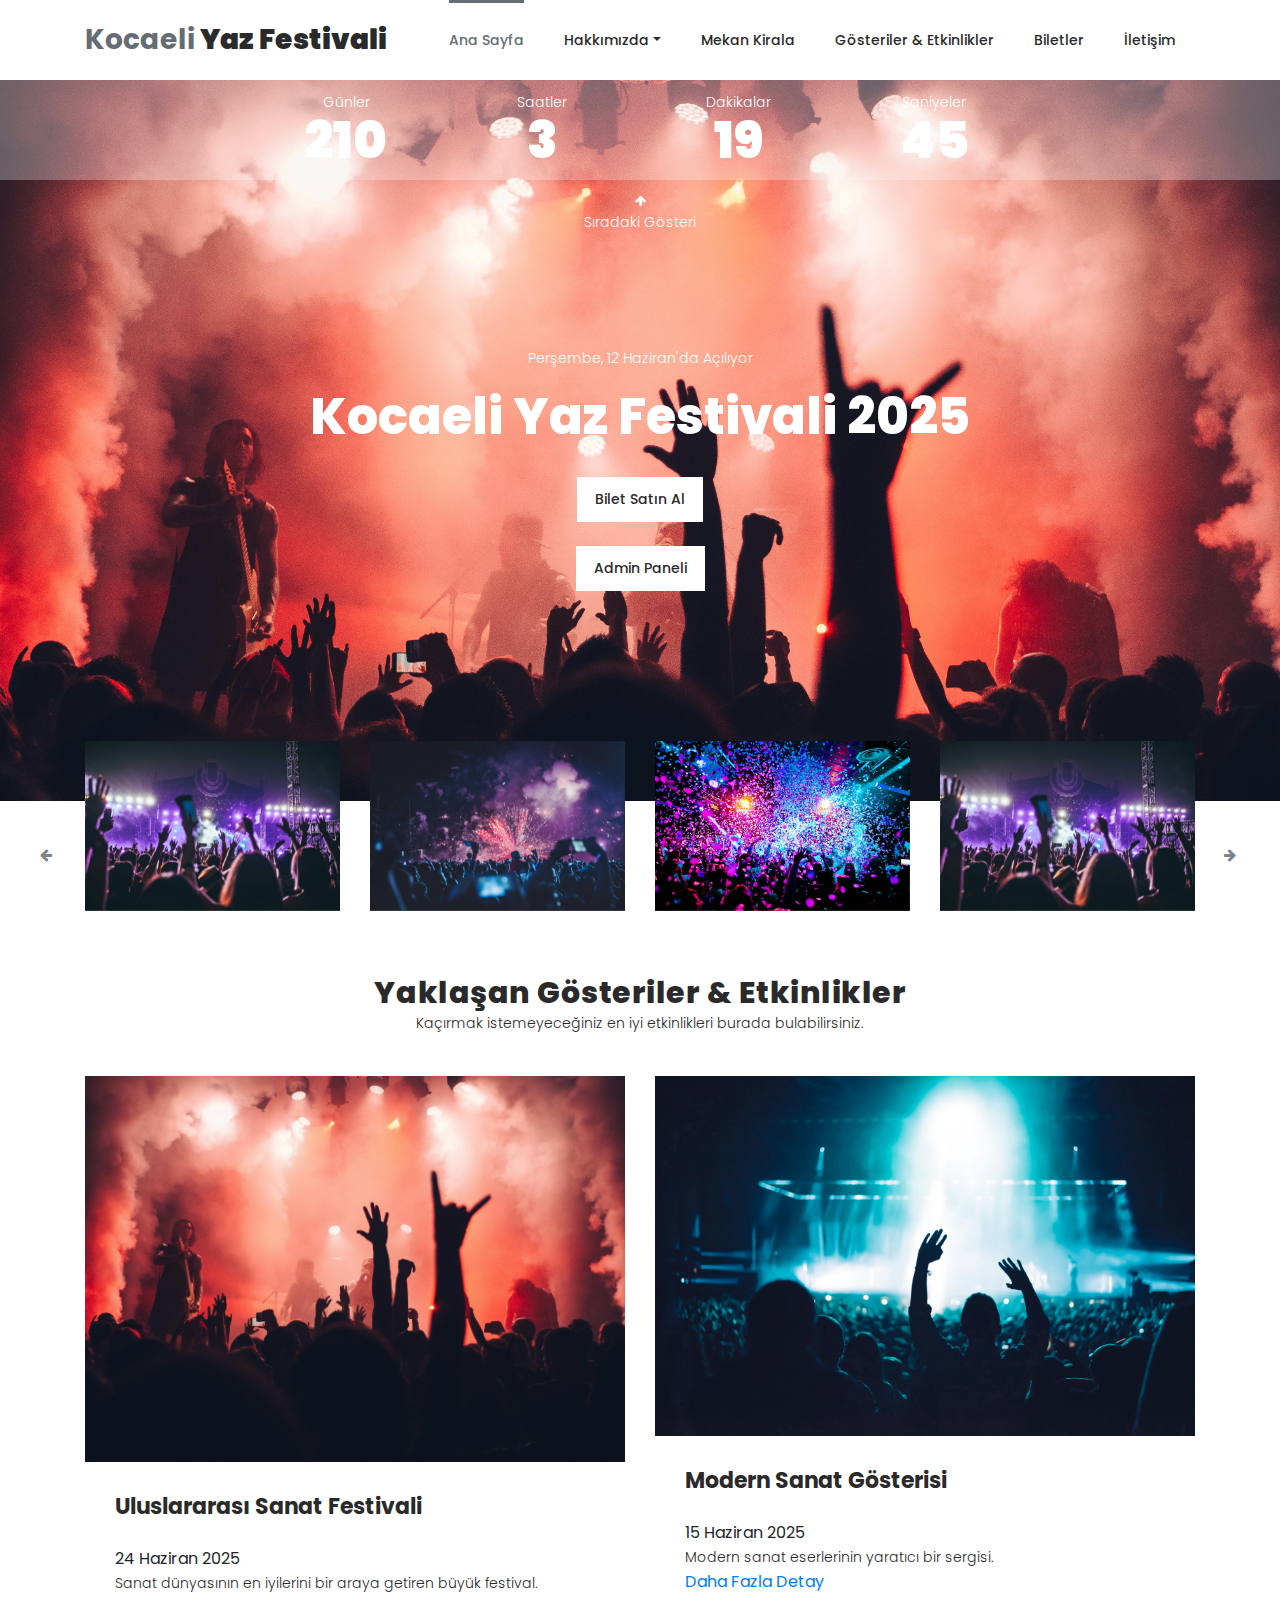
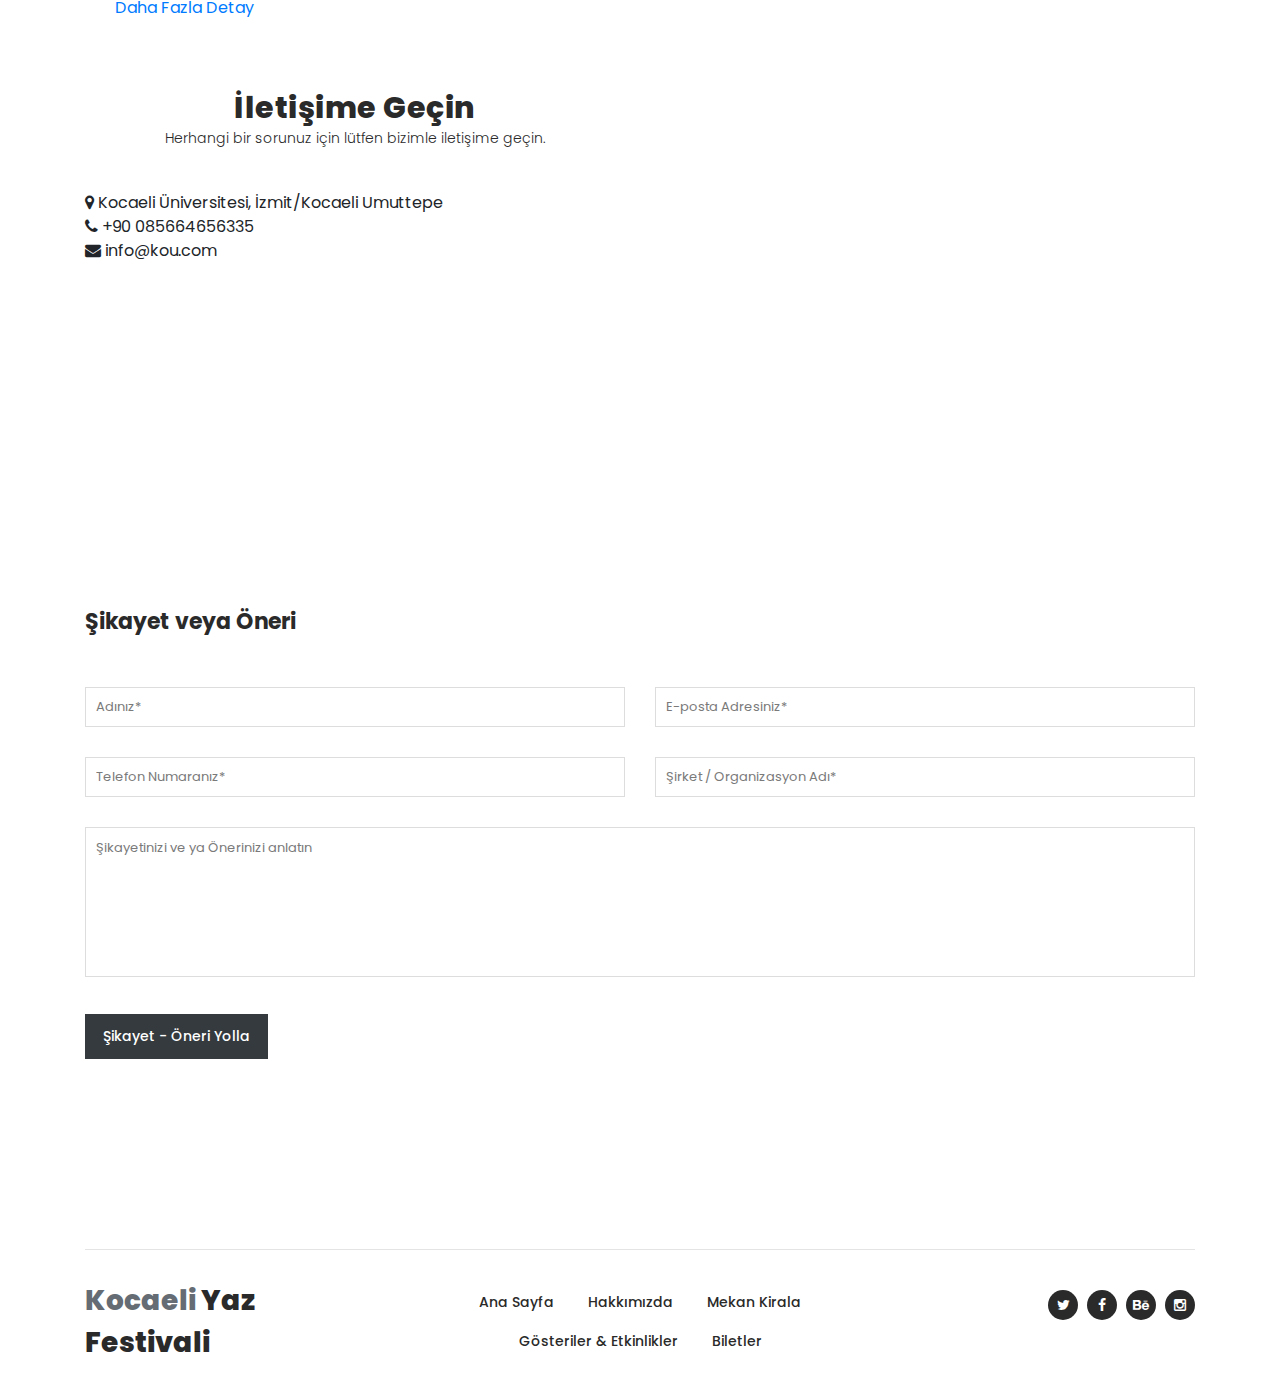
<file: index.html>
<!DOCTYPE html>
<html lang="tr">

<head>

    <meta charset="utf-8">
    <meta name="viewport" content="width=device-width, initial-scale=1, shrink-to-fit=no">
    <meta name="description" content="">
    <meta name="author" content="Tooplate">
    <link
        href="https://fonts.googleapis.com/css?family=Poppins:100,100i,200,200i,300,300i,400,400i,500,500i,600,600i,700,700i,800,800i,900,900i&display=swap"
        rel="stylesheet">

    <title>Kocaeli Yaz Festivali</title>


    <!-- Ek CSS Dosyaları -->
    <link rel="stylesheet" type="text/css" href="assets/css/bootstrap.min.css">

    <link rel="stylesheet" type="text/css" href="assets/css/font-awesome.css">

    <link rel="stylesheet" type="text/css" href="assets/css/owl-carousel.css">

    <link rel="stylesheet" href="assets/css/tooplate-artxibition.css">
    <!--

Tooplate 2125 ArtXibition

https://www.tooplate.com/view/2125-artxibition

-->
</head>

<body>

    <!-- ***** Yükleniyor Başlangıcı ***** -->
    <div id="js-preloader" class="js-preloader">
        <div class="preloader-inner">
            <span class="dot"></span>
            <div class="dots">
                <span></span>
                <span></span>
                <span></span>
            </div>
        </div>
    </div>


    <!-- ***** Başlık Alanı Başlangıcı ***** -->
    <header class="header-area header-sticky">
        <div class="container">
            <div class="row">
                <div class="col-12">
                    <nav class="main-nav">
                        <!-- ***** Logo Başlangıcı ***** -->
                        <a href="index.html" class="logo">Kocaeli<em> Yaz Festivali</em></a>
                        <!-- ***** Logo Sonu ***** -->
                        <!-- ***** Menü Başlangıcı ***** -->
                        <ul class="nav">
                            <li><a href="index.html" class="active">Ana Sayfa</a></li>

                            <!-- Hakkımızda Dropdown Menüsü -->
                            <li class="dropdown">
                                <a href="about.html" class="dropdown-toggle" data-bs-toggle="dropdown"
                                    aria-expanded="false">Hakkımızda</a>
                                <ul class="dropdown-menu">
                                    <li><a class="dropdown-item" href="about.html#etkinlik">Etkinlik</a></li>
                                    <li><a class="dropdown-item" href="about.html#mizviz">Misyon</a></li>
                                </ul>
                            </li>

                            <li><a href="rent-venue.html">Mekan Kirala</a></li>
                            <li><a href="shows-events.html">Gösteriler & Etkinlikler</a></li>
                            <li><a href="tickets.html">Biletler</a></li>
                            <li><a href="#contact-us">İletişim</a></li>
                        </ul>
                        <a class="menu-trigger">
                            <span>Menü</span>
                        </a>
                        <!-- ***** Menü Sonu ***** -->
                    </nav>
                </div>
            </div>
        </div>
    </header>


    <!-- ***** Başlık Alanı Sonu ***** -->

    <!-- ***** Ana Afiş Alanı Başlangıcı ***** -->
    <div class="main-banner">
        <div class="counter-content">
            <ul>
                <li>Günler<span>210</span></li>
                <li>Saatler<span>3</span></li>
                <li>Dakikalar<span>19</span></li>
                <li>Saniyeler<span>45</span></li>
            </ul>
        </div>
        <div class="container">
            <div class="row">
                <div class="col-lg-12">
                    <div class="main-content">
                        <div class="next-show">
                            <i class="fa fa-arrow-up"></i>
                            <span>Sıradaki Gösteri</span>
                        </div>
                        <h6>Perşembe, 12 Haziran'da Açılıyor</h6>
                        <h2>Kocaeli Yaz Festivali 2025</h2>
                        <div class="main-white-button">
                            <a href="ticket-details.html">Bilet Satın Al</a>
                        </div><br>
                        <div class="main-white-button">
                            <a href="admin.html">Admin Paneli</a>
                        </div>
                    </div>
                </div>
            </div>
        </div>
    </div>
    <!-- ***** Ana Afiş Alanı Sonu ***** -->

    <!-- *** Baykuş Karusel Öğeleri ***-->
    <div class="show-events-carousel">
        <div class="container">
            <div class="row">
                <div class="col-lg-12">
                    <div class="owl-show-events owl-carousel">
                        <div class="item">
                            <a href="event-details.html"><img src="assets/images/show-events-01.jpg" alt=""></a>
                        </div>
                        <div class="item">
                            <a href="event-details.html"><img src="assets/images/show-events-02.jpg" alt=""></a>
                        </div>
                        <div class="item">
                            <a href="event-details.html"><img src="assets/images/show-events-03.jpg" alt=""></a>
                        </div>
                        <div class="item">
                            <a href="event-details.html"><img src="assets/images/show-events-01.jpg" alt=""></a>
                        </div>
                        <div class="item">
                            <a href="event-details.html"><img src="assets/images/show-events-02.jpg" alt=""></a>
                        </div>
                        <div class="item">
                            <a href="event-details.html"><img src="assets/images/show-events-03.jpg" alt=""></a>
                        </div>
                        <div class="item">
                            <a href="event-details.html"><img src="assets/images/show-events-01.jpg" alt=""></a>
                        </div>
                        <div class="item">
                            <a href="event-details.html"><img src="assets/images/show-events-02.jpg" alt=""></a>
                        </div>
                    </div>
                </div>
            </div>
        </div>
    </div>

    <!-- *** Etkinlikler Bölümü ***-->
    <div class="shows-events" id="shows-events">
        <div class="container">
            <div class="row">
                <div class="col-lg-12">
                    <div class="section-heading">
                        <h2>Yaklaşan Gösteriler & Etkinlikler</h2>
                        <p>Kaçırmak istemeyeceğiniz en iyi etkinlikleri burada bulabilirsiniz.</p>
                    </div>
                </div>
                <div class="col-lg-6">
                    <div class="event-item">
                        <div class="thumb">
                            <a href="event-details.html"><img src="assets/images/event-01.jpg" alt=""></a>
                        </div>
                        <div class="down-content">
                            <a href="event-details.html">
                                <h4>Uluslararası Sanat Festivali</h4>
                            </a>
                            <span>24 Haziran 2025</span>
                            <p>Sanat dünyasının en iyilerini bir araya getiren büyük festival.</p>
                            <div class="main-button">
                                <a href="event-details.html">Daha Fazla Detay</a>
                            </div>
                        </div>
                    </div>
                </div>
                <div class="col-lg-6">
                    <div class="event-item">
                        <div class="thumb">
                            <a href="event-details.html"><img src="assets/images/like-01.jpg" alt=""></a>
                        </div>
                        <div class="down-content">
                            <a href="event-details.html">
                                <h4>Modern Sanat Gösterisi</h4>
                            </a>
                            <span>15 Haziran 2025</span>
                            <p>Modern sanat eserlerinin yaratıcı bir sergisi.</p>
                            <div class="main-button">
                                <a href="event-details.html">Daha Fazla Detay</a>
                            </div>
                        </div>
                    </div>
                </div>
            </div>
        </div>
    </div>

    <!-- *** İletişim Bölümü ***-->
    <div class="contact-us" id="contact-us">
        <div class="container">
            <div class="row">
                <div class="col-lg-6">
                    <div class="contact-info">
                        <div class="section-heading">
                            <h2>İletişime Geçin</h2>
                            <p>Herhangi bir sorunuz için lütfen bizimle iletişime geçin.</p>
                        </div>
                        <div class="contact-details">
                            <ul>
                                <li><i class="fa fa-map-marker"></i> Kocaeli Üniversitesi, İzmit/Kocaeli Umuttepe</li>
                                <li><i class="fa fa-phone"></i> +90 085664656335</li>
                                <li><i class="fa fa-envelope"></i> info@kou.com</li>
                            </ul>
                        </div>


                    </div>
                </div>
                <div class="col-lg-6">
                    <div class="map-container">
                        <iframe
                            src="https://www.google.com/maps/embed?pb=!1m18!1m12!1m3!1d3110.8689121963054!2d29.91712391531136!3d40.822342979319794!2m3!1f0!2f0!3f0!3m2!1i1024!2i768!4f13.1!3m3!1m2!1s0x14cad9e74b557c97%3A0x947c3a2a0a36622d!2sKocaeli%20%C3%9Cniversitesi!5e0!3m2!1str!2str!4v1681327310197!5m2!1str!2str"
                            width="100%" height="450" style="border:0;" allowfullscreen="" loading="lazy"
                            referrerpolicy="no-referrer-when-downgrade">
                        </iframe>
                    </div>
                </div>
                <div class="rent-venue-application">
                    <div class="container">
                        <div class="row">
                            <div class="col-lg-12">
                                <div class="heading-text">
                                    <h4>Şikayet veya Öneri</h4>
                                </div>
                                <div class="contact-form">
                                    <form id="contact" action="" method="post">
                                        <div class="row">
                                            <div class="col-md-6 col-sm-12">
                                                <fieldset>
                                                    <input name="name" type="text" id="name" placeholder="Adınız*"
                                                        required="">
                                                </fieldset>
                                            </div>
                                            <div class="col-md-6 col-sm-12">
                                                <fieldset>
                                                    <input name="email" type="text" id="email" pattern="[^ @]*@[^ @]*"
                                                        placeholder="E-posta Adresiniz*" required="">
                                                </fieldset>
                                            </div>
                                            <div class="col-md-6 col-sm-12">
                                                <fieldset>
                                                    <input name="phone-number" type="text" id="phone-number"
                                                        placeholder="Telefon Numaranız*" required="">
                                                </fieldset>
                                            </div>
                                            <div class="col-md-6 col-sm-12">
                                                <fieldset>
                                                    <input name="company-organization" type="text"
                                                        id="company-organization"
                                                        placeholder="Şirket / Organizasyon Adı*" required="">
                                                </fieldset>
                                            </div>

                                            <div class="col-lg-12">
                                                <fieldset>
                                                    <textarea name="about-event-hosting" rows="6"
                                                        id="about-event-hosting"
                                                        placeholder="Şikayetinizi ve ya Önerinizi anlatın"
                                                        required=""></textarea>
                                                </fieldset>
                                            </div>
                                            <div class="col-lg-12">
                                                <fieldset>
                                                    <button type="submit" id="form-submit"
                                                        class="main-dark-button">Şikayet - Öneri Yolla</button>
                                                </fieldset>
                                            </div>
                                        </div>
                                    </form>
                                </div>
                            </div>

                        </div>
                    </div>
                </div>
            </div>
        </div>
    </div>

    <!-- *** Alt Bilgi Bölümü ***-->
    <footer>
        <div class="container">
            <div class="row">

                <div class="col-lg-12">
                    <div class="sub-footer">
                        <div class="row">
                            <div class="col-lg-3">
                                <div class="logo"><span>Kocaeli<em> Yaz Festivali</em></span></div>
                            </div>
                            <div class="col-lg-6">
                                <div class="menu">
                                    <ul>
                                        <li><a href="index.html" class="active">Ana Sayfa</a></li>
                                        <li><a href="about.html">Hakkımızda</a></li>
                                        <li><a href="rent-venue.html">Mekan Kirala</a></li>
                                        <li><a href="shows-events.html">Gösteriler & Etkinlikler</a></li>
                                        <li><a href="tickets.html">Biletler</a></li>
                                    </ul>
                                </div>
                            </div>
                            <div class="col-lg-3">
                                <div class="social-links">
                                    <ul>
                                        <li><a href="#"><i class="fa fa-twitter"></i></a></li>
                                        <li><a href="#"><i class="fa fa-facebook"></i></a></li>
                                        <li><a href="#"><i class="fa fa-behance"></i></a></li>
                                        <li><a href="#"><i class="fa fa-instagram"></i></a></li>
                                    </ul>
                                </div>
                            </div>
                        </div>
                    </div>
                </div>
            </div>
        </div>
    </footer>

    <!-- Eklenen JS Dosyaları -->
    <script src="assets/js/jquery-2.1.0.min.js"></script>
    <script src="assets/js/popper.js"></script>
    <script src="assets/js/bootstrap.min.js"></script>
    <script src="assets/js/owl-carousel.js"></script>
    <script src="assets/js/scrollreveal.min.js"></script>
    <script src="assets/js/custom.js"></script>
</body>

</html>
</file>
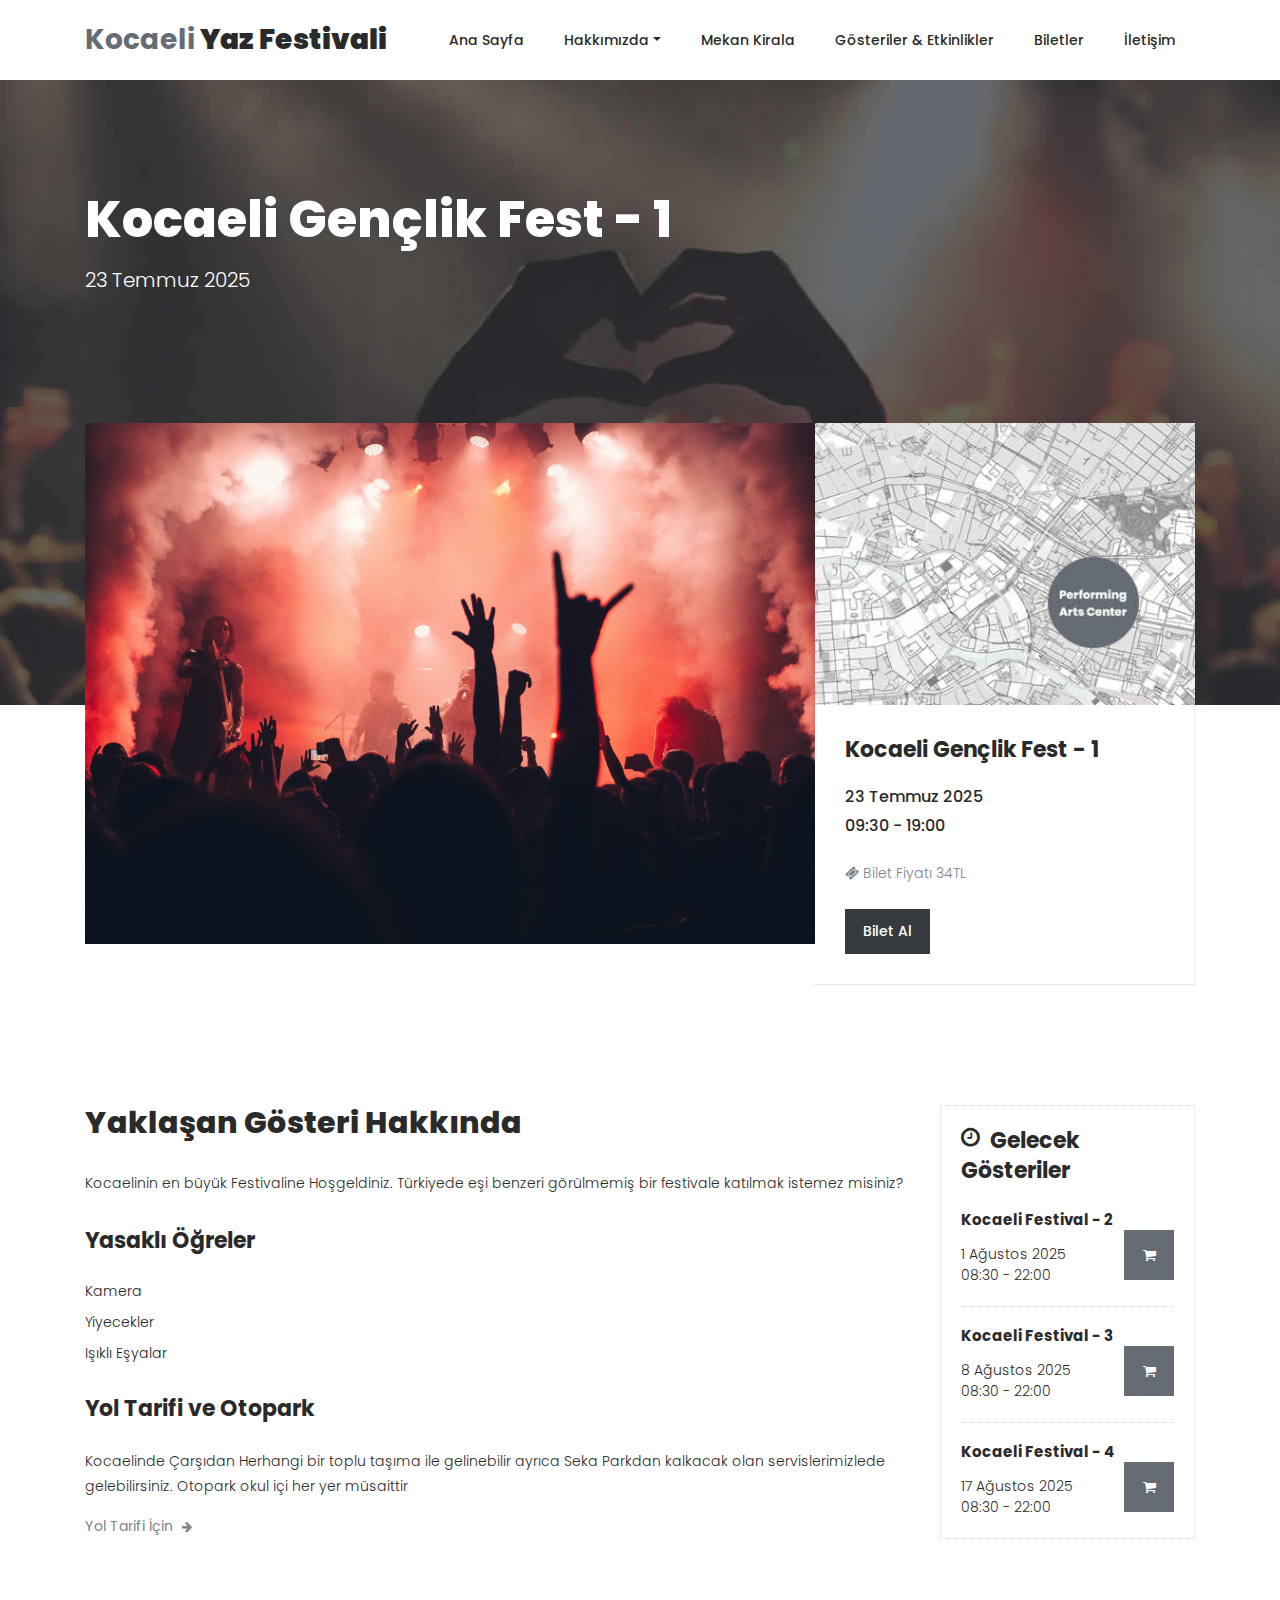
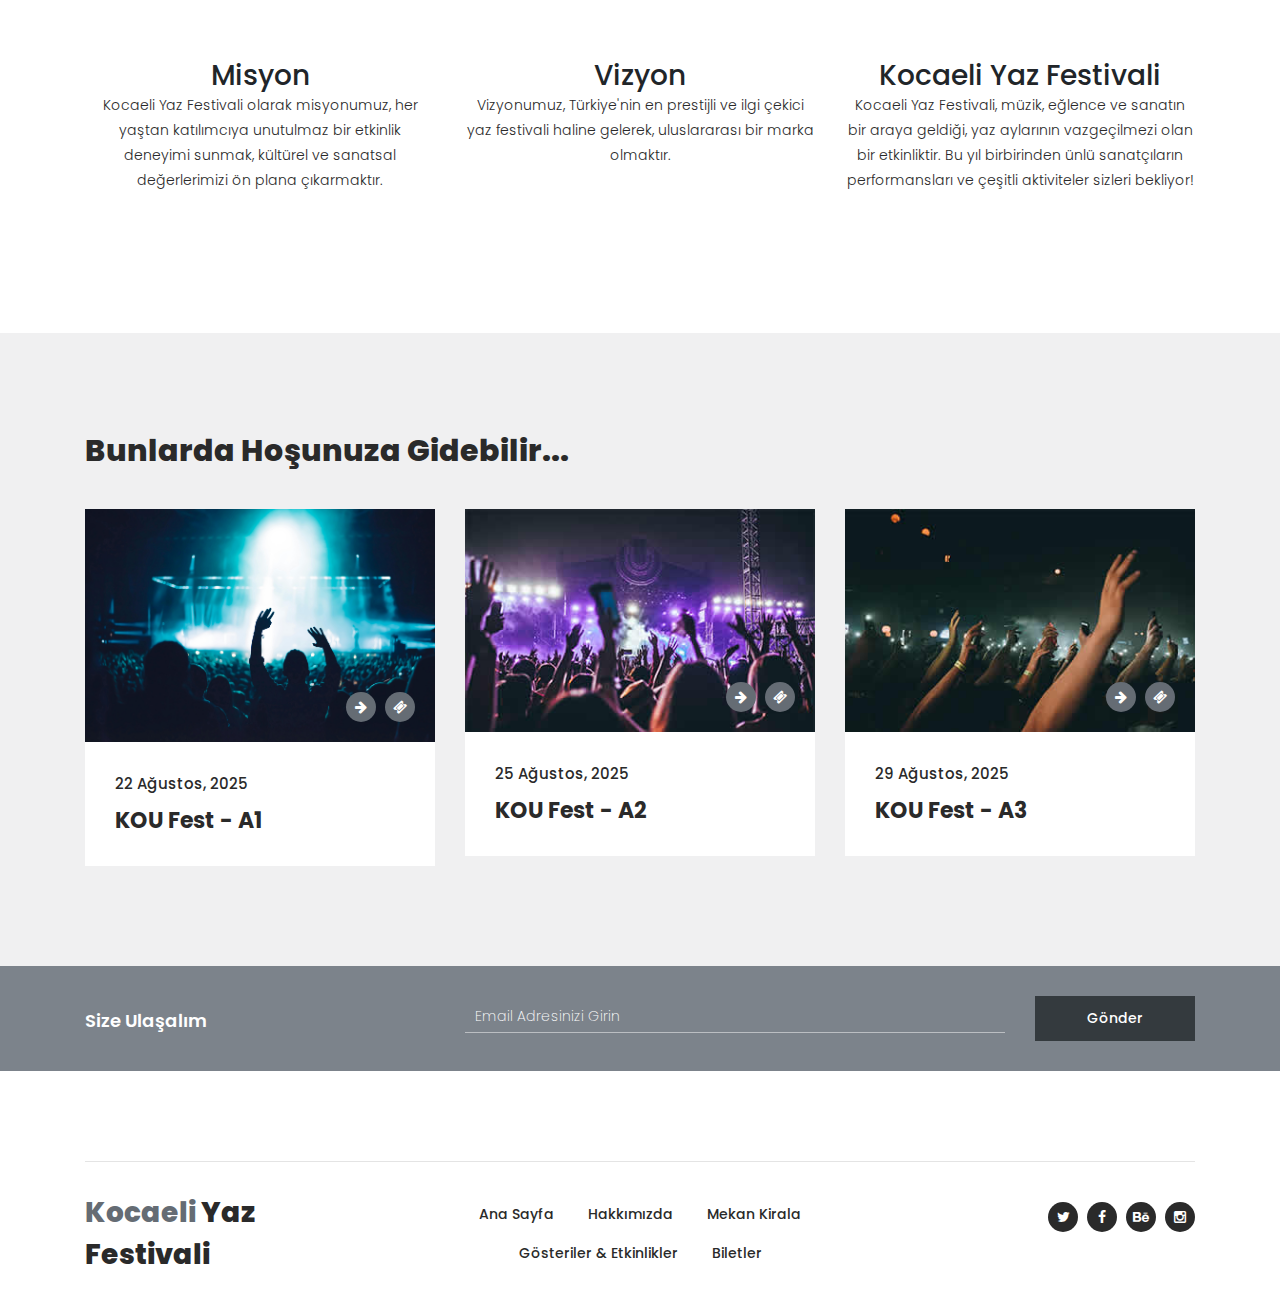
<file: about.html>
<!DOCTYPE html>
<html lang="en">

<head>

    <meta charset="utf-8">
    <meta name="viewport" content="width=device-width, initial-scale=1, shrink-to-fit=no">
    <meta name="description" content="">
    <meta name="author" content="Tooplate">
    <link
        href="https://fonts.googleapis.com/css?family=Poppins:100,100i,200,200i,300,300i,400,400i,500,500i,600,600i,700,700i,800,800i,900,900i&display=swap"
        rel="stylesheet">

    <title>Kocaeli Yaz Festivali</title>


    <!-- Additional CSS Files -->
    <link rel="stylesheet" type="text/css" href="assets/css/bootstrap.min.css">

    <link rel="stylesheet" type="text/css" href="assets/css/font-awesome.css">

    <link rel="stylesheet" type="text/css" href="assets/css/owl-carousel.css">

    <link rel="stylesheet" href="assets/css/tooplate-artxibition.css">
    <!--

Tooplate 2125 ArtXibition

https://www.tooplate.com/view/2125-artxibition

-->
</head>

<body>

    <!-- ***** Preloader Start ***** -->
    <div id="js-preloader" class="js-preloader">
        <div class="preloader-inner">
            <span class="dot"></span>
            <div class="dots">
                <span></span>
                <span></span>
                <span></span>
            </div>
        </div>
    </div>
    <!-- ***** Preloader End ***** -->

    <!-- ***** Pre HEader ***** -->


    <!-- ***** Header Area Start ***** -->
    <header class="header-area header-sticky">
        <div class="container">
            <div class="row">
                <div class="col-12">
                    <nav class="main-nav">
                        <!-- ***** Logo Başlangıcı ***** -->
                        <a href="index.html" class="logo">Kocaeli<em> Yaz Festivali</em></a>
                        <!-- ***** Logo Sonu ***** -->
                        <!-- ***** Menü Başlangıcı ***** -->
                        <ul class="nav">
                            <li><a href="index.html">Ana Sayfa</a></li>

                            <!-- Hakkımızda Dropdown Menüsü -->
                            <li class="dropdown" class="active">
                                <a href="#" class="dropdown-toggle" data-bs-toggle="dropdown"
                                    aria-expanded="false">Hakkımızda</a>
                                <ul class="dropdown-menu">
                                    <li><a class="dropdown-item" href="about.html#etkinlik">Etkinlik</a></li>
                                    <li><a class="dropdown-item" href="about.html#mizviz">Misyon</a></li>
                                </ul>
                            </li>

                            <li><a href="rent-venue.html">Mekan Kirala</a></li>
                            <li><a href="shows-events.html">Gösteriler & Etkinlikler</a></li>
                            <li><a href="tickets.html">Biletler</a></li>
                            <li><a href="#contact-us">İletişim</a></li>
                        </ul>
                        <a class="menu-trigger">
                            <span>Menü</span>
                        </a>
                        <!-- ***** Menü Sonu ***** -->
                    </nav>
                </div>
            </div>
        </div>
    </header>
    <!-- ***** Header Area End ***** -->

    <!-- ***** About Us Page ***** -->
    <div class="page-heading-about">
        <div class="container">
            <div class="row">
                <div class="col-lg-12">
                    <h2>Kocaeli Gençlik Fest - 1</h2>
                    <span>23 Temmuz 2025</span>
                </div>
            </div>
        </div>
    </div>

    <div class="about-item">
        <div class="container">
            <div class="row">
                <div class="col-lg-8">
                    <div class="left-image">
                        <img src="assets/images/event-01.jpg" alt="party time">
                    </div>
                </div>
                <div class="col-lg-4">
                    <div class="right-content">
                        <div class="about-map-image">
                            <img src="assets/images/about-map-image.jpg" alt="party location">
                        </div>
                        <div class="down-content">
                            <h4>Kocaeli Gençlik Fest - 1</h4>
                            <ul>
                                <li>23 Temmuz 2025</li>
                                <li>09:30 - 19:00</li>
                            </ul>
                            <span><i class="fa fa-ticket"></i> Bilet Fiyatı 34TL</span>
                            <div class="main-dark-button">
                                <a href="ticket-details.html">Bilet Al</a>
                            </div>
                        </div>
                    </div>
                </div>
            </div>
        </div>
    </div>

    <div class="about-upcoming-shows" id="etkinlik">
        <div class="container">
            <div class="row">
                <div class="col-lg-9">
                    <h2>Yaklaşan Gösteri Hakkında</h2>
                    <p>
                    <p>Kocaelinin en büyük Festivaline Hoşgeldiniz. Türkiyede eşi benzeri görülmemiş bir festivale
                        katılmak istemez misiniz?
                    </p>
                    </p>
                    <h4>Yasaklı Öğreler</h4>
                    <ul>
                        <li>Kamera</li>
                        <li>Yiyecekler</li>
                        <li>Işıklı Eşyalar</li>
                    </ul>
                    <h4>Yol Tarifi ve Otopark</h4>
                    <p>Kocaelinde Çarşıdan Herhangi bir toplu taşıma ile gelinebilir ayrıca Seka Parkdan kalkacak olan
                        servislerimizlede gelebilirsiniz. Otopark okul içi her yer müsaittir
                    </p>
                    <div class="text-button">
                        <a href="event-details.html">Yol Tarifi İçin <i class="fa fa-arrow-right"></i></a>
                    </div>
                </div>
                <div class="col-lg-3">
                    <div class="next-shows">
                        <h4><i class="fa fa-clock-o"></i> Gelecek Gösteriler</h4>
                        <ul>
                            <li>
                                <h5>Kocaeli Festival - 2</h5>
                                <span>1 Ağustos 2025<br>08:30 - 22:00</span>
                                <div class="icon-button">
                                    <a href="ticket-details.html">
                                        <i class="fa fa-shopping-cart"></i>
                                    </a>
                                </div>
                            </li>
                            <li>
                                <h5>Kocaeli Festival - 3</h5>
                                <span>8 Ağustos 2025<br>08:30 - 22:00</span>
                                <div class="icon-button">
                                    <a href="ticket-details.html">
                                        <i class="fa fa-shopping-cart"></i>
                                    </a>
                                </div>
                            </li>
                            <li>
                                <h5>Kocaeli Festival - 4</h5>
                                <span>17 Ağustos 2025<br>08:30 - 22:00</span>
                                <div class="icon-button">
                                    <a href="ticket-details.html">
                                        <i class="fa fa-shopping-cart"></i>
                                    </a>
                                </div>
                            </li>
                        </ul>
                    </div>
                </div>
            </div>
        </div>
    </div>
    <div class="about-upcoming-shows" id="mizviz">
        <div class="container">
            <div class="row">
                <!-- Misyon Bölümü -->
                <div class="col-md-4 text-center">
                    <div class="mission-vision-box">
                        <h3>Misyon</h3>
                        <p>Kocaeli Yaz Festivali olarak misyonumuz, her yaştan katılımcıya unutulmaz bir etkinlik
                            deneyimi sunmak, kültürel ve sanatsal değerlerimizi ön plana çıkarmaktır.</p>
                    </div>
                </div>

                <!-- Vizyon Bölümü -->
                <div class="col-md-4 text-center">
                    <div class="mission-vision-box">
                        <h3>Vizyon</h3>
                        <p>Vizyonumuz, Türkiye'nin en prestijli ve ilgi çekici yaz festivali haline gelerek,
                            uluslararası bir marka olmaktır.</p>
                    </div>
                </div>

                <!-- Kocaeli Yaz Festivali -->
                <div class="col-md-4 text-center">
                    <div class="mission-vision-box">
                        <h3>Kocaeli Yaz Festivali</h3>
                        <p>Kocaeli Yaz Festivali, müzik, eğlence ve sanatın bir araya geldiği, yaz aylarının
                            vazgeçilmezi olan bir etkinliktir. Bu yıl birbirinden ünlü sanatçıların performansları ve
                            çeşitli aktiviteler sizleri bekliyor!</p>
                    </div>
                </div>
            </div>
        </div>
    </div>
    <div class="also-like">
        <div class="container">
            <div class="row">
                <div class="col-lg-12">
                    <h2>Bunlarda Hoşunuza Gidebilir...</h2>
                </div>
                <div class="col-lg-4">
                    <div class="like-item">
                        <div class="thumb">
                            <a href="event-details.html"><img src="assets/images/like-01.jpg" alt=""></a>
                            <div class="icons">
                                <ul>
                                    <li><a href="event-details.html"><i class="fa fa-arrow-right"></i></a></li>
                                    <li><a href="ticket-details.html"><i class="fa fa-ticket"></i></a></li>
                                </ul>
                            </div>
                        </div>
                        <div class="down-content">
                            <span>22 Ağustos, 2025</span>
                            <a href="event-details.html">
                                <h4>KOU Fest - A1</h4>
                            </a>
                        </div>
                    </div>
                </div>
                <div class="col-lg-4">
                    <div class="like-item">
                        <div class="thumb">
                            <a href="event-details.html"><img src="assets/images/like-02.jpg" alt=""></a>
                            <div class="icons">
                                <ul>
                                    <li><a href="event-details.html"><i class="fa fa-arrow-right"></i></a></li>
                                    <li><a href="ticket-details.html"><i class="fa fa-ticket"></i></a></li>
                                </ul>
                            </div>
                        </div>
                        <div class="down-content">
                            <span>25 Ağustos, 2025</span>
                            <a href="event-details.html">
                                <h4>KOU Fest - A2</h4>
                            </a>
                        </div>
                    </div>
                </div>
                <div class="col-lg-4">
                    <div class="like-item">
                        <div class="thumb">
                            <a href="event-details.html"><img src="assets/images/like-03.jpg" alt=""></a>
                            <div class="icons">
                                <ul>
                                    <li><a href="event-details.html"><i class="fa fa-arrow-right"></i></a></li>
                                    <li><a href="ticket-details.html"><i class="fa fa-ticket"></i></a></li>
                                </ul>
                            </div>
                        </div>
                        <div class="down-content">
                            <span>29 Ağustos, 2025</span>
                            <a href="event-details.html">
                                <h4>KOU Fest - A3</h4>
                            </a>
                        </div>
                    </div>
                </div>
            </div>
        </div>
    </div>


    <!-- *** Subscribe *** -->
    <div class="subscribe">
        <div class="container">
            <div class="row">
                <div class="col-lg-4">
                    <h4>Size Ulaşalım</h4>
                </div>
                <div class="col-lg-8">
                    <form id="subscribe" action="" method="get">
                        <div class="row">
                            <div class="col-lg-9">
                                <fieldset>
                                    <input name="email" type="text" id="email" pattern="[^ @]*@[^ @]*"
                                        placeholder="Email Adresinizi Girin" required="">
                                </fieldset>
                            </div>
                            <div class="col-lg-3">
                                <fieldset>
                                    <button type="submit" id="form-submit" class="main-dark-button">Gönder</button>
                                </fieldset>
                            </div>
                        </div>
                    </form>
                </div>
            </div>
        </div>
    </div>

    <!-- *** Footer *** -->
    <footer>
        <div class="container">
            <div class="row">

                <div class="col-lg-12">
                    <div class="sub-footer">
                        <div class="row">
                            <div class="col-lg-3">
                                <div class="logo"><span>Kocaeli<em> Yaz Festivali</em></span></div>
                            </div>
                            <div class="col-lg-6">
                                <div class="menu">
                                    <ul>
                                        <li><a href="index.html" class="active">Ana Sayfa</a></li>
                                        <li><a href="about.html">Hakkımızda</a></li>
                                        <li><a href="rent-venue.html">Mekan Kirala</a></li>
                                        <li><a href="shows-events.html">Gösteriler & Etkinlikler</a></li>
                                        <li><a href="tickets.html">Biletler</a></li>
                                    </ul>
                                </div>
                            </div>
                            <div class="col-lg-3">
                                <div class="social-links">
                                    <ul>
                                        <li><a href="#"><i class="fa fa-twitter"></i></a></li>
                                        <li><a href="#"><i class="fa fa-facebook"></i></a></li>
                                        <li><a href="#"><i class="fa fa-behance"></i></a></li>
                                        <li><a href="#"><i class="fa fa-instagram"></i></a></li>
                                    </ul>
                                </div>
                            </div>
                        </div>
                    </div>
                </div>
            </div>
        </div>
    </footer>

    <!-- jQuery -->
    <script src="assets/js/jquery-2.1.0.min.js"></script>

    <!-- Bootstrap -->
    <script src="assets/js/popper.js"></script>
    <script src="assets/js/bootstrap.min.js"></script>

    <!-- Plugins -->
    <script src="assets/js/scrollreveal.min.js"></script>
    <script src="assets/js/waypoints.min.js"></script>
    <script src="assets/js/jquery.counterup.min.js"></script>
    <script src="assets/js/imgfix.min.js"></script>
    <script src="assets/js/mixitup.js"></script>
    <script src="assets/js/accordions.js"></script>
    <script src="assets/js/owl-carousel.js"></script>

    <!-- Global Init -->
    <script src="assets/js/custom.js"></script>
</body>

</html>
</file>
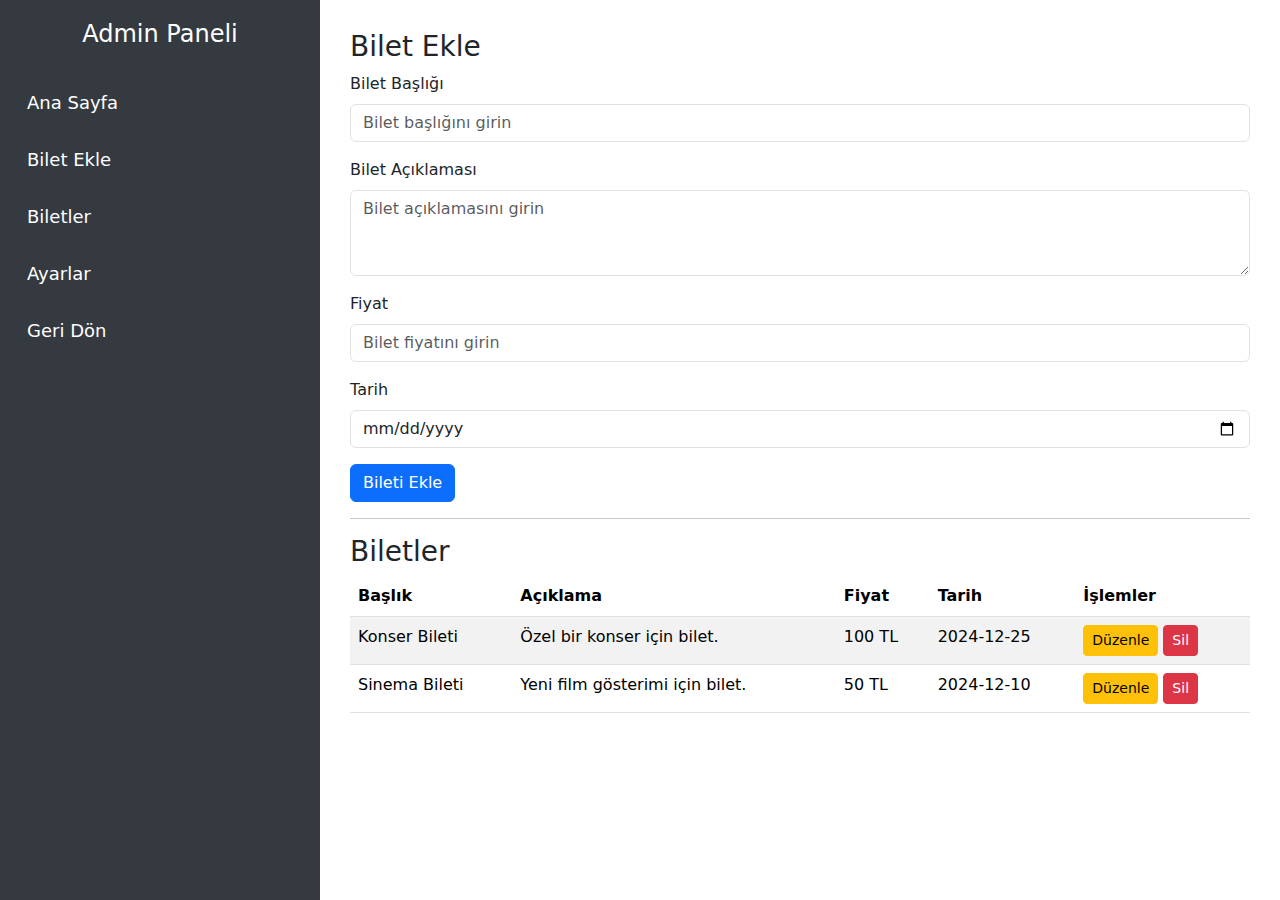
<file: admin.html>
<!DOCTYPE html>
<html lang="tr">

<head>
    <meta charset="UTF-8">
    <meta name="viewport" content="width=device-width, initial-scale=1.0">
    <title>Admin Paneli</title>
    <!-- Bootstrap CSS -->
    <link href="https://cdn.jsdelivr.net/npm/bootstrap@5.3.0-alpha1/dist/css/bootstrap.min.css" rel="stylesheet">
    <style>
        /* Sidebar Düzenlemeleri */
        .sidebar {
            background-color: #343a40;
            color: white;
            height: 100vh;
            padding-top: 20px;
        }

        .sidebar h2 {
            font-size: 24px;
            margin-bottom: 30px;
            text-align: center;
        }

        .sidebar a {
            color: white;
            text-decoration: none;
            font-size: 18px;
            margin-bottom: 10px;
            display: block;
            padding: 10px 15px;
            border-radius: 5px;
            transition: background-color 0.3s;
        }

        .sidebar a:hover {
            background-color: #495057;
        }

        .sidebar ul {
            list-style-type: none;
            padding-left: 0;
        }

        .main-content {
            padding: 30px;
        }
    </style>
</head>

<body>
    <div class="container-fluid">
        <div class="row">
            <!-- Sidebar -->
            <div class="col-md-3 sidebar">
                <h2>Admin Paneli</h2>
                <ul>
                    <li><a href="#">Ana Sayfa</a></li>
                    <li><a href="#">Bilet Ekle</a></li>
                    <li><a href="#">Biletler</a></li>
                    <li><a href="#">Ayarlar</a></li>
                    <li><a href="index.html">Geri Dön</a></li>
                </ul>
            </div>

            <!-- Main Content -->
            <div class="col-md-9 main-content">
                <h3>Bilet Ekle</h3>
                <form>
                    <div class="mb-3">
                        <label for="ticketTitle" class="form-label">Bilet Başlığı</label>
                        <input type="text" class="form-control" id="ticketTitle" placeholder="Bilet başlığını girin">
                    </div>
                    <div class="mb-3">
                        <label for="ticketDescription" class="form-label">Bilet Açıklaması</label>
                        <textarea class="form-control" id="ticketDescription" rows="3"
                            placeholder="Bilet açıklamasını girin"></textarea>
                    </div>
                    <div class="mb-3">
                        <label for="ticketPrice" class="form-label">Fiyat</label>
                        <input type="number" class="form-control" id="ticketPrice" placeholder="Bilet fiyatını girin">
                    </div>
                    <div class="mb-3">
                        <label for="ticketDate" class="form-label">Tarih</label>
                        <input type="date" class="form-control" id="ticketDate">
                    </div>
                    <button type="submit" class="btn btn-primary">Bileti Ekle</button>
                </form>

                <hr>

                <h3>Biletler</h3>
                <table class="table table-striped">
                    <thead>
                        <tr>
                            <th scope="col">Başlık</th>
                            <th scope="col">Açıklama</th>
                            <th scope="col">Fiyat</th>
                            <th scope="col">Tarih</th>
                            <th scope="col">İşlemler</th>
                        </tr>
                    </thead>
                    <tbody>
                        <tr>
                            <td>Konser Bileti</td>
                            <td>Özel bir konser için bilet.</td>
                            <td>100 TL</td>
                            <td>2024-12-25</td>
                            <td>
                                <button class="btn btn-warning btn-sm">Düzenle</button>
                                <button class="btn btn-danger btn-sm">Sil</button>
                            </td>
                        </tr>
                        <tr>
                            <td>Sinema Bileti</td>
                            <td>Yeni film gösterimi için bilet.</td>
                            <td>50 TL</td>
                            <td>2024-12-10</td>
                            <td>
                                <button class="btn btn-warning btn-sm">Düzenle</button>
                                <button class="btn btn-danger btn-sm">Sil</button>
                            </td>
                        </tr>
                    </tbody>
                </table>
            </div>
        </div>
    </div>

    <!-- Bootstrap JS ve bağımlılıkları -->
    <script src="https://cdn.jsdelivr.net/npm/@popperjs/core@2.11.6/dist/umd/popper.min.js"></script>
    <script src="https://cdn.jsdelivr.net/npm/bootstrap@5.3.0-alpha1/dist/js/bootstrap.min.js"></script>
</body>

</html>
</file>
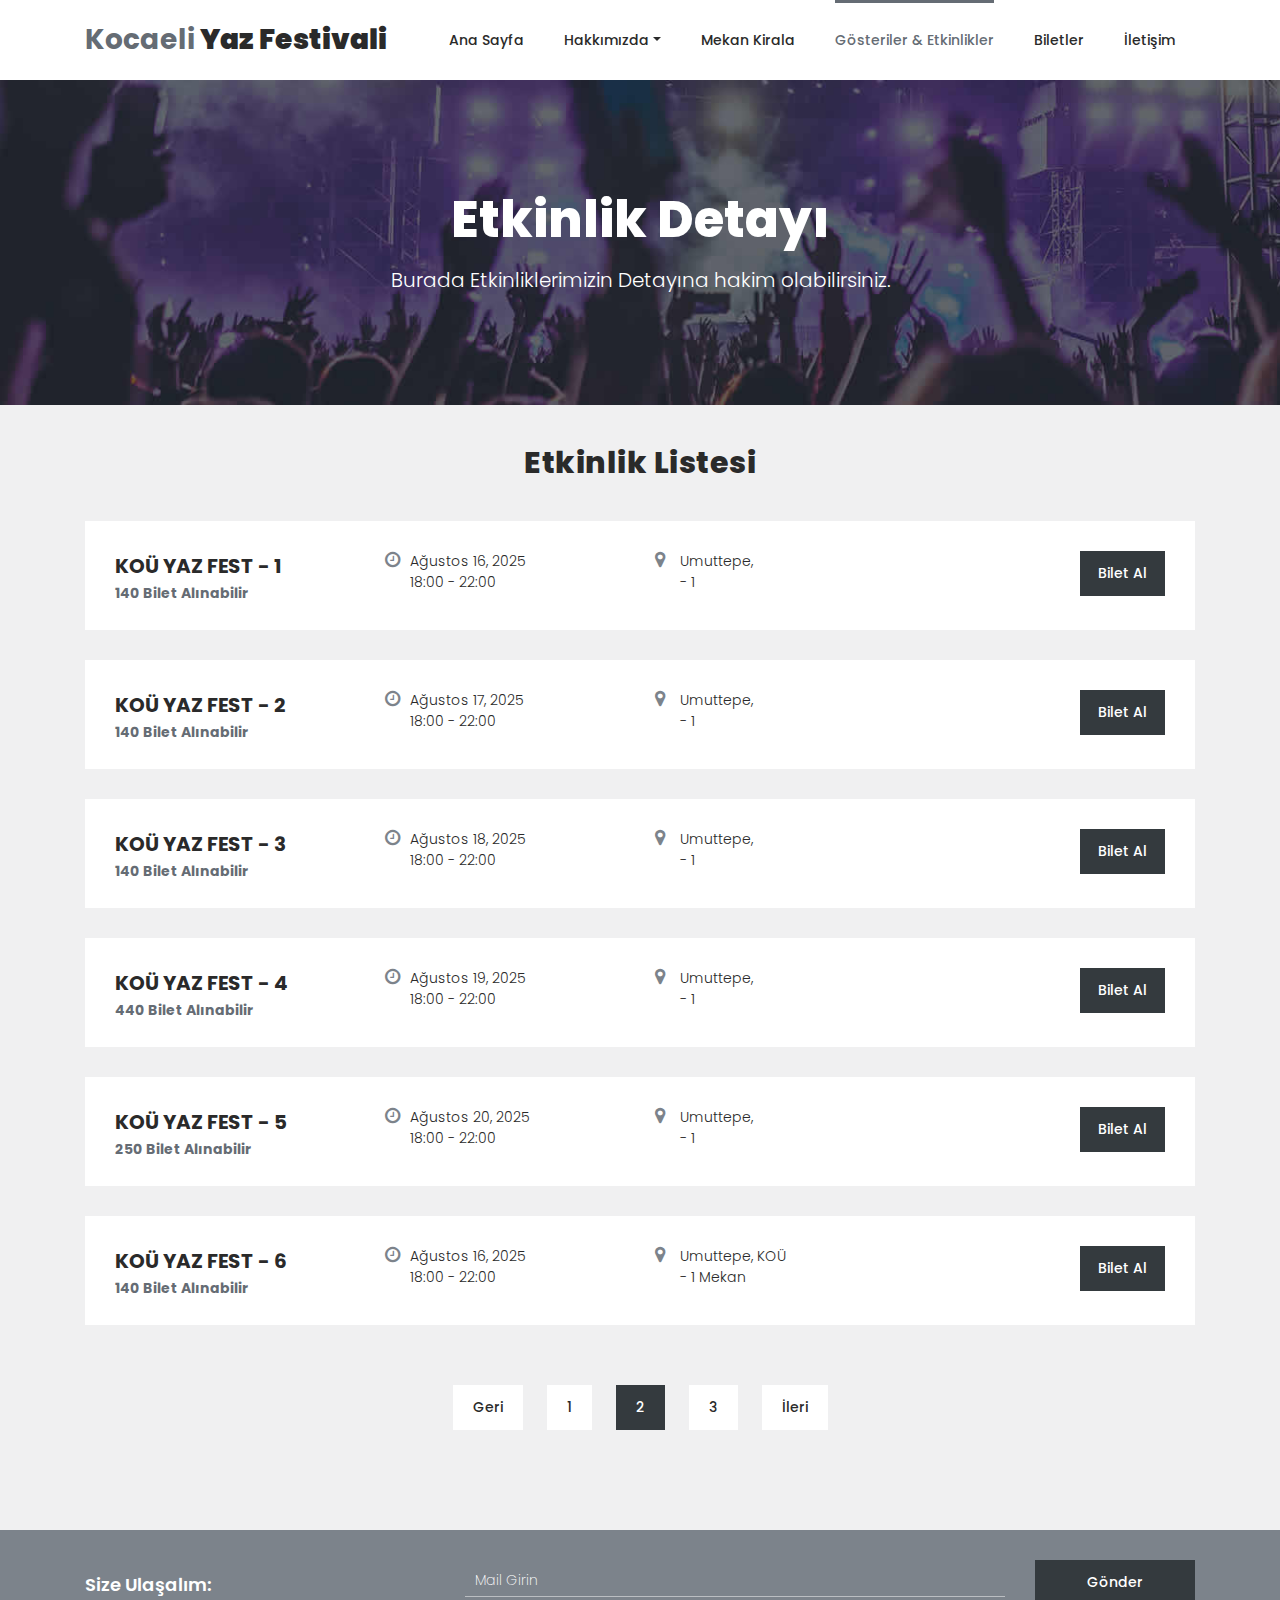
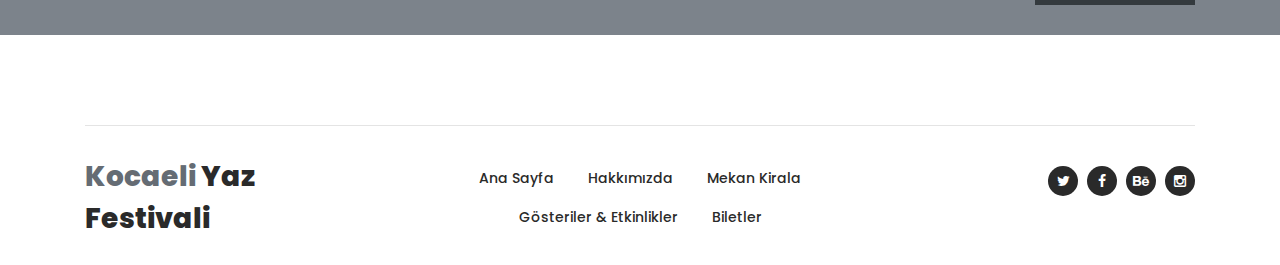
<file: event-details.html>
<!DOCTYPE html>
<html lang="en">

<head>

    <meta charset="utf-8">
    <meta name="viewport" content="width=device-width, initial-scale=1, shrink-to-fit=no">
    <meta name="description" content="">
    <meta name="author" content="Tooplate">
    <link
        href="https://fonts.googleapis.com/css?family=Poppins:100,100i,200,200i,300,300i,400,400i,500,500i,600,600i,700,700i,800,800i,900,900i&display=swap"
        rel="stylesheet">

    <title>Kocaeli Yaz Festivali</title>


    <!-- Additional CSS Files -->
    <link rel="stylesheet" type="text/css" href="assets/css/bootstrap.min.css">

    <link rel="stylesheet" type="text/css" href="assets/css/font-awesome.css">

    <link rel="stylesheet" type="text/css" href="assets/css/owl-carousel.css">

    <link rel="stylesheet" href="assets/css/tooplate-artxibition.css">
    <!--

Tooplate 2125 ArtXibition

https://www.tooplate.com/view/2125-artxibition

-->
</head>

<body>

    <!-- ***** Preloader Start ***** -->
    <div id="js-preloader" class="js-preloader">
        <div class="preloader-inner">
            <span class="dot"></span>
            <div class="dots">
                <span></span>
                <span></span>
                <span></span>
            </div>
        </div>
    </div>


    <!-- ***** Header Area Start ***** -->
    <header class="header-area header-sticky">
        <div class="container">
            <div class="row">
                <div class="col-12">
                    <nav class="main-nav">
                        <!-- ***** Logo Başlangıcı ***** -->
                        <a href="index.html" class="logo">Kocaeli<em> Yaz Festivali</em></a>
                        <!-- ***** Logo Sonu ***** -->
                        <!-- ***** Menü Başlangıcı ***** -->
                        <ul class="nav">
                            <li><a href="index.html">Ana Sayfa</a></li>

                            <!-- Hakkımızda Dropdown Menüsü -->
                            <li class="dropdown">
                                <a href="#" class="dropdown-toggle" data-bs-toggle="dropdown"
                                    aria-expanded="false">Hakkımızda</a>
                                <ul class="dropdown-menu">
                                    <li><a class="dropdown-item" href="about.html#etkinlik">Etkinlik</a></li>
                                    <li><a class="dropdown-item" href="about.html#mizviz">Misyon</a></li>
                                </ul>
                            </li>

                            <li><a href="rent-venue.html">Mekan Kirala</a></li>
                            <li><a href="shows-events.html" class="active">Gösteriler & Etkinlikler</a></li>
                            <li><a href="tickets.html">Biletler</a></li>
                            <li><a href="#contact-us">İletişim</a></li>
                        </ul>
                        <a class="menu-trigger">
                            <span>Menü</span>
                        </a>
                        <!-- ***** Menü Sonu ***** -->
                    </nav>
                </div>
            </div>
        </div>
    </header>
    <!-- ***** Header Area End ***** -->

    <!-- ***** About Us Page ***** -->
    <div class="page-heading-rent-venue">
        <div class="container">
            <div class="row">
                <div class="col-lg-12">
                    <h2>Etkinlik Detayı</h2>
                    <span>Burada Etkinliklerimizin Detayına hakim olabilirsiniz.</span>
                </div>
            </div>
        </div>
    </div>

    <div class="shows-events-schedule">
        <div class="container">
            <div class="row">
                <div class="col-lg-12">
                    <div class="section-heading">
                        <h2>Etkinlik Listesi</h2>
                    </div>
                </div>
                <div class="col-lg-12">
                    <ul>
                        <li>
                            <div class="row">
                                <div class="col-lg-3">
                                    <div class="title">
                                        <h4>KOÜ YAZ FEST - 1</h4>
                                        <span>140 Bilet Alınabilir</span>
                                    </div>
                                </div>
                                <div class="col-lg-3">
                                    <div class="time"><span><i class="fa fa-clock-o"></i> Ağustos 16, 2025<br>18:00 -
                                            22:00</span></div>
                                </div>
                                <div class="col-lg-3">
                                    <div class="place"><span><i class="fa fa-map-marker"></i>Umuttepe, <br>- 1</span>
                                    </div>
                                </div>
                                <div class="col-lg-3">
                                    <div class="main-dark-button">
                                        <a href="ticket-details.html">Bilet Al</a>
                                    </div>
                                </div>
                            </div>
                        </li>
                        <li>
                            <div class="row">
                                <div class="col-lg-3">
                                    <div class="title">
                                        <h4>KOÜ YAZ FEST - 2</h4>
                                        <span>140 Bilet Alınabilir</span>
                                    </div>
                                </div>
                                <div class="col-lg-3">
                                    <div class="time"><span><i class="fa fa-clock-o"></i> Ağustos 17, 2025<br>18:00 -
                                            22:00</span></div>
                                </div>
                                <div class="col-lg-3">
                                    <div class="place"><span><i class="fa fa-map-marker"></i>Umuttepe, <br>- 1</span>
                                    </div>
                                </div>
                                <div class="col-lg-3">
                                    <div class="main-dark-button">
                                        <a href="ticket-details.html">Bilet Al</a>
                                    </div>
                                </div>
                            </div>
                        </li>
                        <li>
                            <div class="row">
                                <div class="col-lg-3">
                                    <div class="title">
                                        <h4>KOÜ YAZ FEST - 3</h4>
                                        <span>140 Bilet Alınabilir</span>
                                    </div>
                                </div>
                                <div class="col-lg-3">
                                    <div class="time"><span><i class="fa fa-clock-o"></i> Ağustos 18, 2025<br>18:00 -
                                            22:00</span></div>
                                </div>
                                <div class="col-lg-3">
                                    <div class="place"><span><i class="fa fa-map-marker"></i>Umuttepe, <br>- 1</span>
                                    </div>
                                </div>
                                <div class="col-lg-3">
                                    <div class="main-dark-button">
                                        <a href="ticket-details.html">Bilet Al</a>
                                    </div>
                                </div>
                            </div>
                        </li>
                        <li>
                            <div class="row">
                                <div class="col-lg-3">
                                    <div class="title">
                                        <h4>KOÜ YAZ FEST - 4</h4>
                                        <span>440 Bilet Alınabilir</span>
                                    </div>
                                </div>
                                <div class="col-lg-3">
                                    <div class="time"><span><i class="fa fa-clock-o"></i> Ağustos 19, 2025<br>18:00 -
                                            22:00</span></div>
                                </div>
                                <div class="col-lg-3">
                                    <div class="place"><span><i class="fa fa-map-marker"></i>Umuttepe, <br>- 1</span>
                                    </div>
                                </div>
                                <div class="col-lg-3">
                                    <div class="main-dark-button">
                                        <a href="ticket-details.html">Bilet Al</a>
                                    </div>
                                </div>
                            </div>
                        </li>
                        <li>
                            <div class="row">
                                <div class="col-lg-3">
                                    <div class="title">
                                        <h4>KOÜ YAZ FEST - 5</h4>
                                        <span>250 Bilet Alınabilir</span>
                                    </div>
                                </div>
                                <div class="col-lg-3">
                                    <div class="time"><span><i class="fa fa-clock-o"></i> Ağustos 20, 2025<br>18:00 -
                                            22:00</span></div>
                                </div>
                                <div class="col-lg-3">
                                    <div class="place"><span><i class="fa fa-map-marker"></i>Umuttepe, <br>- 1</span>
                                    </div>
                                </div>
                                <div class="col-lg-3">
                                    <div class="main-dark-button">
                                        <a href="ticket-details.html">Bilet Al</a>
                                    </div>
                                </div>
                            </div>
                        </li>
                        <li>
                            <div class="row">
                                <div class="col-lg-3">
                                    <div class="title">
                                        <h4>KOÜ YAZ FEST - 6</h4>
                                        <span>140 Bilet Alınabilir</span>
                                    </div>
                                </div>
                                <div class="col-lg-3">
                                    <div class="time"><span><i class="fa fa-clock-o"></i> Ağustos 16, 2025<br>18:00 -
                                            22:00</span></div>
                                </div>
                                <div class="col-lg-3">
                                    <div class="place"><span><i class="fa fa-map-marker"></i>Umuttepe, KOÜ <br>- 1
                                            Mekan</span>
                                    </div>
                                </div>
                                <div class="col-lg-3">
                                    <div class="main-dark-button">
                                        <a href="ticket-details.html">Bilet Al</a>
                                    </div>
                                </div>
                            </div>
                        </li>
                    </ul>
                </div>
                <div class="col-lg-12">
                    <div class="pagination">
                        <ul>
                            <li><a href="#">Geri</a></li>
                            <li><a href="#">1</a></li>
                            <li class="active"><a href="#">2</a></li>
                            <li><a href="#">3</a></li>
                            <li><a href="#">İleri</a></li>
                        </ul>
                    </div>
                </div>
            </div>
        </div>
    </div>

    <!-- *** Subscribe *** -->
    <div class="subscribe">
        <div class="container">
            <div class="row">
                <div class="col-lg-4">
                    <h4>Size Ulaşalım:</h4>
                </div>
                <div class="col-lg-8">
                    <form id="subscribe" action="" method="get">
                        <div class="row">
                            <div class="col-lg-9">
                                <fieldset>
                                    <input name="email" type="text" id="email" pattern="[^ @]*@[^ @]*"
                                        placeholder="Mail Girin" required="">
                                </fieldset>
                            </div>
                            <div class="col-lg-3">
                                <fieldset>
                                    <button type="submit" id="form-submit" class="main-dark-button">Gönder</button>
                                </fieldset>
                            </div>
                        </div>
                    </form>
                </div>
            </div>
        </div>
    </div>

    <!-- *** Footer *** -->
    <footer>
        <div class="container">
            <div class="row">

                <div class="col-lg-12">
                    <div class="sub-footer">
                        <div class="row">
                            <div class="col-lg-3">
                                <div class="logo"><span>Kocaeli <em>Yaz Festivali</em></span></div>
                            </div>
                            <div class="col-lg-6">
                                <div class="menu">
                                    <ul>
                                        <li><a href="index.html" class="active">Ana Sayfa</a></li>
                                        <li><a href="about.html">Hakkımızda</a></li>
                                        <li><a href="rent-venue.html">Mekan Kirala</a></li>
                                        <li><a href="shows-events.html">Gösteriler & Etkinlikler</a></li>
                                        <li><a href="tickets.html">Biletler</a></li>
                                    </ul>
                                </div>
                            </div>
                            <div class="col-lg-3">
                                <div class="social-links">
                                    <ul>
                                        <li><a href="#"><i class="fa fa-twitter"></i></a></li>
                                        <li><a href="#"><i class="fa fa-facebook"></i></a></li>
                                        <li><a href="#"><i class="fa fa-behance"></i></a></li>
                                        <li><a href="#"><i class="fa fa-instagram"></i></a></li>
                                    </ul>
                                </div>
                            </div>
                        </div>
                    </div>
                </div>
            </div>
        </div>
    </footer>



    <!-- jQuery -->
    <script src="assets/js/jquery-2.1.0.min.js"></script>

    <!-- Bootstrap -->
    <script src="assets/js/popper.js"></script>
    <script src="assets/js/bootstrap.min.js"></script>

    <!-- Plugins -->
    <script src="assets/js/scrollreveal.min.js"></script>
    <script src="assets/js/waypoints.min.js"></script>
    <script src="assets/js/jquery.counterup.min.js"></script>
    <script src="assets/js/imgfix.min.js"></script>
    <script src="assets/js/mixitup.js"></script>
    <script src="assets/js/accordions.js"></script>
    <script src="assets/js/owl-carousel.js"></script>

    <!-- Global Init -->
    <script src="assets/js/custom.js"></script>

</body>

</html>
</file>
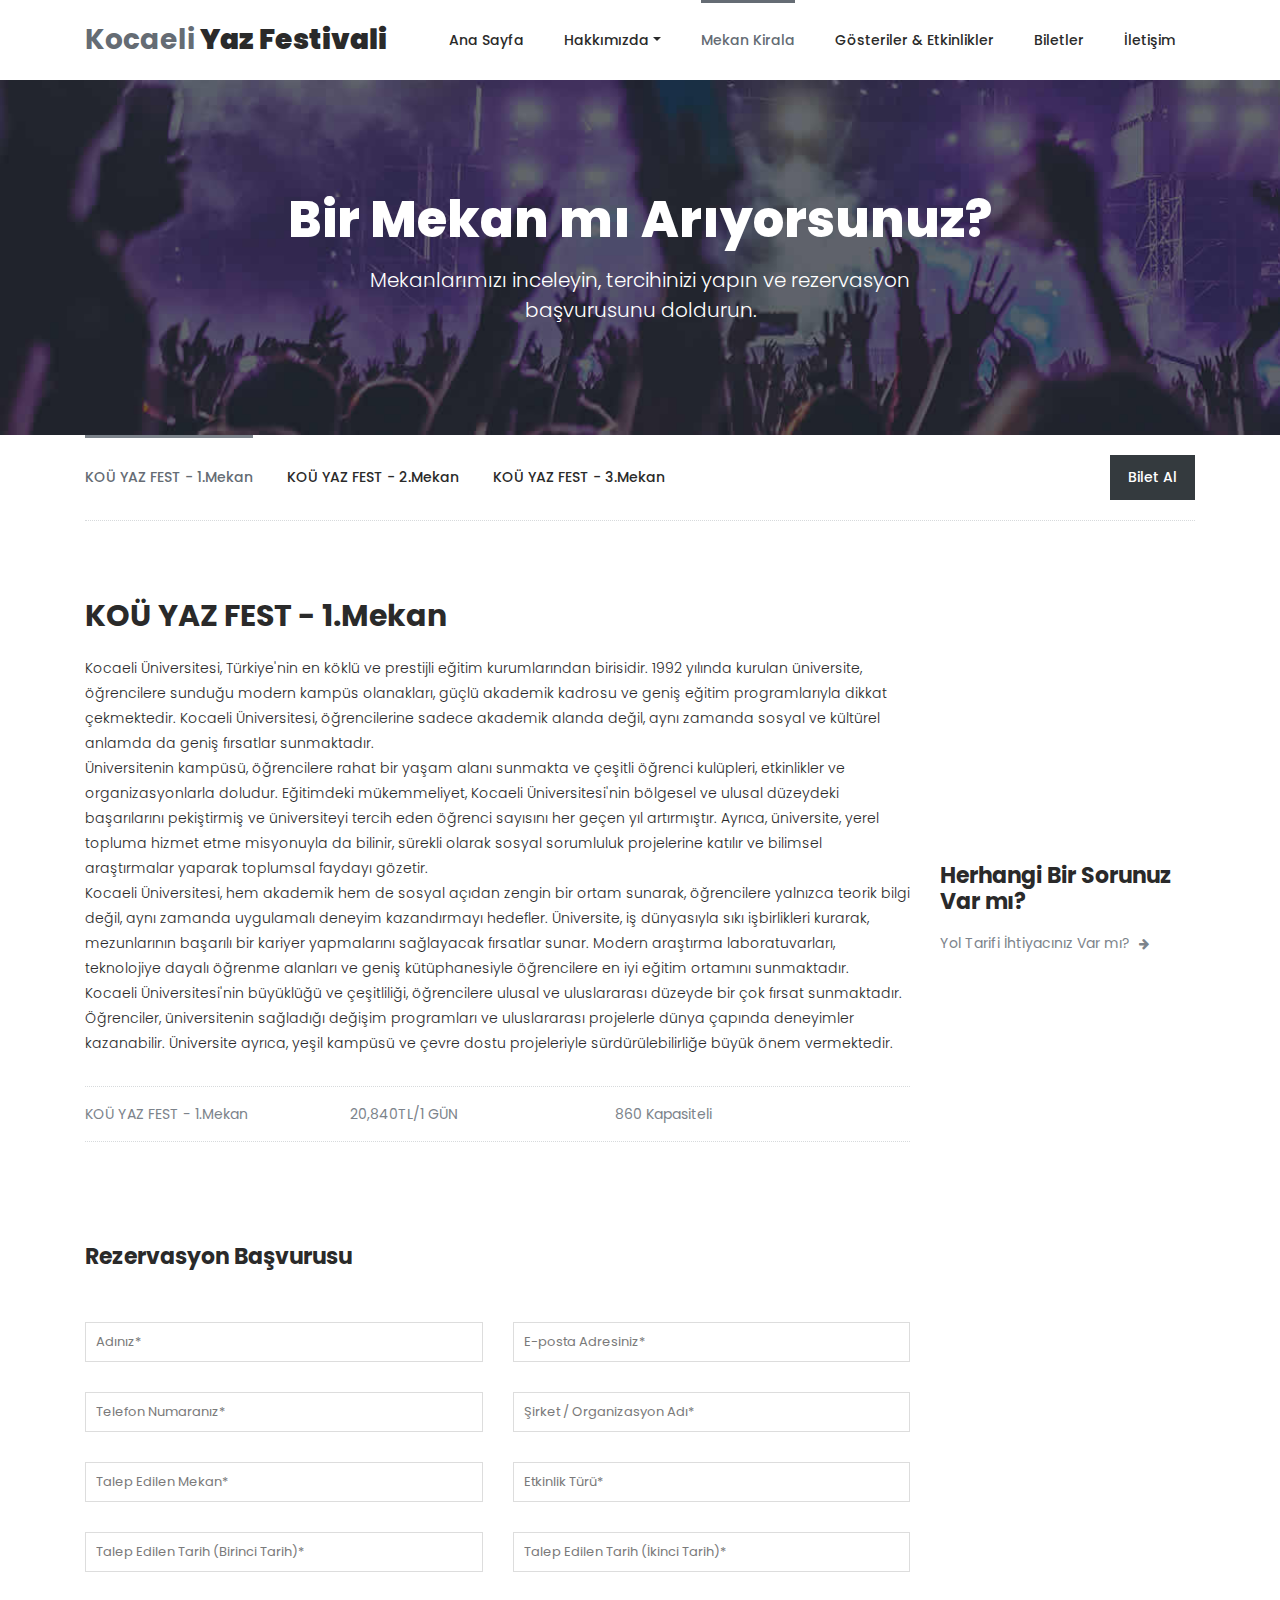
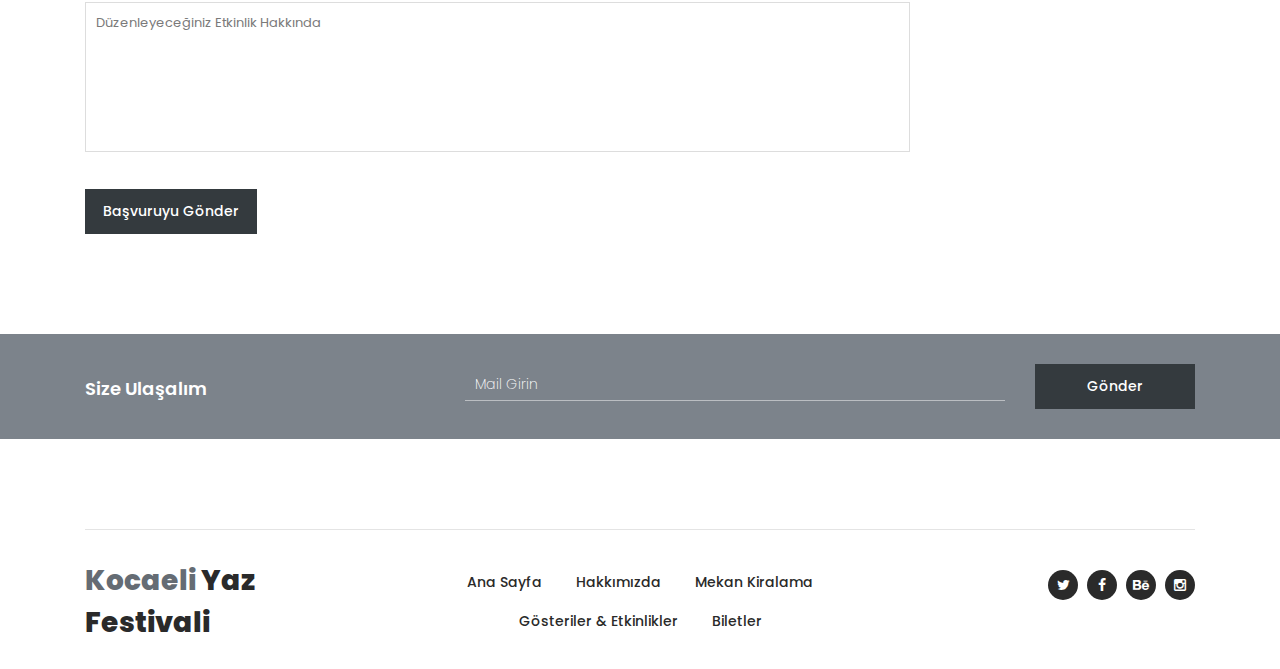
<file: rent-venue.html>
<!DOCTYPE html>
<html lang="en">

<head>

    <meta charset="utf-8">
    <meta name="viewport" content="width=device-width, initial-scale=1, shrink-to-fit=no">
    <meta name="description" content="">
    <meta name="author" content="Tooplate">
    <link
        href="https://fonts.googleapis.com/css?family=Poppins:100,100i,200,200i,300,300i,400,400i,500,500i,600,600i,700,700i,800,800i,900,900i&display=swap"
        rel="stylesheet">

    <title>KOÜ Yaz Fest</title>


    <!-- Additional CSS Files -->
    <link rel="stylesheet" type="text/css" href="assets/css/bootstrap.min.css">

    <link rel="stylesheet" type="text/css" href="assets/css/font-awesome.css">

    <link rel="stylesheet" type="text/css" href="assets/css/owl-carousel.css">

    <link rel="stylesheet" href="assets/css/tooplate-artxibition.css">
    <!--

Tooplate 2125 ArtXibition

https://www.tooplate.com/view/2125-artxibition

-->
</head>

<body>

    <!-- ***** Preloader Start ***** -->
    <div id="js-preloader" class="js-preloader">
        <div class="preloader-inner">
            <span class="dot"></span>
            <div class="dots">
                <span></span>
                <span></span>
                <span></span>
            </div>
        </div>
    </div>


    <!-- ***** Header Area Start ***** -->
    <header class="header-area header-sticky">
        <div class="container">
            <div class="row">
                <div class="col-12">
                    <nav class="main-nav">
                        <!-- ***** Logo Başlangıcı ***** -->
                        <a href="index.html" class="logo">Kocaeli<em> Yaz Festivali</em></a>
                        <!-- ***** Logo Sonu ***** -->
                        <!-- ***** Menü Başlangıcı ***** -->
                        <ul class="nav">
                            <li><a href="index.html">Ana Sayfa</a></li>

                            <!-- Hakkımızda Dropdown Menüsü -->
                            <li class="dropdown">
                                <a href="#" class="dropdown-toggle" data-bs-toggle="dropdown"
                                    aria-expanded="false">Hakkımızda</a>
                                <ul class="dropdown-menu">
                                    <li><a class="dropdown-item" href="about.html#etkinlik">Etkinlik</a></li>
                                    <li><a class="dropdown-item" href="about.html#mizviz">Misyon</a></li>
                                </ul>
                            </li>

                            <li><a class="active" href="rent-venue.html">Mekan Kirala</a></li>
                            <li><a href="shows-events.html">Gösteriler & Etkinlikler</a></li>
                            <li><a href="tickets.html">Biletler</a></li>
                            <li><a href="#contact-us">İletişim</a></li>
                        </ul>
                        <a class="menu-trigger">
                            <span>Menü</span>
                        </a>
                        <!-- ***** Menü Sonu ***** -->
                    </nav>
                </div>
            </div>
        </div>
    </header>
    <!-- ***** Header Area End ***** -->

    <!-- ***** About Us Page ***** -->
    <div class="page-heading-rent-venue">
        <div class="container">
            <div class="row">
                <div class="col-lg-12">
                    <h2>Bir Mekan mı Arıyorsunuz?</h2>
                    <span>Mekanlarımızı inceleyin, tercihinizi yapın ve rezervasyon başvurusunu doldurun.</span>
                </div>
            </div>
        </div>
    </div>

    <div class="rent-venue-tabs">
        <div class="container">
            <div class="row">
                <div class="col-lg-12">
                    <div class="row" id="tabs">
                        <div class="col-lg-12">
                            <div class="heading-tabs">
                                <div class="row">
                                    <div class="col-lg-8">
                                        <ul>
                                            <li><a href='#tabs-1'>KOÜ YAZ FEST - 1.Mekan</a></li>
                                            <li><a href='#tabs-2'>KOÜ YAZ FEST - 2.Mekan</a></a></li>
                                            <li><a href='#tabs-3'>KOÜ YAZ FEST - 3.Mekan</a></a></li>
                                        </ul>
                                    </div>
                                    <div class="col-lg-4">
                                        <div class="main-dark-button">
                                            <a href="ticket-details.html">Bilet Al</a>
                                        </div>
                                    </div>
                                </div>
                            </div>
                        </div>
                        <div class="col-lg-12">
                            <section class='tabs-content'>
                                <article id='tabs-1'>
                                    <div class="row">
                                        <div class="col-lg-9">
                                            <div class="right-content">
                                                <h4>KOÜ YAZ FEST - 1.Mekan</h4>
                                                <p>
                                                    Kocaeli Üniversitesi, Türkiye'nin en köklü ve prestijli eğitim
                                                    kurumlarından birisidir. 1992 yılında kurulan üniversite,
                                                    öğrencilere sunduğu modern kampüs olanakları, güçlü akademik kadrosu
                                                    ve geniş eğitim programlarıyla dikkat çekmektedir. Kocaeli
                                                    Üniversitesi, öğrencilerine sadece akademik alanda değil, aynı
                                                    zamanda sosyal ve kültürel anlamda da geniş fırsatlar sunmaktadır.
                                                </p>
                                                <p>
                                                    Üniversitenin kampüsü, öğrencilere rahat bir yaşam alanı sunmakta ve
                                                    çeşitli öğrenci kulüpleri, etkinlikler ve organizasyonlarla doludur.
                                                    Eğitimdeki mükemmeliyet, Kocaeli Üniversitesi'nin bölgesel ve ulusal
                                                    düzeydeki başarılarını pekiştirmiş ve üniversiteyi tercih eden
                                                    öğrenci sayısını her geçen yıl artırmıştır. Ayrıca, üniversite,
                                                    yerel topluma hizmet etme misyonuyla da bilinir, sürekli olarak
                                                    sosyal sorumluluk projelerine katılır ve bilimsel araştırmalar
                                                    yaparak toplumsal faydayı gözetir.
                                                </p>
                                                <p>
                                                    Kocaeli Üniversitesi, hem akademik hem de sosyal açıdan zengin bir
                                                    ortam sunarak, öğrencilere yalnızca teorik bilgi değil, aynı zamanda
                                                    uygulamalı deneyim kazandırmayı hedefler. Üniversite, iş dünyasıyla
                                                    sıkı işbirlikleri kurarak, mezunlarının başarılı bir kariyer
                                                    yapmalarını sağlayacak fırsatlar sunar. Modern araştırma
                                                    laboratuvarları, teknolojiye dayalı öğrenme alanları ve geniş
                                                    kütüphanesiyle öğrencilere en iyi eğitim ortamını sunmaktadır.
                                                </p>
                                                <p>
                                                    Kocaeli Üniversitesi'nin büyüklüğü ve çeşitliliği, öğrencilere
                                                    ulusal ve uluslararası düzeyde bir çok fırsat sunmaktadır.
                                                    Öğrenciler, üniversitenin sağladığı değişim programları ve
                                                    uluslararası projelerle dünya çapında deneyimler kazanabilir.
                                                    Üniversite ayrıca, yeşil kampüsü ve çevre dostu projeleriyle
                                                    sürdürülebilirliğe büyük önem vermektedir.
                                                </p>


                                                <ul class="list">
                                                    <li>KOÜ YAZ FEST - 1.Mekan</li>
                                                    <li>20,840TL/1 GÜN</li>
                                                    <li>860 Kapasiteli</li>
                                                </ul>
                                            </div>
                                        </div>
                                        <div class="col-lg-3">
                                            <div id="map">
                                                <iframe
                                                    src="https://www.google.com/maps/embed?pb=!1m18!1m12!1m3!1d7405.690436500271!2d29.976465354265133!3d40.74881757205668!2m3!1f0!2f0!3f0!3m2!1i1024!2i768!4f13.1!3m3!1m2!1s0x14c1b91b4e28c11d%3A0x1a3b0f77b5fa5853!2zS29jYSB1bml2ZXJzaXR5IFR1cmtpZXMgZXJ5YSBpIG9yZ2FuaXphdGVz!5e1!3m2!1sen!2str!4v1630941277488!5m2!1sen!2str"
                                                    width="100%" height="240px" frameborder="0" style="border:0"
                                                    allowfullscreen="" loading="lazy"></iframe>
                                                <h5>Herhangi Bir Sorunuz Var mı?</h5>

                                                <div class="text-button">
                                                    <a href="ticket-details.html">Yol Tarifi İhtiyacınız Var mı? <i
                                                            class="fa fa-arrow-right"></i></a>
                                                </div>

                                            </div>
                                        </div>
                                </article>
                                <article id='tabs-2'>
                                    <div class="row">
                                        <div class="col-lg-9">
                                            <div class="right-content">
                                                <h4>KOÜ YAZ FEST - 2.Mekan</h4>
                                                <p>
                                                    Kocaeli Üniversitesi, Türkiye'nin en köklü ve prestijli eğitim
                                                    kurumlarından birisidir. 1992 yılında kurulan üniversite,
                                                    öğrencilere sunduğu modern kampüs olanakları, güçlü akademik kadrosu
                                                    ve geniş eğitim programlarıyla dikkat çekmektedir. Kocaeli
                                                    Üniversitesi, öğrencilerine sadece akademik alanda değil, aynı
                                                    zamanda sosyal ve kültürel anlamda da geniş fırsatlar sunmaktadır.
                                                </p>
                                                <p>
                                                    Üniversitenin kampüsü, öğrencilere rahat bir yaşam alanı sunmakta ve
                                                    çeşitli öğrenci kulüpleri, etkinlikler ve organizasyonlarla doludur.
                                                    Eğitimdeki mükemmeliyet, Kocaeli Üniversitesi'nin bölgesel ve ulusal
                                                    düzeydeki başarılarını pekiştirmiş ve üniversiteyi tercih eden
                                                    öğrenci sayısını her geçen yıl artırmıştır. Ayrıca, üniversite,
                                                    yerel topluma hizmet etme misyonuyla da bilinir, sürekli olarak
                                                    sosyal sorumluluk projelerine katılır ve bilimsel araştırmalar
                                                    yaparak toplumsal faydayı gözetir.
                                                </p>
                                                <p>
                                                    Kocaeli Üniversitesi, hem akademik hem de sosyal açıdan zengin bir
                                                    ortam sunarak, öğrencilere yalnızca teorik bilgi değil, aynı zamanda
                                                    uygulamalı deneyim kazandırmayı hedefler. Üniversite, iş dünyasıyla
                                                    sıkı işbirlikleri kurarak, mezunlarının başarılı bir kariyer
                                                    yapmalarını sağlayacak fırsatlar sunar. Modern araştırma
                                                    laboratuvarları, teknolojiye dayalı öğrenme alanları ve geniş
                                                    kütüphanesiyle öğrencilere en iyi eğitim ortamını sunmaktadır.
                                                </p>
                                                <p>
                                                    Kocaeli Üniversitesi'nin büyüklüğü ve çeşitliliği, öğrencilere
                                                    ulusal ve uluslararası düzeyde bir çok fırsat sunmaktadır.
                                                    Öğrenciler, üniversitenin sağladığı değişim programları ve
                                                    uluslararası projelerle dünya çapında deneyimler kazanabilir.
                                                    Üniversite ayrıca, yeşil kampüsü ve çevre dostu projeleriyle
                                                    sürdürülebilirliğe büyük önem vermektedir.
                                                </p>


                                                <ul class="list">
                                                    <li>KOÜ YAZ FEST - 2.Mekan</li>
                                                    <li>10,840TL/1 GÜN</li>
                                                    <li>400 Kapasiteli</li>
                                                </ul>
                                            </div>
                                        </div>
                                        <div class="col-lg-3">
                                            <div id="map">
                                                <iframe
                                                    src="https://www.google.com/maps/embed?pb=!1m18!1m12!1m3!1d7405.690436500271!2d29.976465354265133!3d40.74881757205668!2m3!1f0!2f0!3f0!3m2!1i1024!2i768!4f13.1!3m3!1m2!1s0x14c1b91b4e28c11d%3A0x1a3b0f77b5fa5853!2zS29jYSB1bml2ZXJzaXR5IFR1cmtpZXMgZXJ5YSBpIG9yZ2FuaXphdGVz!5e1!3m2!1sen!2str!4v1630941277488!5m2!1sen!2str"
                                                    width="100%" height="240px" frameborder="0" style="border:0"
                                                    allowfullscreen="" loading="lazy"></iframe>
                                                <h5>Herhangi Bir Sorunuz Var mı?</h5>

                                                <div class="text-button">
                                                    <a href="ticket-details.html">Yol Tarifi İhtiyacınız Var mı? <i
                                                            class="fa fa-arrow-right"></i></a>
                                                </div>

                                            </div>
                                        </div>
                                </article>
                                <article id='tabs-3'>
                                    <div class="row">
                                        <div class="col-lg-9">
                                            <div class="right-content">
                                                <h4>KOÜ YAZ FEST - 3.Mekan</h4>
                                                <p>
                                                    Kocaeli Üniversitesi, Türkiye'nin en köklü ve prestijli eğitim
                                                    kurumlarından birisidir. 1992 yılında kurulan üniversite,
                                                    öğrencilere sunduğu modern kampüs olanakları, güçlü akademik kadrosu
                                                    ve geniş eğitim programlarıyla dikkat çekmektedir. Kocaeli
                                                    Üniversitesi, öğrencilerine sadece akademik alanda değil, aynı
                                                    zamanda sosyal ve kültürel anlamda da geniş fırsatlar sunmaktadır.
                                                </p>
                                                <p>
                                                    Üniversitenin kampüsü, öğrencilere rahat bir yaşam alanı sunmakta ve
                                                    çeşitli öğrenci kulüpleri, etkinlikler ve organizasyonlarla doludur.
                                                    Eğitimdeki mükemmeliyet, Kocaeli Üniversitesi'nin bölgesel ve ulusal
                                                    düzeydeki başarılarını pekiştirmiş ve üniversiteyi tercih eden
                                                    öğrenci sayısını her geçen yıl artırmıştır. Ayrıca, üniversite,
                                                    yerel topluma hizmet etme misyonuyla da bilinir, sürekli olarak
                                                    sosyal sorumluluk projelerine katılır ve bilimsel araştırmalar
                                                    yaparak toplumsal faydayı gözetir.
                                                </p>
                                                <p>
                                                    Kocaeli Üniversitesi, hem akademik hem de sosyal açıdan zengin bir
                                                    ortam sunarak, öğrencilere yalnızca teorik bilgi değil, aynı zamanda
                                                    uygulamalı deneyim kazandırmayı hedefler. Üniversite, iş dünyasıyla
                                                    sıkı işbirlikleri kurarak, mezunlarının başarılı bir kariyer
                                                    yapmalarını sağlayacak fırsatlar sunar. Modern araştırma
                                                    laboratuvarları, teknolojiye dayalı öğrenme alanları ve geniş
                                                    kütüphanesiyle öğrencilere en iyi eğitim ortamını sunmaktadır.
                                                </p>
                                                <p>
                                                    Kocaeli Üniversitesi'nin büyüklüğü ve çeşitliliği, öğrencilere
                                                    ulusal ve uluslararası düzeyde bir çok fırsat sunmaktadır.
                                                    Öğrenciler, üniversitenin sağladığı değişim programları ve
                                                    uluslararası projelerle dünya çapında deneyimler kazanabilir.
                                                    Üniversite ayrıca, yeşil kampüsü ve çevre dostu projeleriyle
                                                    sürdürülebilirliğe büyük önem vermektedir.
                                                </p>


                                                <ul class="list">
                                                    <li>KOÜ YAZ FEST - 3.Mekan</li>
                                                    <li>30,000TL/1 GÜN</li>
                                                    <li>1860 Kapasiteli</li>
                                                </ul>
                                            </div>
                                        </div>
                                        <div class="col-lg-3">
                                            <div id="map">
                                                <iframe
                                                    src="https://www.google.com/maps/embed?pb=!1m18!1m12!1m3!1d7405.690436500271!2d29.976465354265133!3d40.74881757205668!2m3!1f0!2f0!3f0!3m2!1i1024!2i768!4f13.1!3m3!1m2!1s0x14c1b91b4e28c11d%3A0x1a3b0f77b5fa5853!2zS29jYSB1bml2ZXJzaXR5IFR1cmtpZXMgZXJ5YSBpIG9yZ2FuaXphdGVz!5e1!3m2!1sen!2str!4v1630941277488!5m2!1sen!2str"
                                                    width="100%" height="240px" frameborder="0" style="border:0"
                                                    allowfullscreen="" loading="lazy"></iframe>
                                                <h5>Herhangi Bir Sorunuz Var mı?</h5>

                                                <div class="text-button">
                                                    <a href="ticket-details.html">Yol Tarifi İhtiyacınız Var mı? <i
                                                            class="fa fa-arrow-right"></i></a>
                                                </div>

                                            </div>
                                        </div>
                                </article>
                            </section>
                        </div>
                    </div>
                </div>
            </div>
        </div>
    </div>

    <div class="rent-venue-application">
        <div class="container">
            <div class="row">
                <div class="col-lg-9">
                    <div class="heading-text">
                        <h4>Rezervasyon Başvurusu</h4>
                    </div>
                    <div class="contact-form">
                        <form id="contact" action="" method="post">
                            <div class="row">
                                <div class="col-md-6 col-sm-12">
                                    <fieldset>
                                        <input name="name" type="text" id="name" placeholder="Adınız*" required="">
                                    </fieldset>
                                </div>
                                <div class="col-md-6 col-sm-12">
                                    <fieldset>
                                        <input name="email" type="text" id="email" pattern="[^ @]*@[^ @]*"
                                            placeholder="E-posta Adresiniz*" required="">
                                    </fieldset>
                                </div>
                                <div class="col-md-6 col-sm-12">
                                    <fieldset>
                                        <input name="phone-number" type="text" id="phone-number"
                                            placeholder="Telefon Numaranız*" required="">
                                    </fieldset>
                                </div>
                                <div class="col-md-6 col-sm-12">
                                    <fieldset>
                                        <input name="company-organization" type="text" id="company-organization"
                                            placeholder="Şirket / Organizasyon Adı*" required="">
                                    </fieldset>
                                </div>
                                <div class="col-md-6 col-sm-12">
                                    <fieldset>
                                        <input name="venue-requested" type="text" id="venue-requested"
                                            placeholder="Talep Edilen Mekan*" required="">
                                    </fieldset>
                                </div>
                                <div class="col-md-6 col-sm-12">
                                    <fieldset>
                                        <input name="type-event" type="text" id="type-event"
                                            placeholder="Etkinlik Türü*" required="">
                                    </fieldset>
                                </div>
                                <div class="col-md-6 col-sm-12">
                                    <fieldset>
                                        <input name="date-requested-first" type="text" id="date-requested-first"
                                            placeholder="Talep Edilen Tarih (Birinci Tarih)*" required="">
                                    </fieldset>
                                </div>
                                <div class="col-md-6 col-sm-12">
                                    <fieldset>
                                        <input name="date-requested-second" type="text" id="date-requested-second"
                                            placeholder="Talep Edilen Tarih (İkinci Tarih)*" required="">
                                    </fieldset>
                                </div>
                                <div class="col-lg-12">
                                    <fieldset>
                                        <textarea name="about-event-hosting" rows="6" id="about-event-hosting"
                                            placeholder="Düzenleyeceğiniz Etkinlik Hakkında" required=""></textarea>
                                    </fieldset>
                                </div>
                                <div class="col-lg-12">
                                    <fieldset>
                                        <button type="submit" id="form-submit" class="main-dark-button">Başvuruyu
                                            Gönder</button>
                                    </fieldset>
                                </div>
                            </div>
                        </form>
                    </div>
                </div>

            </div>
        </div>
    </div>


    <!-- *** Subscribe *** -->
    <div class="subscribe">
        <div class="container">
            <div class="row">
                <div class="col-lg-4">
                    <h4>Size Ulaşalım</h4>
                </div>
                <div class="col-lg-8">
                    <form id="subscribe" action="" method="get">
                        <div class="row">
                            <div class="col-lg-9">
                                <fieldset>
                                    <input name="email" type="text" id="email" pattern="[^ @]*@[^ @]*"
                                        placeholder="Mail Girin" required="">
                                </fieldset>
                            </div>
                            <div class="col-lg-3">
                                <fieldset>
                                    <button type="submit" id="form-submit" class="main-dark-button">Gönder</button>
                                </fieldset>
                            </div>
                        </div>
                    </form>
                </div>
            </div>
        </div>
    </div>

    <!-- *** Footer *** -->
    <footer>
        <div class="container">
            <div class="row">

                <div class="col-lg-12">
                    <div class="sub-footer">
                        <div class="row">
                            <div class="col-lg-3">
                                <div class="logo"><span>Kocaeli<em> Yaz Festivali</em></span></div>
                            </div>
                            <div class="col-lg-6">
                                <div class="menu">
                                    <ul>
                                        <li><a href="index.html">Ana Sayfa</a></li>
                                        <li><a href="about.html">Hakkımızda</a></li>
                                        <li><a href="rent-venue.html" class="active">Mekan Kiralama</a></li>
                                        <li><a href="shows-events.html">Gösteriler & Etkinlikler</a></li>
                                        <li><a href="tickets.html">Biletler</a></li>
                                    </ul>
                                </div>
                            </div>
                            <div class="col-lg-3">
                                <div class="social-links">
                                    <ul>
                                        <li><a href="#"><i class="fa fa-twitter"></i></a></li>
                                        <li><a href="#"><i class="fa fa-facebook"></i></a></li>
                                        <li><a href="#"><i class="fa fa-behance"></i></a></li>
                                        <li><a href="#"><i class="fa fa-instagram"></i></a></li>
                                    </ul>
                                </div>
                            </div>
                        </div>
                    </div>
                </div>
            </div>
        </div>
    </footer>

    <!-- jQuery -->
    <script src="assets/js/jquery-2.1.0.min.js"></script>

    <!-- Bootstrap -->
    <script src="assets/js/popper.js"></script>
    <script src="assets/js/bootstrap.min.js"></script>

    <!-- Plugins -->
    <script src="assets/js/scrollreveal.min.js"></script>
    <script src="assets/js/waypoints.min.js"></script>
    <script src="assets/js/jquery.counterup.min.js"></script>
    <script src="assets/js/imgfix.min.js"></script>
    <script src="assets/js/mixitup.js"></script>
    <script src="assets/js/accordions.js"></script>
    <script src="assets/js/owl-carousel.js"></script>

    <!-- Global Init -->
    <script src="assets/js/custom.js"></script>

</body>

</html>
</file>
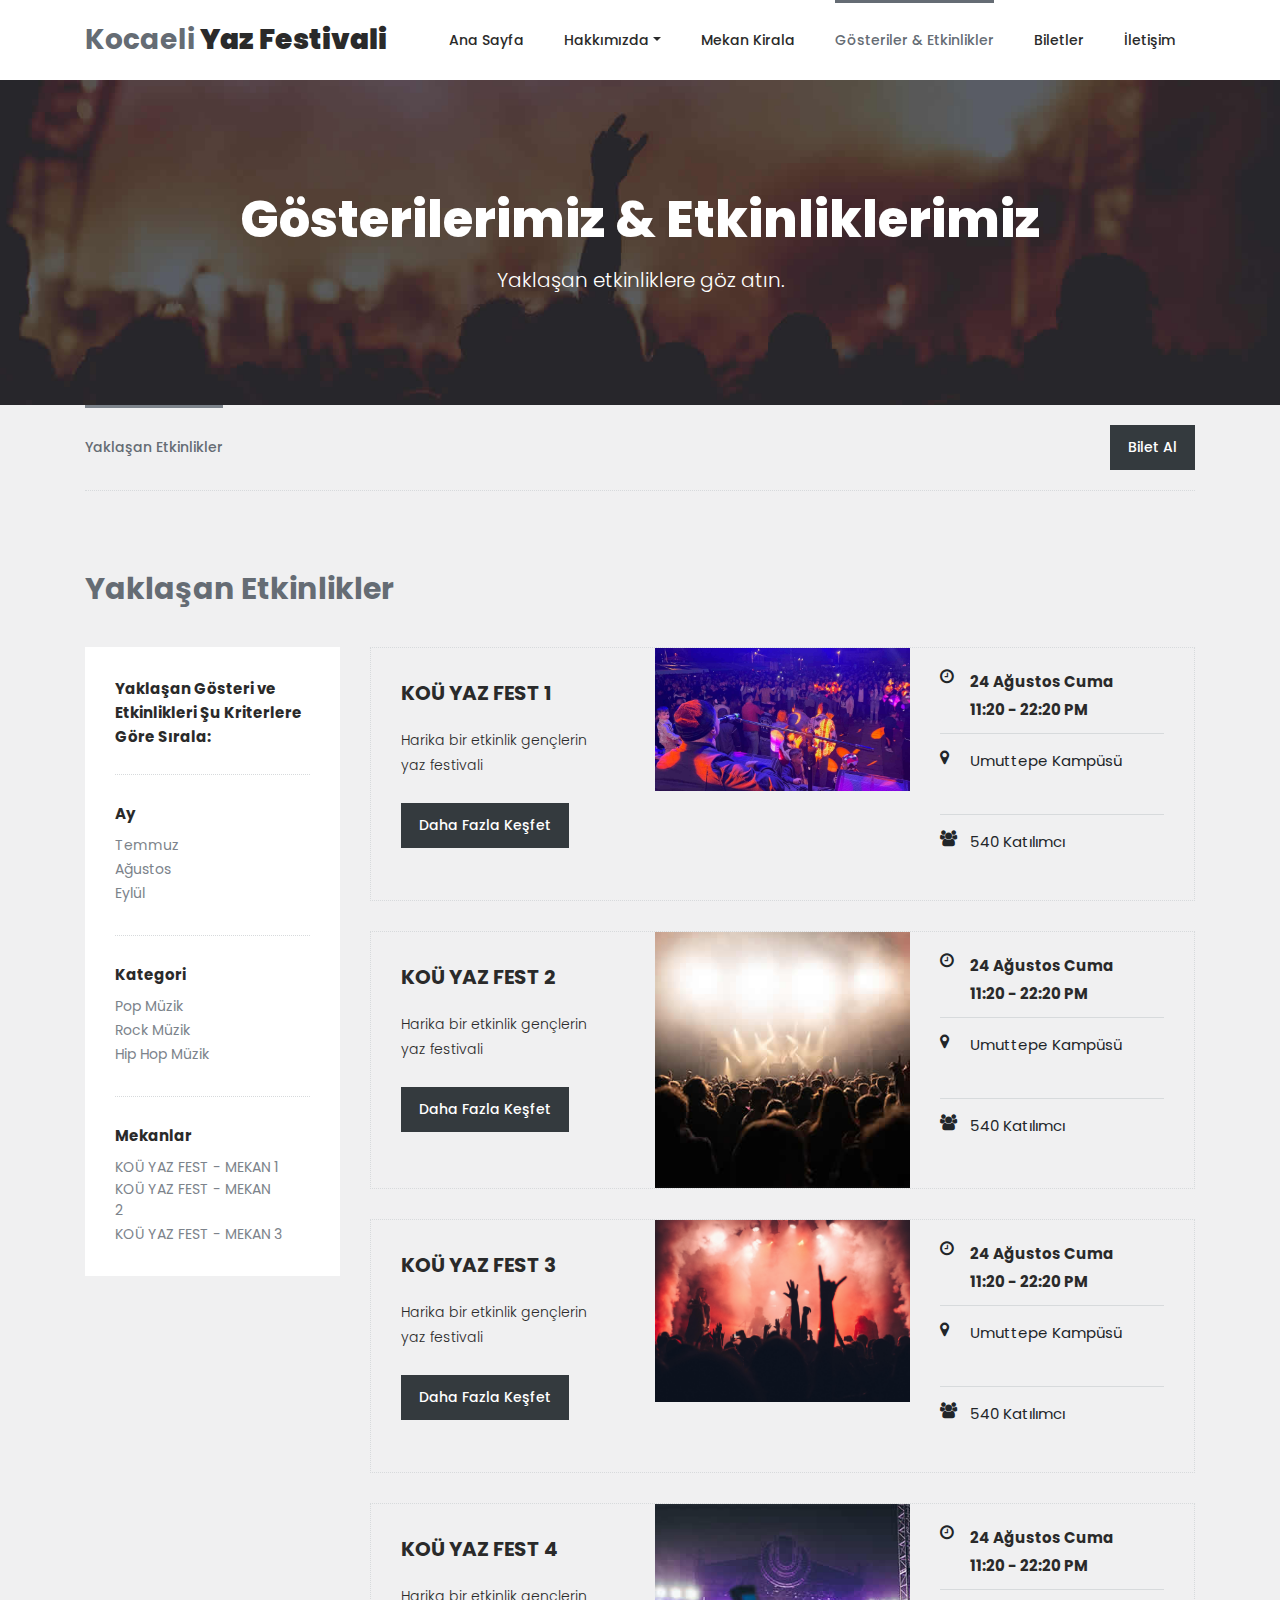
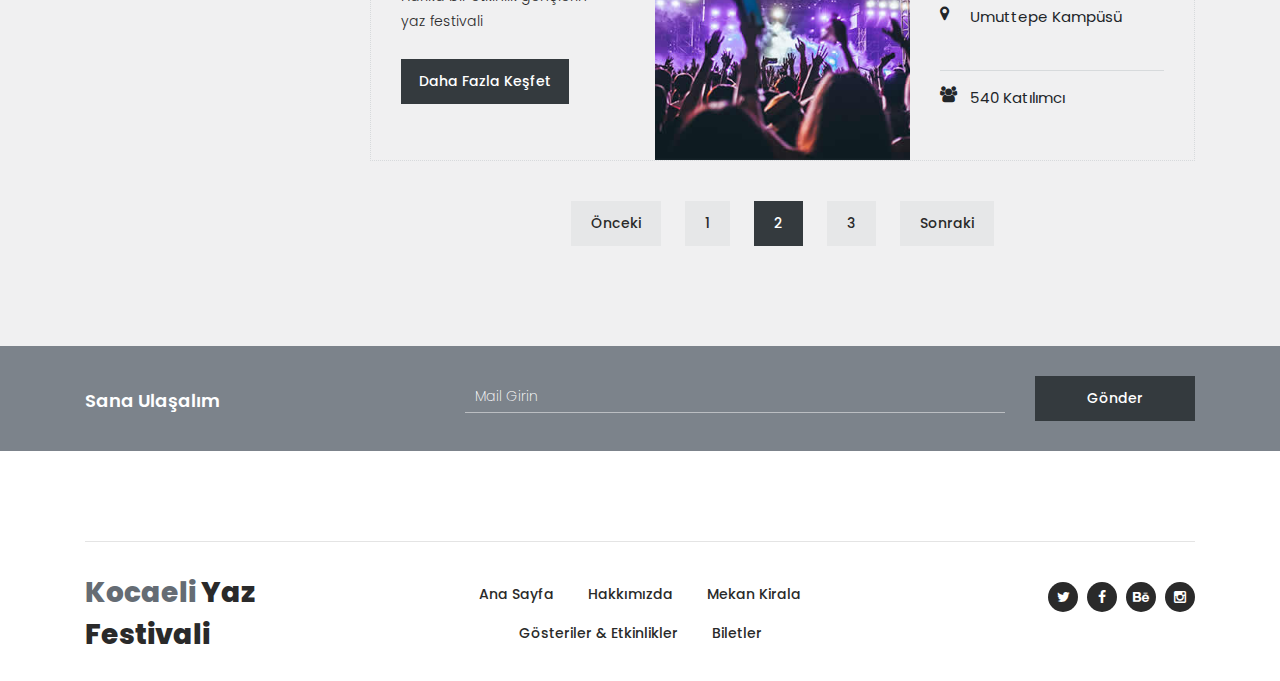
<file: shows-events.html>
<!DOCTYPE html>
<html lang="en">

<head>

    <meta charset="utf-8">
    <meta name="viewport" content="width=device-width, initial-scale=1, shrink-to-fit=no">
    <meta name="description" content="">
    <meta name="author" content="Tooplate">
    <link
        href="https://fonts.googleapis.com/css?family=Poppins:100,100i,200,200i,300,300i,400,400i,500,500i,600,600i,700,700i,800,800i,900,900i&display=swap"
        rel="stylesheet">

    <title>KOÜ Yaz Festivali</title>


    <!-- Additional CSS Files -->
    <link rel="stylesheet" type="text/css" href="assets/css/bootstrap.min.css">

    <link rel="stylesheet" type="text/css" href="assets/css/font-awesome.css">

    <link rel="stylesheet" type="text/css" href="assets/css/owl-carousel.css">

    <link rel="stylesheet" href="assets/css/tooplate-artxibition.css">
    <!--

Tooplate 2125 ArtXibition

https://www.tooplate.com/view/2125-artxibition

-->
</head>

<body>

    <!-- ***** Preloader Start ***** -->
    <div id="js-preloader" class="js-preloader">
        <div class="preloader-inner">
            <span class="dot"></span>
            <div class="dots">
                <span></span>
                <span></span>
                <span></span>
            </div>
        </div>
    </div>
    <!-- ***** Preloader End ***** -->


    <!-- ***** Header Area Start ***** -->
    <header class="header-area header-sticky">
        <div class="container">
            <div class="row">
                <div class="col-12">
                    <nav class="main-nav">
                        <!-- ***** Logo Başlangıcı ***** -->
                        <a href="index.html" class="logo">Kocaeli<em> Yaz Festivali</em></a>
                        <!-- ***** Logo Sonu ***** -->
                        <!-- ***** Menü Başlangıcı ***** -->
                        <ul class="nav">
                            <li><a href="index.html">Ana Sayfa</a></li>

                            <!-- Hakkımızda Dropdown Menüsü -->
                            <li class="dropdown">
                                <a href="#" class="dropdown-toggle" data-bs-toggle="dropdown"
                                    aria-expanded="false">Hakkımızda</a>
                                <ul class="dropdown-menu">
                                    <li><a class="dropdown-item" href="about.html#etkinlik">Etkinlik</a></li>
                                    <li><a class="dropdown-item" href="about.html#mizviz">Misyon</a></li>
                                </ul>
                            </li>

                            <li><a href="rent-venue.html">Mekan Kirala</a></li>
                            <li><a href="shows-events.html" class="active">Gösteriler & Etkinlikler</a></li>
                            <li><a href="tickets.html">Biletler</a></li>
                            <li><a href="#contact-us">İletişim</a></li>
                        </ul>
                        <a class="menu-trigger">
                            <span>Menü</span>
                        </a>
                        <!-- ***** Menü Sonu ***** -->
                    </nav>
                </div>
            </div>
        </div>
    </header>
    <!-- ***** Header Area End ***** -->

    <!-- ***** About Us Page ***** -->
    <div class="page-heading-shows-events">
        <div class="container">
            <div class="row">
                <div class="col-lg-12">
                    <h2>Gösterilerimiz & Etkinliklerimiz</h2>
                    <span>Yaklaşan etkinliklere göz atın.</span>
                </div>
            </div>
        </div>
    </div>


    <div class="shows-events-tabs">
        <div class="container">
            <div class="row">
                <div class="col-lg-12">
                    <div class="row" id="tabs">
                        <div class="col-lg-12">
                            <div class="heading-tabs">
                                <div class="row">
                                    <div class="col-lg-8">
                                        <ul>
                                            <li><a href='#tabs-1'>Yaklaşan Etkinlikler</a></li>

                                        </ul>
                                    </div>
                                    <div class="col-lg-4">
                                        <div class="main-dark-button">
                                            <a href="ticket-details.html">Bilet Al</a>
                                        </div>
                                    </div>
                                </div>
                            </div>
                        </div>
                        <div class="col-lg-12">
                            <section class='tabs-content'>
                                <article id='tabs-1'>
                                    <div class="row">
                                        <div class="col-lg-12">
                                            <div class="heading">
                                                <h2>Yaklaşan Etkinlikler</h2>
                                            </div>
                                        </div>
                                        <div class="col-lg-3">
                                            <div class="sidebar">
                                                <div class="row">
                                                    <div class="col-lg-12">
                                                        <div class="heading-sidebar">
                                                            <h4>Yaklaşan Gösteri ve Etkinlikleri Şu Kriterlere Göre
                                                                Sırala:</h4>
                                                        </div>
                                                    </div>
                                                    <div class="col-lg-12">
                                                        <div class="month">
                                                            <h6>Ay</h6>
                                                            <ul>
                                                                <li><a href="#">Temmuz</a></li>
                                                                <li><a href="#">Ağustos</a></li>
                                                                <li><a href="#">Eylül</a></li>
                                                            </ul>
                                                        </div>
                                                    </div>
                                                    <div class="col-lg-12">
                                                        <div class="category">
                                                            <h6>Kategori</h6>
                                                            <ul>
                                                                <li><a href="#">Pop Müzik</a></li>
                                                                <li><a href="#">Rock Müzik</a></li>
                                                                <li><a href="#">Hip Hop Müzik</a></li>
                                                            </ul>
                                                        </div>
                                                    </div>
                                                    <div class="col-lg-12">
                                                        <div class="venues">
                                                            <h6>Mekanlar</h6>
                                                            <ul>
                                                                <li><a href="#">KOÜ YAZ FEST - MEKAN 1</a></li>
                                                                <li><a href="#">KOÜ YAZ FEST - MEKAN 2</a></li>
                                                                <li><a href="#">KOÜ YAZ FEST - MEKAN 3</a></li>
                                                            </ul>
                                                        </div>
                                                    </div>
                                                </div>
                                            </div>
                                        </div>
                                        <div class="col-lg-9">
                                            <div class="row">
                                                <div class="col-lg-12">
                                                    <div class="event-item">
                                                        <div class="row">
                                                            <div class="col-lg-4">
                                                                <div class="left-content">
                                                                    <h4>KOÜ YAZ FEST 1</h4>
                                                                    <p>Harika bir etkinlik gençlerin yaz festivali </p>
                                                                    <div class="main-dark-button"><a
                                                                            href="event-details.html">Daha Fazla
                                                                            Keşfet</a></div>
                                                                </div>
                                                            </div>
                                                            <div class="col-lg-4">
                                                                <div class="thumb">
                                                                    <img src="assets/images/event-page-01.jpg" alt="">
                                                                </div>
                                                            </div>
                                                            <div class="col-lg-4">
                                                                <div class="right-content">
                                                                    <ul>
                                                                        <li>
                                                                            <i class="fa fa-clock-o"></i>
                                                                            <h6>24 Ağustos Cuma<br>11:20 - 22:20 PM
                                                                            </h6>
                                                                        </li>
                                                                        <li>
                                                                            <i class="fa fa-map-marker"></i>
                                                                            <span>Umuttepe Kampüsü</span>
                                                                        </li>
                                                                        <li>
                                                                            <i class="fa fa-users"></i>
                                                                            <span>540 Katılımcı</span>
                                                                        </li>
                                                                    </ul>
                                                                </div>
                                                            </div>
                                                        </div>
                                                    </div>
                                                </div>
                                                <div class="col-lg-12">
                                                    <div class="event-item">
                                                        <div class="row">
                                                            <div class="col-lg-4">
                                                                <div class="left-content">
                                                                    <h4>KOÜ YAZ FEST 2</h4>
                                                                    <p>Harika bir etkinlik gençlerin yaz festivali </p>
                                                                    <div class="main-dark-button"><a
                                                                            href="event-details.html">Daha Fazla
                                                                            Keşfet</a></div>
                                                                </div>
                                                            </div>
                                                            <div class="col-lg-4">
                                                                <div class="thumb">
                                                                    <img src="assets/images/event-page-04.jpg" alt="">
                                                                </div>
                                                            </div>
                                                            <div class="col-lg-4">
                                                                <div class="right-content">
                                                                    <ul>
                                                                        <li>
                                                                            <i class="fa fa-clock-o"></i>
                                                                            <h6>24 Ağustos Cuma<br>11:20 - 22:20 PM
                                                                            </h6>
                                                                        </li>
                                                                        <li>
                                                                            <i class="fa fa-map-marker"></i>
                                                                            <span>Umuttepe Kampüsü</span>
                                                                        </li>
                                                                        <li>
                                                                            <i class="fa fa-users"></i>
                                                                            <span>540 Katılımcı</span>
                                                                        </li>
                                                                    </ul>
                                                                </div>
                                                            </div>
                                                        </div>
                                                    </div>
                                                </div>
                                                <div class="col-lg-12">
                                                    <div class="event-item">
                                                        <div class="row">
                                                            <div class="col-lg-4">
                                                                <div class="left-content">
                                                                    <h4>KOÜ YAZ FEST 3</h4>
                                                                    <p>Harika bir etkinlik gençlerin yaz festivali </p>
                                                                    <div class="main-dark-button"><a
                                                                            href="event-details.html">Daha Fazla
                                                                            Keşfet</a></div>
                                                                </div>
                                                            </div>
                                                            <div class="col-lg-4">
                                                                <div class="thumb">
                                                                    <img src="assets/images/event-page-03.jpg" alt="">
                                                                </div>
                                                            </div>
                                                            <div class="col-lg-4">
                                                                <div class="right-content">
                                                                    <ul>
                                                                        <li>
                                                                            <i class="fa fa-clock-o"></i>
                                                                            <h6>24 Ağustos Cuma<br>11:20 - 22:20 PM
                                                                            </h6>
                                                                        </li>
                                                                        <li>
                                                                            <i class="fa fa-map-marker"></i>
                                                                            <span>Umuttepe Kampüsü</span>
                                                                        </li>
                                                                        <li>
                                                                            <i class="fa fa-users"></i>
                                                                            <span>540 Katılımcı</span>
                                                                        </li>
                                                                    </ul>
                                                                </div>
                                                            </div>
                                                        </div>
                                                    </div>
                                                </div>
                                                <div class="col-lg-12">
                                                    <div class="event-item">
                                                        <div class="row">
                                                            <div class="col-lg-4">
                                                                <div class="left-content">
                                                                    <h4>KOÜ YAZ FEST 4</h4>
                                                                    <p>Harika bir etkinlik gençlerin yaz festivali </p>
                                                                    <div class="main-dark-button"><a
                                                                            href="event-details.html">Daha Fazla
                                                                            Keşfet</a></div>
                                                                </div>
                                                            </div>
                                                            <div class="col-lg-4">
                                                                <div class="thumb">
                                                                    <img src="assets/images/event-page-02.jpg" alt="">
                                                                </div>
                                                            </div>
                                                            <div class="col-lg-4">
                                                                <div class="right-content">
                                                                    <ul>
                                                                        <li>
                                                                            <i class="fa fa-clock-o"></i>
                                                                            <h6>24 Ağustos Cuma<br>11:20 - 22:20 PM
                                                                            </h6>
                                                                        </li>
                                                                        <li>
                                                                            <i class="fa fa-map-marker"></i>
                                                                            <span>Umuttepe Kampüsü</span>
                                                                        </li>
                                                                        <li>
                                                                            <i class="fa fa-users"></i>
                                                                            <span>540 Katılımcı</span>
                                                                        </li>
                                                                    </ul>
                                                                </div>
                                                            </div>
                                                        </div>
                                                    </div>
                                                </div>
                                                <div class="col-lg-12">
                                                    <div class="pagination">
                                                        <ul>
                                                            <li><a href="#">Önceki</a></li>
                                                            <li><a href="#">1</a></li>
                                                            <li class="active"><a href="#">2</a></li>
                                                            <li><a href="#">3</a></li>
                                                            <li><a href="#">Sonraki</a></li>
                                                        </ul>
                                                    </div>
                                                </div>
                                            </div>
                                        </div>
                                    </div>
                                </article>
                            </section>
                        </div>

                    </div>
                </div>
            </div>
        </div>
    </div>


    <!-- *** Subscribe *** -->
    <div class="subscribe">
        <div class="container">
            <div class="row">
                <div class="col-lg-4">
                    <h4>Sana Ulaşalım</h4>
                </div>
                <div class="col-lg-8">
                    <form id="subscribe" action="" method="get">
                        <div class="row">
                            <div class="col-lg-9">
                                <fieldset>
                                    <input name="email" type="text" id="email" pattern="[^ @]*@[^ @]*"
                                        placeholder="Mail Girin" required="">
                                </fieldset>
                            </div>
                            <div class="col-lg-3">
                                <fieldset>
                                    <button type="submit" id="form-submit" class="main-dark-button">Gönder</button>
                                </fieldset>
                            </div>
                        </div>
                    </form>
                </div>
            </div>
        </div>
    </div>

    <!-- *** Footer *** -->
    <footer>
        <div class="container">
            <div class="row">

                <div class="col-lg-12">
                    <div class="sub-footer">
                        <div class="row">
                            <div class="col-lg-3">
                                <div class="logo"><span>Kocaeli <em>Yaz Festivali</em></span></div>
                            </div>
                            <div class="col-lg-6">
                                <div class="menu">
                                    <ul>
                                        <li><a href="index.html" class="active">Ana Sayfa</a></li>
                                        <li><a href="about.html">Hakkımızda</a></li>
                                        <li><a href="rent-venue.html">Mekan Kirala</a></li>
                                        <li><a href="shows-events.html">Gösteriler & Etkinlikler</a></li>
                                        <li><a href="tickets.html">Biletler</a></li>
                                    </ul>
                                </div>
                            </div>
                            <div class="col-lg-3">
                                <div class="social-links">
                                    <ul>
                                        <li><a href="#"><i class="fa fa-twitter"></i></a></li>
                                        <li><a href="#"><i class="fa fa-facebook"></i></a></li>
                                        <li><a href="#"><i class="fa fa-behance"></i></a></li>
                                        <li><a href="#"><i class="fa fa-instagram"></i></a></li>
                                    </ul>
                                </div>
                            </div>
                        </div>
                    </div>
                </div>
            </div>
        </div>
    </footer>



    <!-- jQuery -->
    <script src="assets/js/jquery-2.1.0.min.js"></script>

    <!-- Bootstrap -->
    <script src="assets/js/popper.js"></script>
    <script src="assets/js/bootstrap.min.js"></script>

    <!-- Plugins -->
    <script src="assets/js/scrollreveal.min.js"></script>
    <script src="assets/js/waypoints.min.js"></script>
    <script src="assets/js/jquery.counterup.min.js"></script>
    <script src="assets/js/imgfix.min.js"></script>
    <script src="assets/js/mixitup.js"></script>
    <script src="assets/js/accordions.js"></script>
    <script src="assets/js/owl-carousel.js"></script>

    <!-- Global Init -->
    <script src="assets/js/custom.js"></script>

</body>

</html>
</file>
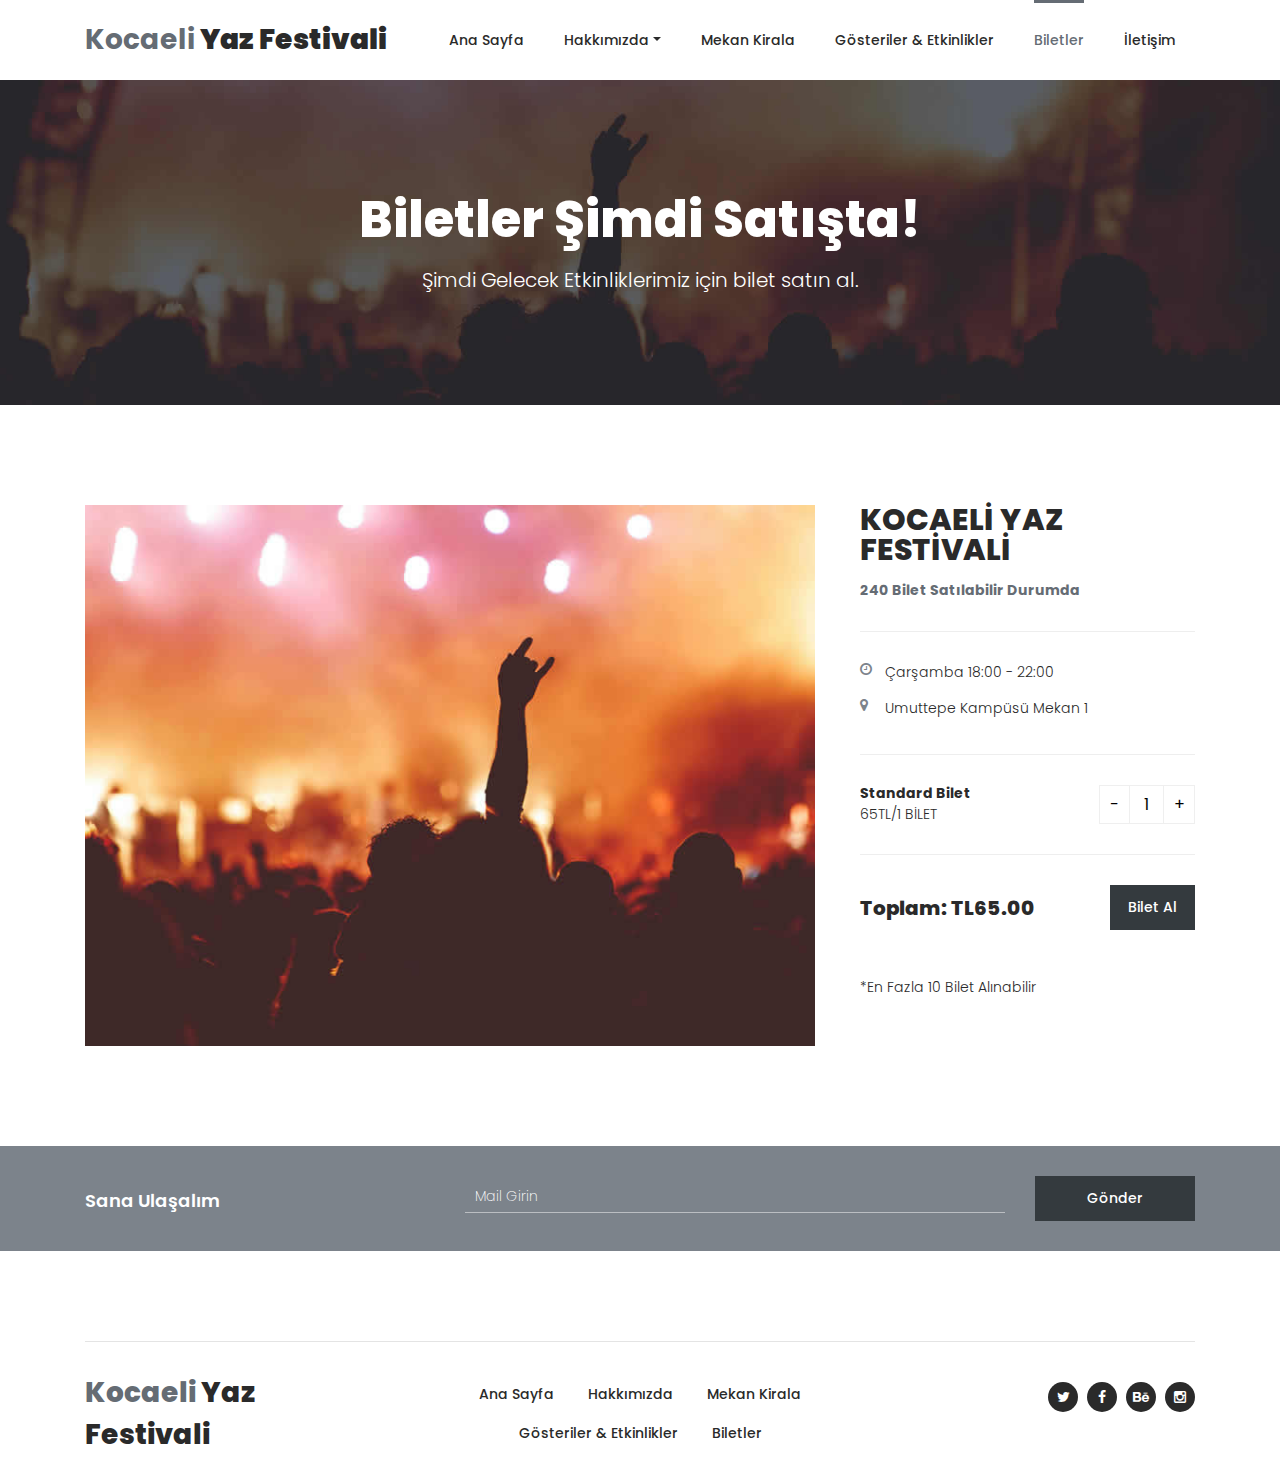
<file: ticket-details.html>
<!DOCTYPE html>
<html lang="en">

<head>

    <meta charset="utf-8">
    <meta name="viewport" content="width=device-width, initial-scale=1, shrink-to-fit=no">
    <meta name="description" content="">
    <meta name="author" content="Tooplate">
    <link
        href="https://fonts.googleapis.com/css?family=Poppins:100,100i,200,200i,300,300i,400,400i,500,500i,600,600i,700,700i,800,800i,900,900i&display=swap"
        rel="stylesheet">

    <title>ArtXibition Ticket Detail Page</title>


    <!-- Additional CSS Files -->
    <link rel="stylesheet" type="text/css" href="assets/css/bootstrap.min.css">

    <link rel="stylesheet" type="text/css" href="assets/css/font-awesome.css">

    <link rel="stylesheet" type="text/css" href="assets/css/owl-carousel.css">

    <link rel="stylesheet" href="assets/css/tooplate-artxibition.css">
    <!--

Tooplate 2125 ArtXibition

https://www.tooplate.com/view/2125-artxibition

-->
</head>

<body>

    <!-- ***** Preloader Start ***** -->
    <div id="js-preloader" class="js-preloader">
        <div class="preloader-inner">
            <span class="dot"></span>
            <div class="dots">
                <span></span>
                <span></span>
                <span></span>
            </div>
        </div>
    </div>
    <!-- ***** Preloader End ***** -->


    <!-- ***** Header Area Start ***** -->
    <header class="header-area header-sticky">
        <div class="container">
            <div class="row">
                <div class="col-12">
                    <nav class="main-nav">
                        <!-- ***** Logo Başlangıcı ***** -->
                        <a href="index.html" class="logo">Kocaeli<em> Yaz Festivali</em></a>
                        <!-- ***** Logo Sonu ***** -->
                        <!-- ***** Menü Başlangıcı ***** -->
                        <ul class="nav">
                            <li><a href="index.html">Ana Sayfa</a></li>

                            <!-- Hakkımızda Dropdown Menüsü -->
                            <li class="dropdown">
                                <a href="#" class="dropdown-toggle" data-bs-toggle="dropdown"
                                    aria-expanded="false">Hakkımızda</a>
                                <ul class="dropdown-menu">
                                    <li><a class="dropdown-item" href="about.html#etkinlik">Etkinlik</a></li>
                                    <li><a class="dropdown-item" href="about.html#mizviz">Misyon</a></li>
                                </ul>
                            </li>

                            <li><a href="rent-venue.html">Mekan Kirala</a></li>
                            <li><a href="shows-events.html">Gösteriler & Etkinlikler</a></li>
                            <li><a href="tickets.html" class="active">Biletler</a></li>
                            <li><a href="#contact-us">İletişim</a></li>
                        </ul>
                        <a class="menu-trigger">
                            <span>Menü</span>
                        </a>
                        <!-- ***** Menü Sonu ***** -->
                    </nav>
                </div>
            </div>
        </div>
    </header>
    <!-- ***** Header Area End ***** -->

    <!-- ***** About Us Page ***** -->
    <div class="page-heading-shows-events">
        <div class="container">
            <div class="row">
                <div class="col-lg-12">
                    <h2>Biletler Şimdi Satışta!</h2>
                    <span>Şimdi Gelecek Etkinliklerimiz için bilet satın al.</span>
                </div>
            </div>
        </div>
    </div>


    <div class="ticket-details-page">
        <div class="container">
            <div class="row">
                <div class="col-lg-8">
                    <div class="left-image">
                        <img src="assets/images/ticket-details.jpg" alt="">
                    </div>
                </div>
                <div class="col-lg-4">
                    <div class="right-content">
                        <h4>KOCAELİ YAZ FESTİVALİ</h4>
                        <span>240 Bilet Satılabilir Durumda</span>
                        <ul>
                            <li><i class="fa fa-clock-o"></i> Çarşamba 18:00 - 22:00</li>
                            <li><i class="fa fa-map-marker"></i>Umuttepe Kampüsü Mekan 1</li>
                        </ul>
                        <div class="quantity-content">
                            <div class="left-content">
                                <h6>Standard Bilet</h6>
                                <p>65TL/1 BİLET</p>
                            </div>
                            <div class="right-content">
                                <div class="quantity buttons_added">
                                    <input type="button" value="-" class="minus"><input type="number" step="1" min="1"
                                        max="" name="quantity" value="1" title="Qty" class="input-text qty text"
                                        size="4" pattern="" inputmode=""><input type="button" value="+" class="plus">
                                </div>
                            </div>
                        </div>
                        <div class="total">
                            <h4>Toplam: TL65.00</h4>
                            <div class="main-dark-button"><a href="#">Bilet Al</a></div>
                        </div>
                        <div class="warn">
                            <p>*En Fazla 10 Bilet Alınabilir</p>
                        </div>
                    </div>
                </div>
            </div>
        </div>
    </div>


    <!-- *** Subscribe *** -->
    <div class="subscribe">
        <div class="container">
            <div class="row">
                <div class="col-lg-4">
                    <h4>Sana Ulaşalım</h4>
                </div>
                <div class="col-lg-8">
                    <form id="subscribe" action="" method="get">
                        <div class="row">
                            <div class="col-lg-9">
                                <fieldset>
                                    <input name="email" type="text" id="email" pattern="[^ @]*@[^ @]*"
                                        placeholder="Mail Girin" required="">
                                </fieldset>
                            </div>
                            <div class="col-lg-3">
                                <fieldset>
                                    <button type="submit" id="form-submit" class="main-dark-button">Gönder</button>
                                </fieldset>
                            </div>
                        </div>
                    </form>
                </div>
            </div>
        </div>
    </div>

    <!-- *** Footer *** -->
    <footer>
        <div class="container">
            <div class="row">

                <div class="col-lg-12">
                    <div class="sub-footer">
                        <div class="row">
                            <div class="col-lg-3">
                                <div class="logo"><span>Kocaeli <em>Yaz Festivali</em></span></div>
                            </div>
                            <div class="col-lg-6">
                                <div class="menu">
                                    <ul>
                                        <li><a href="index.html" class="active">Ana Sayfa</a></li>
                                        <li><a href="about.html">Hakkımızda</a></li>
                                        <li><a href="rent-venue.html">Mekan Kirala</a></li>
                                        <li><a href="shows-events.html">Gösteriler & Etkinlikler</a></li>
                                        <li><a href="tickets.html">Biletler</a></li>
                                    </ul>
                                </div>
                            </div>
                            <div class="col-lg-3">
                                <div class="social-links">
                                    <ul>
                                        <li><a href="#"><i class="fa fa-twitter"></i></a></li>
                                        <li><a href="#"><i class="fa fa-facebook"></i></a></li>
                                        <li><a href="#"><i class="fa fa-behance"></i></a></li>
                                        <li><a href="#"><i class="fa fa-instagram"></i></a></li>
                                    </ul>
                                </div>
                            </div>
                        </div>
                    </div>
                </div>
            </div>
        </div>
    </footer>



    <!-- jQuery -->
    <script src="assets/js/jquery-2.1.0.min.js"></script>

    <!-- Bootstrap -->
    <script src="assets/js/popper.js"></script>
    <script src="assets/js/bootstrap.min.js"></script>

    <!-- Plugins -->
    <script src="assets/js/scrollreveal.min.js"></script>
    <script src="assets/js/waypoints.min.js"></script>
    <script src="assets/js/jquery.counterup.min.js"></script>
    <script src="assets/js/imgfix.min.js"></script>
    <script src="assets/js/mixitup.js"></script>
    <script src="assets/js/accordions.js"></script>
    <script src="assets/js/owl-carousel.js"></script>
    <script src="assets/js/quantity.js"></script>

    <!-- Global Init -->
    <script src="assets/js/custom.js"></script>

</body>

</html>
</file>
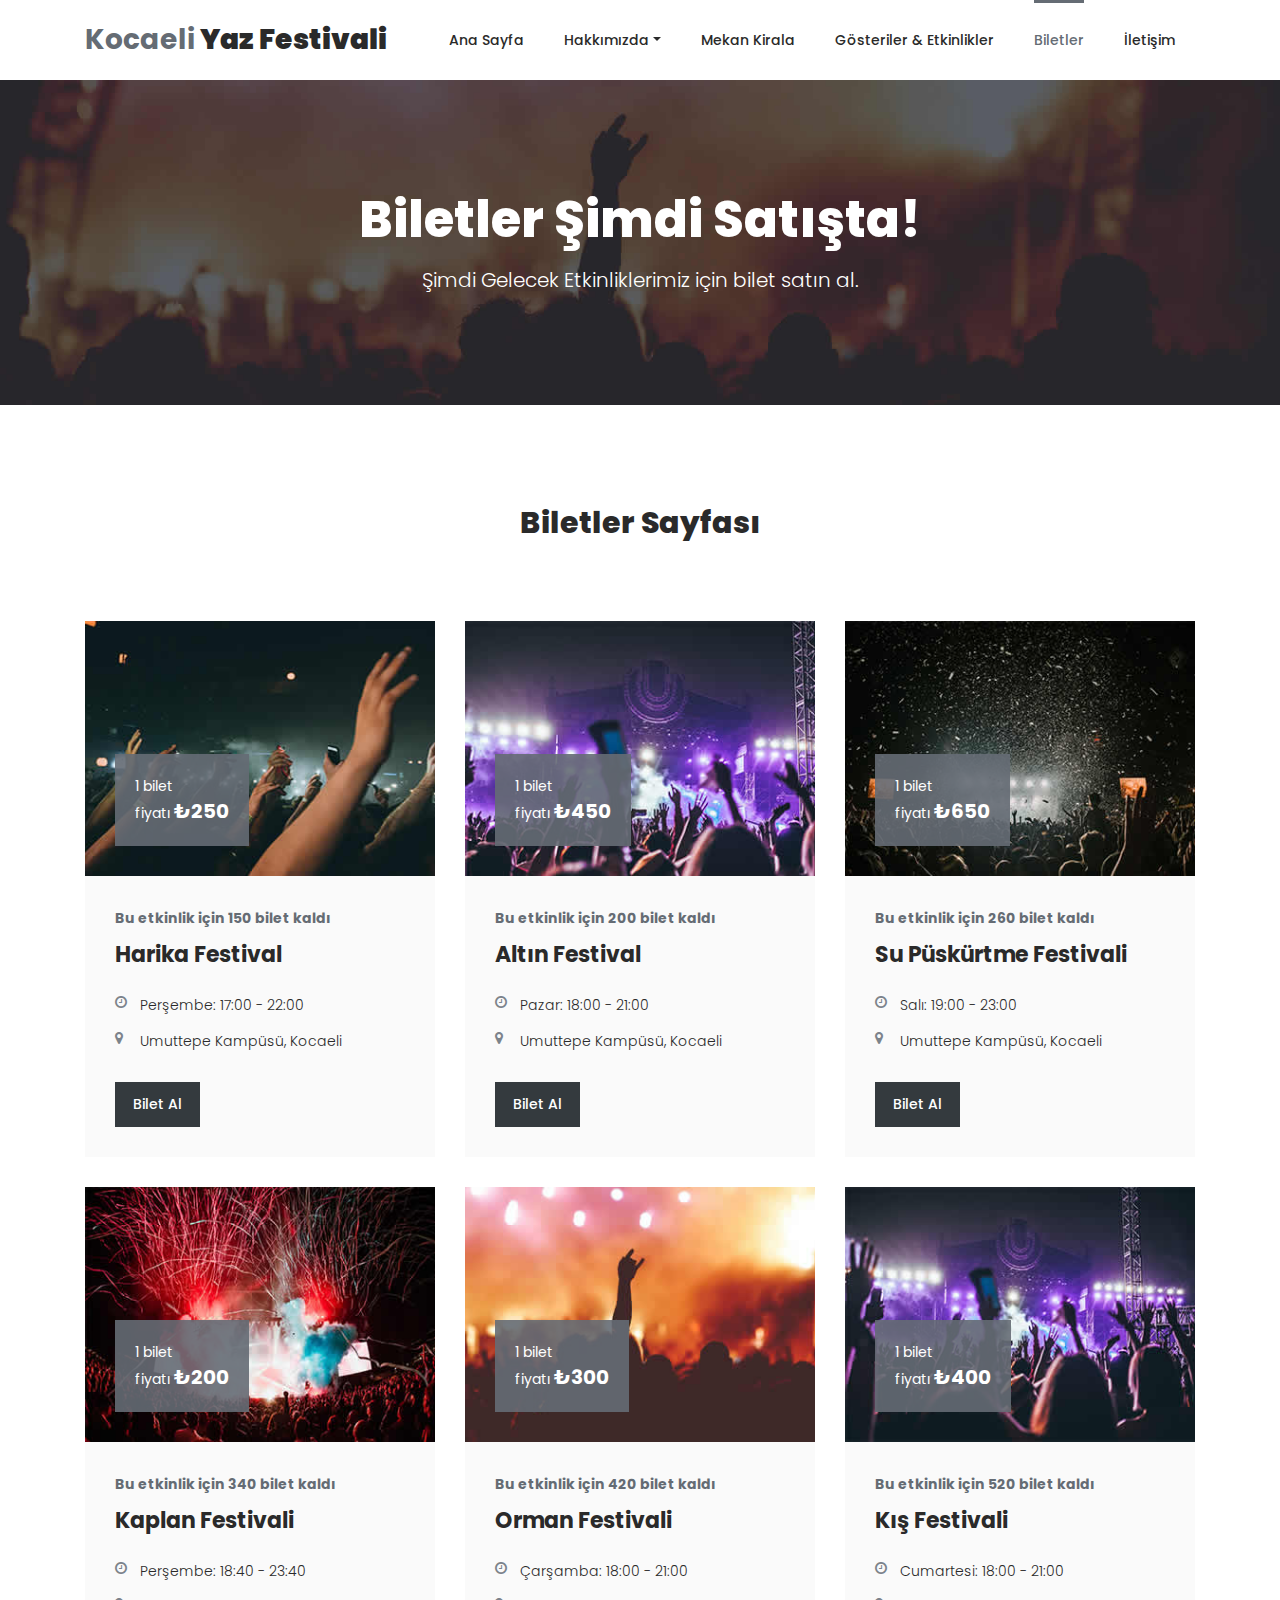
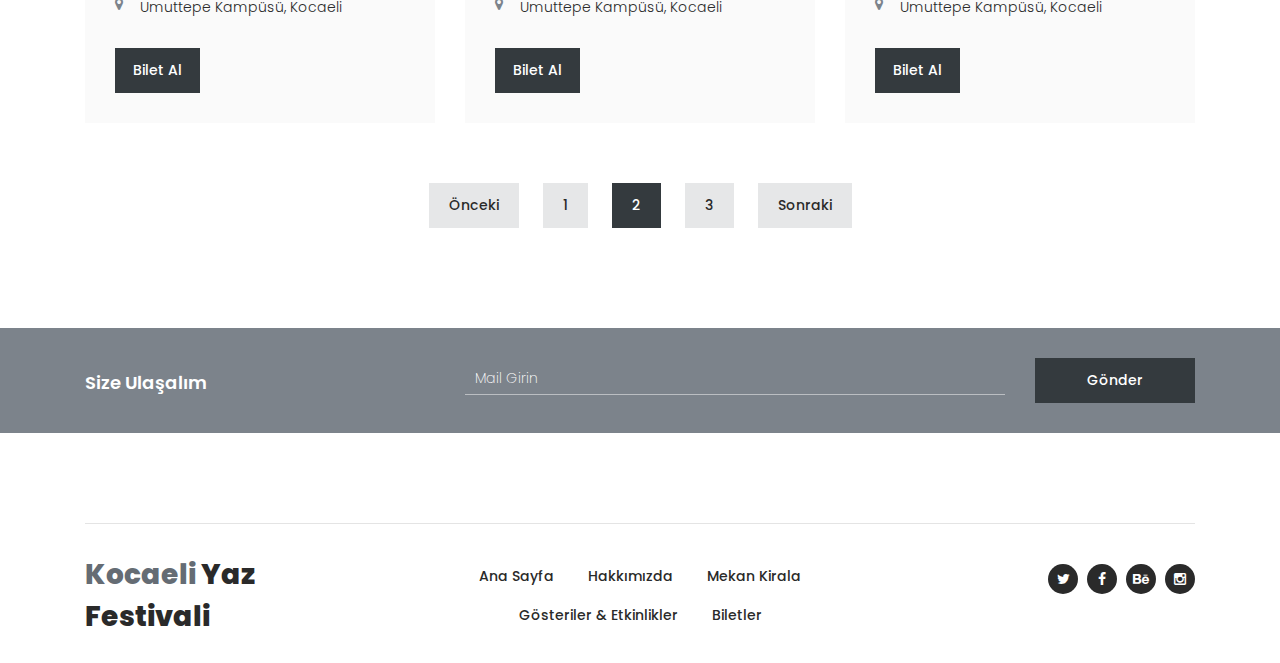
<file: tickets.html>
<!DOCTYPE html>
<html lang="en">

<head>

    <meta charset="utf-8">
    <meta name="viewport" content="width=device-width, initial-scale=1, shrink-to-fit=no">
    <meta name="description" content="">
    <meta name="author" content="Tooplate">
    <link
        href="https://fonts.googleapis.com/css?family=Poppins:100,100i,200,200i,300,300i,400,400i,500,500i,600,600i,700,700i,800,800i,900,900i&display=swap"
        rel="stylesheet">

    <title>KOÜ Yaz Fest</title>


    <!-- Additional CSS Files -->
    <link rel="stylesheet" type="text/css" href="assets/css/bootstrap.min.css">

    <link rel="stylesheet" type="text/css" href="assets/css/font-awesome.css">

    <link rel="stylesheet" type="text/css" href="assets/css/owl-carousel.css">

    <link rel="stylesheet" href="assets/css/tooplate-artxibition.css">
    <!--

Tooplate 2125 ArtXibition

https://www.tooplate.com/view/2125-artxibition

-->
</head>

<body>

    <!-- ***** Preloader Start ***** -->
    <div id="js-preloader" class="js-preloader">
        <div class="preloader-inner">
            <span class="dot"></span>
            <div class="dots">
                <span></span>
                <span></span>
                <span></span>
            </div>
        </div>
    </div>
    <!-- ***** Preloader End ***** -->

    <!-- ***** Pre HEader ***** -->


    <!-- ***** Header Area Start ***** -->
    <header class="header-area header-sticky">
        <div class="container">
            <div class="row">
                <div class="col-12">
                    <nav class="main-nav">
                        <!-- ***** Logo Başlangıcı ***** -->
                        <a href="index.html" class="logo">Kocaeli<em> Yaz Festivali</em></a>
                        <!-- ***** Logo Sonu ***** -->
                        <!-- ***** Menü Başlangıcı ***** -->
                        <ul class="nav">
                            <li><a href="index.html">Ana Sayfa</a></li>

                            <!-- Hakkımızda Dropdown Menüsü -->
                            <li class="dropdown">
                                <a href="#" class="dropdown-toggle" data-bs-toggle="dropdown"
                                    aria-expanded="false">Hakkımızda</a>
                                <ul class="dropdown-menu">
                                    <li><a class="dropdown-item" href="about.html#etkinlik">Etkinlik</a></li>
                                    <li><a class="dropdown-item" href="about.html#mizviz">Misyon</a></li>
                                </ul>
                            </li>

                            <li><a href="rent-venue.html">Mekan Kirala</a></li>
                            <li><a href="shows-events.html">Gösteriler & Etkinlikler</a></li>
                            <li><a href="tickets.html" class="active">Biletler</a></li>
                            <li><a href="index.html#contact-us">İletişim</a></li>
                        </ul>
                        <a class="menu-trigger">
                            <span>Menü</span>
                        </a>
                        <!-- ***** Menü Sonu ***** -->
                    </nav>
                </div>
            </div>
        </div>
    </header>
    <!-- ***** Header Area End ***** -->

    <!-- ***** About Us Page ***** -->
    <div class="page-heading-shows-events">
        <div class="container">
            <div class="row">
                <div class="col-lg-12">
                    <h2>Biletler Şimdi Satışta!</h2>
                    <span>Şimdi Gelecek Etkinliklerimiz için bilet satın al.</span>
                </div>
            </div>
        </div>
    </div>

    <div class="tickets-page">
        <div class="container">
            <div class="row">

                <div class="col-lg-12">
                    <div class="heading">
                        <h2>Biletler Sayfası</h2>
                    </div>
                </div>
                <div class="col-lg-4">
                    <div class="ticket-item">
                        <div class="thumb">
                            <img src="assets/images/ticket-01.jpg" alt="">
                            <div class="price">
                                <span>1 bilet<br>fiyatı <em>₺250</em></span>
                            </div>
                        </div>
                        <div class="down-content">
                            <span>Bu etkinlik için 150 bilet kaldı</span>
                            <h4>Harika Festival</h4>
                            <ul>
                                <li><i class="fa fa-clock-o"></i> Perşembe: 17:00 - 22:00</li>
                                <li><i class="fa fa-map-marker"></i> Umuttepe Kampüsü, Kocaeli</li>
                            </ul>
                            <div class="main-dark-button">
                                <a href="ticket-details.html">Bilet Al</a>
                            </div>
                        </div>
                    </div>
                </div>
                <div class="col-lg-4">
                    <div class="ticket-item">
                        <div class="thumb">
                            <img src="assets/images/ticket-02.jpg" alt="">
                            <div class="price">
                                <span>1 bilet<br>fiyatı <em>₺450</em></span>
                            </div>
                        </div>
                        <div class="down-content">
                            <span>Bu etkinlik için 200 bilet kaldı</span>
                            <h4>Altın Festival</h4>
                            <ul>
                                <li><i class="fa fa-clock-o"></i> Pazar: 18:00 - 21:00</li>
                                <li><i class="fa fa-map-marker"></i> Umuttepe Kampüsü, Kocaeli</li>
                            </ul>
                            <div class="main-dark-button">
                                <a href="ticket-details.html">Bilet Al</a>
                            </div>
                        </div>
                    </div>
                </div>
                <div class="col-lg-4">
                    <div class="ticket-item">
                        <div class="thumb">
                            <img src="assets/images/ticket-03.jpg" alt="">
                            <div class="price">
                                <span>1 bilet<br>fiyatı <em>₺650</em></span>
                            </div>
                        </div>
                        <div class="down-content">
                            <span>Bu etkinlik için 260 bilet kaldı</span>
                            <h4>Su Püskürtme Festivali</h4>
                            <ul>
                                <li><i class="fa fa-clock-o"></i> Salı: 19:00 - 23:00</li>
                                <li><i class="fa fa-map-marker"></i> Umuttepe Kampüsü, Kocaeli</li>
                            </ul>
                            <div class="main-dark-button">
                                <a href="ticket-details.html">Bilet Al</a>
                            </div>
                        </div>
                    </div>
                </div>
                <div class="col-lg-4">
                    <div class="ticket-item">
                        <div class="thumb">
                            <img src="assets/images/ticket-04.jpg" alt="">
                            <div class="price">
                                <span>1 bilet<br>fiyatı <em>₺200</em></span>
                            </div>
                        </div>
                        <div class="down-content">
                            <span>Bu etkinlik için 340 bilet kaldı</span>
                            <h4>Kaplan Festivali</h4>
                            <ul>
                                <li><i class="fa fa-clock-o"></i> Perşembe: 18:40 - 23:40</li>
                                <li><i class="fa fa-map-marker"></i> Umuttepe Kampüsü, Kocaeli</li>
                            </ul>
                            <div class="main-dark-button">
                                <a href="ticket-details.html">Bilet Al</a>
                            </div>
                        </div>
                    </div>
                </div>
                <div class="col-lg-4">
                    <div class="ticket-item">
                        <div class="thumb">
                            <img src="assets/images/ticket-05.jpg" alt="">
                            <div class="price">
                                <span>1 bilet<br>fiyatı <em>₺300</em></span>
                            </div>
                        </div>
                        <div class="down-content">
                            <span>Bu etkinlik için 420 bilet kaldı</span>
                            <h4>Orman Festivali</h4>
                            <ul>
                                <li><i class="fa fa-clock-o"></i> Çarşamba: 18:00 - 21:00</li>
                                <li><i class="fa fa-map-marker"></i> Umuttepe Kampüsü, Kocaeli</li>
                            </ul>
                            <div class="main-dark-button">
                                <a href="ticket-details.html">Bilet Al</a>
                            </div>
                        </div>
                    </div>
                </div>
                <div class="col-lg-4">
                    <div class="ticket-item">
                        <div class="thumb">
                            <img src="assets/images/ticket-06.jpg" alt="">
                            <div class="price">
                                <span>1 bilet<br>fiyatı <em>₺400</em></span>
                            </div>
                        </div>
                        <div class="down-content">
                            <span>Bu etkinlik için 520 bilet kaldı</span>
                            <h4>Kış Festivali</h4>
                            <ul>
                                <li><i class="fa fa-clock-o"></i> Cumartesi: 18:00 - 21:00</li>
                                <li><i class="fa fa-map-marker"></i> Umuttepe Kampüsü, Kocaeli</li>
                            </ul>
                            <div class="main-dark-button">
                                <a href="ticket-details.html">Bilet Al</a>
                            </div>
                        </div>
                    </div>
                </div>
                <div class="col-lg-12">
                    <div class="pagination">
                        <ul>
                            <li><a href="#">Önceki</a></li>
                            <li><a href="#">1</a></li>
                            <li class="active"><a href="#">2</a></li>
                            <li><a href="#">3</a></li>
                            <li><a href="#">Sonraki</a></li>
                        </ul>
                    </div>
                </div>

            </div>
        </div>
    </div>


    <!-- *** Subscribe *** -->
    <div class="subscribe">
        <div class="container">
            <div class="row">
                <div class="col-lg-4">
                    <h4>Size Ulaşalım</h4>
                </div>
                <div class="col-lg-8">
                    <form id="subscribe" action="" method="get">
                        <div class="row">
                            <div class="col-lg-9">
                                <fieldset>
                                    <input name="email" type="text" id="email" pattern="[^ @]*@[^ @]*"
                                        placeholder="Mail Girin" required="">
                                </fieldset>
                            </div>
                            <div class="col-lg-3">
                                <fieldset>
                                    <button type="submit" id="form-submit" class="main-dark-button">Gönder</button>
                                </fieldset>
                            </div>
                        </div>
                    </form>
                </div>
            </div>
        </div>
    </div>

    <!-- *** Footer *** -->
    <footer>
        <div class="container">
            <div class="row">

                <div class="col-lg-12">
                    <div class="sub-footer">
                        <div class="row">
                            <div class="col-lg-3">
                                <div class="logo"><span>Kocaeli <em>Yaz Festivali</em></span></div>
                            </div>
                            <div class="col-lg-6">
                                <div class="menu">
                                    <ul>
                                        <li><a href="index.html" class="active">Ana Sayfa</a></li>
                                        <li><a href="about.html">Hakkımızda</a></li>
                                        <li><a href="rent-venue.html">Mekan Kirala</a></li>
                                        <li><a href="shows-events.html">Gösteriler & Etkinlikler</a></li>
                                        <li><a href="tickets.html">Biletler</a></li>
                                    </ul>
                                </div>
                            </div>
                            <div class="col-lg-3">
                                <div class="social-links">
                                    <ul>
                                        <li><a href="#"><i class="fa fa-twitter"></i></a></li>
                                        <li><a href="#"><i class="fa fa-facebook"></i></a></li>
                                        <li><a href="#"><i class="fa fa-behance"></i></a></li>
                                        <li><a href="#"><i class="fa fa-instagram"></i></a></li>
                                    </ul>
                                </div>
                            </div>
                        </div>
                    </div>
                </div>
            </div>
        </div>
    </footer>

    <!-- jQuery -->
    <script src="assets/js/jquery-2.1.0.min.js"></script>

    <!-- Bootstrap -->
    <script src="assets/js/popper.js"></script>
    <script src="assets/js/bootstrap.min.js"></script>

    <!-- Plugins -->
    <script src="assets/js/scrollreveal.min.js"></script>
    <script src="assets/js/waypoints.min.js"></script>
    <script src="assets/js/jquery.counterup.min.js"></script>
    <script src="assets/js/imgfix.min.js"></script>
    <script src="assets/js/mixitup.js"></script>
    <script src="assets/js/accordions.js"></script>
    <script src="assets/js/owl-carousel.js"></script>

    <!-- Global Init -->
    <script src="assets/js/custom.js"></script>

</body>

</html>
</file>
<file: assets/css/owl-carousel.css>
/**
 * Owl Carousel v2.3.4
 * Copyright 2013-2018 David Deutsch
 * Licensed under: SEE LICENSE IN https://github.com/OwlCarousel2/OwlCarousel2/blob/master/LICENSE
 */
/*
 *  Owl Carousel - Core
 */
 .owl-carousel {
    display: none;
    width: 100%;
    -webkit-tap-highlight-color: transparent;
    /* position relative and z-index fix webkit rendering fonts issue */
    position: relative;
    z-index: 1; }
    .owl-carousel .owl-stage {
      position: relative;
      -ms-touch-action: pan-Y;
      touch-action: manipulation;
      -moz-backface-visibility: hidden;
      /* fix firefox animation glitch */ }
    .owl-carousel .owl-stage:after {
      content: ".";
      display: block;
      clear: both;
      visibility: hidden;
      line-height: 0;
      height: 0; }
    .owl-carousel .owl-stage-outer {
      position: relative;
      overflow: hidden;
      /* fix for flashing background */
      -webkit-transform: translate3d(0px, 0px, 0px); }
    .owl-carousel .owl-wrapper,
    .owl-carousel .owl-item {
      -webkit-backface-visibility: hidden;
      -moz-backface-visibility: hidden;
      -ms-backface-visibility: hidden;
      -webkit-transform: translate3d(0, 0, 0);
      -moz-transform: translate3d(0, 0, 0);
      -ms-transform: translate3d(0, 0, 0); }
    .owl-carousel .owl-item {
      position: relative;
      min-height: 1px;
      float: left;
      -webkit-backface-visibility: hidden;
      -webkit-tap-highlight-color: transparent;
      -webkit-touch-callout: none; }
    .owl-carousel .owl-item img {
      display: block;
      width: 100%; }
    .owl-carousel .owl-nav.disabled,
    .owl-carousel .owl-dots.disabled {
      display: none; }
    .owl-carousel .owl-nav .owl-prev,
    .owl-carousel .owl-nav .owl-next,
    .owl-carousel .owl-dot {
      cursor: pointer;
      -webkit-user-select: none;
      -khtml-user-select: none;
      -moz-user-select: none;
      -ms-user-select: none;
      user-select: none; }
    .owl-carousel .owl-nav button.owl-prev,
    .owl-carousel .owl-nav button.owl-next,
    .owl-carousel button.owl-dot {
      background: none;
      color: inherit;
      border: none;
      padding: 0 !important;
      font: inherit; }
    .owl-carousel.owl-loaded {
      display: block; }
    .owl-carousel.owl-loading {
      opacity: 0;
      display: block; }
    .owl-carousel.owl-hidden {
      opacity: 0; }
    .owl-carousel.owl-refresh .owl-item {
      visibility: hidden; }
    .owl-carousel.owl-drag .owl-item {
      -ms-touch-action: pan-y;
          touch-action: pan-y;
      -webkit-user-select: none;
      -moz-user-select: none;
      -ms-user-select: none;
      user-select: none; }
    .owl-carousel.owl-grab {
      cursor: move;
      cursor: grab; }
    .owl-carousel.owl-rtl {
      direction: rtl; }
    .owl-carousel.owl-rtl .owl-item {
      float: right; }
  
  /* No Js */
  .no-js .owl-carousel {
    display: block; }
  
  /*
   *  Owl Carousel - Animate Plugin
   */
  .owl-carousel .animated {
    animation-duration: 1000ms;
    animation-fill-mode: both; }
  
  .owl-carousel .owl-animated-in {
    z-index: 0; }
  
  .owl-carousel .owl-animated-out {
    z-index: 1; }
  
  .owl-carousel .fadeOut {
    animation-name: fadeOut; }
  
  @keyframes fadeOut {
    0% {
      opacity: 1; }
    100% {
      opacity: 0; } }
  
  /*
   * 	Owl Carousel - Auto Height Plugin
   */
  .owl-height {
    transition: height 500ms ease-in-out; }
  
  /*
   * 	Owl Carousel - Lazy Load Plugin
   */
  .owl-carousel .owl-item {
    /**
              This is introduced due to a bug in IE11 where lazy loading combined with autoheight plugin causes a wrong
              calculation of the height of the owl-item that breaks page layouts
           */ }
    .owl-carousel .owl-item .owl-lazy {
      opacity: 0;
      transition: opacity 400ms ease; }
    .owl-carousel .owl-item .owl-lazy[src^=""], .owl-carousel .owl-item .owl-lazy:not([src]) {
      max-height: 0; }
    .owl-carousel .owl-item img.owl-lazy {
      transform-style: preserve-3d; }
  
  /*
   * 	Owl Carousel - Video Plugin
   */
  .owl-carousel .owl-video-wrapper {
    position: relative;
    height: 100%;
    background: #000; }
  
  .owl-carousel .owl-video-play-icon {
    position: absolute;
    height: 80px;
    width: 80px;
    left: 50%;
    top: 50%;
    margin-left: -40px;
    margin-top: -40px;
    background: url("owl.video.play.png") no-repeat;
    cursor: pointer;
    z-index: 1;
    -webkit-backface-visibility: hidden;
    transition: transform 100ms ease; }
  
  .owl-carousel .owl-video-play-icon:hover {
    -ms-transform: scale(1.3, 1.3);
        transform: scale(1.3, 1.3); }
  
  .owl-carousel .owl-video-playing .owl-video-tn,
  .owl-carousel .owl-video-playing .owl-video-play-icon {
    display: none; }
  
  .owl-carousel .owl-video-tn {
    opacity: 0;
    height: 100%;
    background-position: center center;
    background-repeat: no-repeat;
    background-size: contain;
    transition: opacity 400ms ease; }
  
  .owl-carousel .owl-video-frame {
    position: relative;
    z-index: 1;
    height: 100%;
    width: 100%; }
</file>
<file: assets/css/tooplate-artxibition.css>
/*

Tooplate 2125 ArtXibition

https://www.tooplate.com/view/2125-artxibition

*/

/* ---------------------------------------------
Table of contents
------------------------------------------------
01. font & reset css
02. reset
03. global styles
04. header
05. banner
06. features
07. testimonials
08. contact
09. footer
10. preloader
11. search
12. portfolio

--------------------------------------------- */
/* 
---------------------------------------------
font & reset css
--------------------------------------------- 
*/
@import url("https://fonts.googleapis.com/css?family=Poppins:100,100i,200,200i,300,300i,400,400i,500,500i,600,600i,700,700i,800,800i,900,900i");

/* 
---------------------------------------------
reset
--------------------------------------------- 
*/
html,
body,
div,
span,
applet,
object,
iframe,
h1,
h2,
h3,
h4,
h5,
h6,
p,
blockquote,
div pre,
a,
abbr,
acronym,
address,
big,
cite,
code,
del,
dfn,
em,
font,
img,
ins,
kbd,
q,
s,
samp,
small,
strike,
strong,
sub,
sup,
tt,
var,
b,
u,
i,
center,
dl,
dt,
dd,
ol,
ul,
li,
figure,
header,
nav,
section,
article,
aside,
footer,
figcaption {
  margin: 0;
  padding: 0;
  border: 0;
  outline: 0;
}

.clearfix:after {
  content: ".";
  display: block;
  clear: both;
  visibility: hidden;
  line-height: 0;
  height: 0;
}

.clearfix {
  display: inline-block;
}

html[xmlns] .clearfix {
  display: block;
}

* html .clearfix {
  height: 1%;
}

ul,
li {
  padding: 0;
  margin: 0;
  list-style: none;
}

header,
nav,
section,
article,
aside,
footer,
hgroup {
  display: block;
}

* {
  box-sizing: border-box;
}

html,
body {
  font-family: 'Poppins', sans-serif;
  font-weight: 400;
  background-color: #fff;
  font-size: 16px;
  -ms-text-size-adjust: 100%;
  -webkit-font-smoothing: antialiased;
  -moz-osx-font-smoothing: grayscale;
}

a {
  text-decoration: none !important;
}

h1,
h2,
h3,
h4,
h5,
h6 {
  margin-top: 0px;
  margin-bottom: 0px;
}

h4 {
  line-height: 30px;
}

ul {
  margin-bottom: 0px;
}

p {
  font-size: 14px;
  line-height: 25px;
  color: #2a2a2a;
  font-weight: 300;
}

/* 
---------------------------------------------
global styles
--------------------------------------------- 
*/
html,
body {
  background: #fff;
  font-family: 'Poppins', sans-serif;
}

::selection {
  background: #343a3e;
  color: #fff;
}

::-moz-selection {
  background: #343a3e;
  color: #fff;
}

@media (max-width: 991px) {

  html,
  body {
    overflow-x: hidden;
  }

  .mobile-top-fix {
    margin-top: 30px;
    margin-bottom: 0px;
  }

  .mobile-bottom-fix {
    margin-bottom: 30px;
  }

  .mobile-bottom-fix-big {
    margin-bottom: 60px;
  }
}

.section-heading {
  text-align: center;
  margin-top: 40px;
  margin-bottom: 40px;
}

.section-heading h2 {
  font-size: 30px;
  font-weight: 800;
  color: #2a2a2a;
  text-transform: capitalize;
  letter-spacing: 0.5px;
  margin-top: 0px;
  margin-bottom: 0px;
}

.section-heading img {
  margin: 20px auto;
}

.dark-bg h2 {
  color: #fff;
}

.dark-bg p {
  color: #fff;
}

.main-white-button a {
  display: inline-block;
  font-size: 14px;
  padding: 12px 18px;
  background-color: #fff;
  color: #2a2a2a;
  text-align: center;
  font-weight: 500;
  text-transform: capitalize;
  transition: all .3s;
}

.main-white-button a:hover {
  opacity: 0.9;
}

.main-dark-button a {
  display: inline-block;
  font-size: 14px;
  padding: 12px 18px;
  background-color: #343a3e;
  color: #fff;
  text-align: center;
  font-weight: 500;
  text-transform: capitalize;
  transition: all .3s;
}

.main-dark-button a:hover {
  opacity: 0.9;
}


.text-button a {
  font-size: 14px;
  color: #7c838b;
  transition: all .3s;
}

.text-button i {
  font-size: 12px;
  margin-left: 5px;
  transition: all .5s;
}

.text-button a:hover {
  color: #343a3e;
}

.text-button a:hover i {
  margin-left: 8px;
}


/* 
---------------------------------------------
header
--------------------------------------------- 
*/

.pre-header {
  background-color: #f0f0f1;
  padding: 10px 0px;
}

.pre-header span {
  font-size: 13px;
  color: #2a2a2a;
  font-weight: 500;
}

.pre-header .text-button {
  text-align: right;
}

.pre-header .text-button a {
  color: #2a2a2a;
}

.header-area {
  position: relative;
  top: 0px;
  left: 0px;
  right: 0px;
  z-index: 100;
  height: 80px;
  background: #fff;
  -webkit-transition: all .5s ease 0s;
  -moz-transition: all .5s ease 0s;
  -o-transition: all .5s ease 0s;
  transition: all .5s ease 0s;
}

.header-area .main-nav {
  min-height: 80px;
  background: transparent;
}

.header-area .main-nav .logo {
  line-height: 80px;
  color: #656c74;
  font-size: 28px;
  font-weight: 700;
  float: left;
  -webkit-transition: all 0.3s ease 0s;
  -moz-transition: all 0.3s ease 0s;
  -o-transition: all 0.3s ease 0s;
  transition: all 0.3s ease 0s;
}

.header-area .main-nav .logo em {
  font-style: normal;
  color: #2a2a2a;
  font-weight: 900;
}

.header-area .main-nav .nav {
  float: right;
  margin-top: 27px;
  margin-right: 0px;
  background-color: transparent;
  -webkit-transition: all 0.3s ease 0s;
  -moz-transition: all 0.3s ease 0s;
  -o-transition: all 0.3s ease 0s;
  transition: all 0.3s ease 0s;
  position: relative;
  z-index: 999;
}

.header-area .main-nav .nav li {
  padding-left: 20px;
  padding-right: 20px;
}

.header-area .main-nav .nav li a {
  display: block;
  font-weight: 500;
  font-size: 14px;
  color: #2a2a2a;
  text-transform: capitalize;
  -webkit-transition: all 0.3s ease 0s;
  -moz-transition: all 0.3s ease 0s;
  -o-transition: all 0.3s ease 0s;
  transition: all 0.3s ease 0s;
  height: 40px;
  line-height: 40px;
  border: transparent;
}

.header-area .main-nav .nav li:hover a,
.header-area .main-nav .nav li a.active {
  color: #656c74 !important;
  opacity: 1;
}

.header-area .main-nav .nav li a.active {
  position: relative;
}

.header-area .main-nav .nav li a.active:after {
  position: absolute;
  width: 100%;
  height: 3px;
  background-color: #656c74;
  content: '';
  top: -20px;
  left: 0;
}

.background-header .main-nav .nav li:hover a,
.background-header .main-nav .nav li a.active {
  color: #656c74 !important;
  opacity: 1;
}

.header-area .main-nav .menu-trigger {
  cursor: pointer;
  display: block;
  position: absolute;
  top: 23px;
  width: 32px;
  height: 40px;
  text-indent: -9999em;
  z-index: 99;
  right: 40px;
  display: none;
}

.header-area .main-nav .menu-trigger span,
.header-area .main-nav .menu-trigger span:before,
.header-area .main-nav .menu-trigger span:after {
  -moz-transition: all 0.4s;
  -o-transition: all 0.4s;
  -webkit-transition: all 0.4s;
  transition: all 0.4s;
  background-color: #1e1e1e;
  display: block;
  position: absolute;
  width: 30px;
  height: 2px;
  left: 0;
}

.background-header .main-nav .menu-trigger span,
.background-header .main-nav .menu-trigger span:before,
.background-header .main-nav .menu-trigger span:after {
  background-color: #1e1e1e;
}

.header-area .main-nav .menu-trigger span:before,
.header-area .main-nav .menu-trigger span:after {
  -moz-transition: all 0.4s;
  -o-transition: all 0.4s;
  -webkit-transition: all 0.4s;
  transition: all 0.4s;
  background-color: #1e1e1e;
  display: block;
  position: absolute;
  width: 30px;
  height: 2px;
  left: 0;
  width: 75%;
}

.background-header .main-nav .menu-trigger span:before,
.background-header .main-nav .menu-trigger span:after {
  background-color: #1e1e1e;
}

.header-area .main-nav .menu-trigger span:before,
.header-area .main-nav .menu-trigger span:after {
  content: "";
}

.header-area .main-nav .menu-trigger span {
  top: 16px;
}

.header-area .main-nav .menu-trigger span:before {
  -moz-transform-origin: 33% 100%;
  -ms-transform-origin: 33% 100%;
  -webkit-transform-origin: 33% 100%;
  transform-origin: 33% 100%;
  top: -10px;
  z-index: 10;
}

.header-area .main-nav .menu-trigger span:after {
  -moz-transform-origin: 33% 0;
  -ms-transform-origin: 33% 0;
  -webkit-transform-origin: 33% 0;
  transform-origin: 33% 0;
  top: 10px;
}

.header-area .main-nav .menu-trigger.active span,
.header-area .main-nav .menu-trigger.active span:before,
.header-area .main-nav .menu-trigger.active span:after {
  background-color: transparent;
  width: 100%;
}

.header-area .main-nav .menu-trigger.active span:before {
  -moz-transform: translateY(6px) translateX(1px) rotate(45deg);
  -ms-transform: translateY(6px) translateX(1px) rotate(45deg);
  -webkit-transform: translateY(6px) translateX(1px) rotate(45deg);
  transform: translateY(6px) translateX(1px) rotate(45deg);
  background-color: #1e1e1e;
}

.background-header .main-nav .menu-trigger.active span:before {
  background-color: #1e1e1e;
}

.header-area .main-nav .menu-trigger.active span:after {
  -moz-transform: translateY(-6px) translateX(1px) rotate(-45deg);
  -ms-transform: translateY(-6px) translateX(1px) rotate(-45deg);
  -webkit-transform: translateY(-6px) translateX(1px) rotate(-45deg);
  transform: translateY(-6px) translateX(1px) rotate(-45deg);
  background-color: #1e1e1e;
}

.background-header .main-nav .menu-trigger.active span:after {
  background-color: #1e1e1e;
}

.header-area.header-sticky {
  min-height: 80px;
}

.header-area.header-sticky .nav {
  margin-top: 20px !important;
}

.header-area.header-sticky .nav li a.active {
  color: #656c74;
}

@media (max-width: 1200px) {
  .header-area .main-nav .nav li {
    padding-left: 12px;
    padding-right: 12px;
  }

  .header-area .main-nav:before {
    display: none;
  }
}

@media (max-width: 767px) {
  .header-area .main-nav .nav li a.active:after {
    display: none;
  }

  .header-area .main-nav .logo {
    color: #1e1e1e;
  }

  .header-area.header-sticky .nav li a:hover,
  .header-area.header-sticky .nav li a.active {
    color: #656c74 !important;
    opacity: 1;
  }

  .header-area {
    background-color: #f7f7f7;
    padding: 0px 15px;
    height: 80px;
    box-shadow: none;
    text-align: center;
  }

  .header-area .container {
    padding: 0px;
  }

  .header-area .logo {
    margin-left: 30px;
  }

  .header-area .menu-trigger {
    display: block !important;
  }

  .header-area .main-nav {
    overflow: hidden;
  }

  .header-area .main-nav .nav {
    float: none;
    width: 100%;
    display: none;
    -webkit-transition: all 0s ease 0s;
    -moz-transition: all 0s ease 0s;
    -o-transition: all 0s ease 0s;
    transition: all 0s ease 0s;
    margin-left: 0px;
  }

  .header-area .main-nav .nav li:first-child {
    border-top: 1px solid #eee;
  }

  .header-area.header-sticky .nav {
    margin-top: 80px !important;
  }

  .header-area .main-nav .nav li {
    width: 100%;
    background: #fff;
    border-bottom: 1px solid #eee;
    padding-left: 0px !important;
    padding-right: 0px !important;
  }

  .header-area .main-nav .nav li a {
    height: 50px !important;
    line-height: 50px !important;
    padding: 0px !important;
    border: none !important;
    background: #f7f7f7 !important;
    color: #232d39 !important;
  }

  .header-area .main-nav .nav li a:hover {
    background: #eee !important;
    color: #656c74 !important;
  }

  .header-area .main-nav .nav li.submenu ul {
    position: relative;
    visibility: inherit;
    opacity: 1;
    z-index: 1;
    transform: translateY(0%);
    transition-delay: 0s, 0s, 0.3s;
    top: 0px;
    width: 100%;
    box-shadow: none;
    height: 0px;
  }

  .header-area .main-nav .nav li.submenu ul li a {
    font-size: 12px;
    font-weight: 400;
  }

  .header-area .main-nav .nav li.submenu ul li a:hover:before {
    width: 0px;
  }

  .header-area .main-nav .nav li.submenu ul.active {
    height: auto !important;
  }

  .header-area .main-nav .nav li.submenu:after {
    color: #3B566E;
    right: 25px;
    font-size: 14px;
    top: 15px;
  }

  .header-area .main-nav .nav li.submenu:hover ul,
  .header-area .main-nav .nav li.submenu:focus ul {
    height: 0px;
  }
}

@media (min-width: 767px) {
  .header-area .main-nav .nav {
    display: flex !important;
  }
}


/* 
---------------------------------------------
banner
--------------------------------------------- 
*/
.dropdown-menu {
  display: none;
  position: absolute;
  background-color: #fff;
  list-style: none;
  margin: 0;
  padding: 0;
  border: 1px solid #ddd;
  z-index: 1000;
  box-shadow: 0 4px 8px rgba(0, 0, 0, 0.1);
}

/* Dropdown menü öğelerine stil ver */
.dropdown-menu li {
  padding: 10px 20px;
  white-space: nowrap;
}

.dropdown-menu li a {
  text-decoration: none;
  color: #333;
  display: block;
}

/* Hover olduğunda dropdown menüyü göster */
.dropdown:hover .dropdown-menu {
  display: block;
}

.main-banner {
  background-image: url(../images/show-events-04.jpg);
  background-repeat: no-repeat;
  background-size: cover;
  text-align: center;
  padding: 270px 0px 210px 0px;
  position: relative;
}

.main-banner h6 {
  font-size: 14px;
  color: #fff;
  font-weight: 300;
}

.main-banner h2 {
  font-size: 50px;
  font-weight: 800;
  color: #fff;
  margin-top: 20px;
  margin-bottom: 30px;
}

.main-banner .next-show {
  position: absolute;
  top: -165px;
  left: 50%;
  transform: translateX(-50%);
  animation: move-up-down 3s infinite;
}

.main-banner .next-show {
  color: #fff;
  font-size: 18px;
}

.main-banner .next-show i {
  font-size: 12px;
  ;
}

.main-banner .next-show span {
  display: block;
  font-size: 14px;
  font-weight: 300;
}

.main-banner .counter-content {
  position: absolute;
  width: 100%;
  top: 0;
  padding: 12px 0px;
  height: 100px;
  background-color: rgba(250, 250, 250, 0.3);
}

.main-banner .counter-content li {
  display: inline-block;
  font-size: 14px;
  list-style-type: none;
  font-weight: 300;
  ;
  text-transform: capitalize;
  color: #fff;
  min-width: 15%;
}

.main-banner .counter-content li span {
  display: block;
  font-size: 50px;
  font-weight: 900;
  margin-top: -10px;
}


/*
---------------------------------------------
Show Events Carousel
---------------------------------------------
*/
.owl-show-events {
  position: relative;
  margin-top: -60px;
}

.owl-show-events .owl-nav {
  position: absolute;
  width: 100%;
  top: 50%;
  transform: translateY(5px);
}


.owl-show-events .owl-nav .owl-prev {
  position: absolute;
  left: -45px;
  outline: none;
}

.owl-show-events .owl-nav .owl-prev span,
.owl-show-events .owl-nav .owl-next span {
  opacity: 0;
}

.owl-show-events .owl-nav .owl-prev:before {
  display: inline-block;
  font-family: 'FontAwesome';
  color: #7c838b;
  font-size: 14px;
  content: '\f060';
}

.owl-show-events .owl-nav .owl-next {
  position: absolute;
  right: -45px;
  outline: none;
}

.owl-show-events .owl-nav .owl-next:before {
  display: inline-block;
  font-family: 'FontAwesome';
  color: #7c838b;
  font-size: 14px;
  content: '\f061';
}


/*
---------------------------------------------
Amazing Venues
---------------------------------------------
*/

.amazing-venues {
  margin: 100px 0px;
}

.amazing-venues .left-content h4 {
  font-size: 30px;
  font-weight: 800;
  color: #2a2a2a;
  margin-bottom: 20px;
}

.amazing-venues .right-content {
  margin-left: 30px;
}

.amazing-venues .right-content h5 i {
  color: #2a2a2a;
  margin-right: 5px;
}

.amazing-venues .right-content h5 {
  font-size: 22px;
  font-weight: 800;
  color: #2a2a2a;
  margin-bottom: 25px;
}

.amazing-venues .right-content span {
  font-size: 14px;
  color: #2a2a2a;
  line-height: 25px;
  font-weight: 300;
  display: block;
  margin-bottom: 6px;
}

.map-image img {
  width: 100%;
  overflow: hidden;
}


/*
---------------------------------------------
Venues & Tickets
---------------------------------------------
*/

.venue-tickets {
  margin: 0px 15px;
}

.venue-tickets .venue-item {
  margin-bottom: 23px;
}

.venue-item .thumb img {
  width: 100%;
  overflow: hidden;
}

.venue-item .down-content {
  background-color: #656c74;
  position: relative;
  display: inline-block;
  z-index: 1;
  width: 100%;
}

.venue-item .down-content .left-content {
  width: 31%;
  float: left;
  background-color: rgba(124, 131, 139, 0.3);
  height: 100%;
  display: inline-block;
  position: absolute;
  z-index: 111;
}

.venue-item .down-content .left-content .main-white-button {
  -webkit-transform: rotate(-90deg);
  -moz-transform: rotate(-90deg);
  -o-transform: rotate(-90deg);
  -ms-transform: rotate(-90deg);
  transform: rotate(-90deg);
  position: absolute;
  top: 50%;
  margin-top: -22.5px;
}

.venue-item .down-content .right-content {
  width: 64%;
  margin-left: 5%;
  float: right;
}

.venue-item .down-content .right-content h4 {
  font-size: 22px;
  color: #fff;
  font-weight: 700;
  margin-top: 30px;
}

.venue-item .down-content .right-content p {
  color: #fff;
  margin-top: 20px;
  font-weight: 300;
  padding-right: 30px;
  margin-bottom: 20px;
}

.venue-item .down-content .right-content ul li {
  display: inline-block;
  color: #fff;
  font-size: 16px;
  margin-right: 20px;
  ;
}

.venue-item .down-content .right-content ul li i {
  margin-right: 5px;
}

.venue-item .down-content .right-content .price {
  background-color: rgba(124, 131, 139, 0.3);
  display: inline-block;
  padding: 20px;
  margin-top: 25px;
  ;
  margin-bottom: 30px;
}

.venue-item .down-content .right-content .price span {
  color: #fff;
  font-size: 14px;
  line-height: 25px;
}

.venue-item .down-content .right-content .price span em {
  font-weight: 700;
  font-size: 20px;
  font-style: normal;
}


/*
---------------------------------------------
Coming Events
---------------------------------------------
*/

.coming-events {
  background-color: #656c74;
  padding: 120px 0px;
  position: relative;
}

.coming-events .left-button {
  text-align: center;
  position: absolute;
  width: 9%;
  height: auto;
  top: 0;
  bottom: 0;
  background-color: rgba(124, 131, 139, 0.3);
}

.coming-events .left-button .main-white-button {
  -webkit-transform: rotate(-90deg);
  -moz-transform: rotate(-90deg);
  -o-transform: rotate(-90deg);
  -ms-transform: rotate(-90deg);
  transform: rotate(-90deg);
  position: absolute;
  top: 50%;
  margin-top: -22.5px;
}

.event-item .thumb img {
  width: 100%;
  overflow: hidden;
}

.event-item .down-content {
  background-color: #fff;
  padding: 30px;
}

.event-item .down-content h4 {
  font-size: 22px;
  font-weight: 700;
  color: #2a2a2a;
  margin-bottom: 25px;
  ;
}

.event-item .down-content ul li {
  font-size: 14px;
  color: #2a2a2a;
  font-weight: 300;
  margin-bottom: 15px;
  ;
}

.event-item .down-content ul li:last-child {
  margin-bottom: 0px;
}

.event-item .down-content ul li i {
  width: 20px;
  text-align: center;
  font-size: 18px;
  color: #858b93;
  display: inline-block;
}



/*
---------------------------------------------
Subscribe
---------------------------------------------
*/

.subscribe {
  background-color: #7c838b;
  padding: 30px 0px;
}

.subscribe h4 {
  font-size: 18px;
  color: #fff;
  font-weight: 600;
  margin-top: 10px;
}

.subscribe form input {
  padding: 5px 10px;
  width: 100%;
  background-color: transparent;
  border-top: none;
  border-left: none;
  border-right: none;
  border-bottom: 1px solid rgba(250, 250, 250, 0.5);
  outline: none;
  font-size: 14px;
  color: #fff;
  font-weight: 200;
  margin-top: 5px;
}

.subscribe form ::-webkit-input-placeholder {
  /* Edge */
  color: #fff;
  font-weight: 200;
}

.subscribe form .main-dark-button {
  display: inline-block;
  font-size: 14px;
  padding: 12px 18px;
  background-color: #343a3e;
  color: #fff;
  text-align: center;
  font-weight: 500;
  text-transform: capitalize;
  transition: all .3s;
  border: none;
  outline: none;
  width: 100%;
}

.subscribe form .main-dark-button:hover {
  background-color: #656c74;
}


/* 
---------------------------------------------
Footer
--------------------------------------------- 
*/

footer {
  padding-top: 60px;
  margin-bottom: 25px;
}

footer h4 {
  font-size: 20px;
  color: #2a2a2a;
  font-weight: 700;
  margin-bottom: 25px;
  ;
}

footer .address span {
  font-size: 14px;
  color: #2a2a2a;
  line-height: 24px;
  font-weight: 300;
}

footer .links {
  text-align: center;
}

footer .links ul li a {
  font-size: 14px;
  color: #2a2a2a;
  font-weight: 300;
  margin-bottom: 5px;
}

footer .hours {
  text-align: right;
}

footer .hours ul li {
  font-size: 14px;
  color: #2a2a2a;
  font-weight: 300;
  margin-bottom: 5px;
}

footer .under-footer {
  margin-top: 50px;
}

footer p.copyright {
  text-align: right;
}

.sub-footer {
  border-top: 1px solid #e4e4e4;
  margin-top: 30px;
  padding-top: 30px;
}

.sub-footer .logo span {
  font-size: 28px;
  font-weight: 800;
  color: #656c74;
}

.sub-footer .logo span em {
  font-style: normal;
  color: #2a2a2a;
}

.sub-footer .menu {
  text-align: center;
}

.sub-footer .menu ul li {
  display: inline-block;
  margin: 10px 15px 5px 15px;
}

.sub-footer .menu ul li a {
  font-size: 14px;
  font-weight: 500;
  color: #2a2a2a;
}

.sub-footer .menu ul li a:hover {
  color: #656c74;
}

.sub-footer .social-links {
  text-align: right;
  margin-top: 10px;
}

.sub-footer .social-links ul li {
  display: inline-block;
  margin-left: 5px;
}

.sub-footer .social-links ul li a {
  width: 30px;
  height: 30px;
  display: inline-block;
  text-align: center;
  line-height: 30px;
  background-color: #2a2a2a;
  border-radius: 50%;
  color: #fff;
  font-size: 14px;
  transition: all .3s;
}

.sub-footer .social-links ul li a:hover {
  background-color: #656c74;
}


/*
---------------------------------------------
About Us Page
---------------------------------------------
*/

.page-heading-about {
  background-image: url(../images/about_bg.jpg);
  background-size: cover;
  background-repeat: no-repeat;
  padding: 110px 0px 410px 0px;
}

.page-heading-about h2 {
  font-size: 50px;
  color: #fff;
  font-weight: 800;
  margin-bottom: 15px;
}

.page-heading-about span {
  font-size: 20px;
  color: #fff;
  font-weight: 300;
}

.about-item {
  margin-top: -282px;
}

.about-item .left-image img {
  width: 100%;
  overflow: hidden;
}

.about-item .right-content {
  margin-left: -30px;
}

.about-item .right-content img {
  width: 100%;
  overflow: hidden;
}

.about-item .down-content {
  background-color: #fff;
  padding: 30px;
  border-right: 1px dotted #d7dadc;
  border-bottom: 1px dotted #d7dadc;
}

.about-item .down-content h4 {
  font-size: 22px;
  font-weight: 700;
  color: #2a2a2a;
  margin-bottom: 20px;
}

.about-item .down-content ul li {
  font-size: 16px;
  font-weight: 500;
  color: #2a2a2a;
  margin-bottom: 5px;
}

.about-item .down-content span {
  font-size: 14px;
  color: #7c838b;
  font-weight: 300;
  display: block;
  margin-top: 25px;
  ;
}

.about-item .down-content .main-dark-button {
  margin-top: 25px;
}

.about-upcoming-shows {
  margin-top: 120px;
}

.about-upcoming-shows h2 {
  font-size: 30px;
  font-weight: 800;
  color: #2a2a2a;
  margin-bottom: 25px;
}

.about-upcoming-shows h4 {
  font-size: 22px;
  font-weight: 700;
  color: #2a2a2a;
  margin-bottom: 25px;
  ;
}

.about-upcoming-shows ul {
  margin-bottom: 30px;
}

.about-upcoming-shows ul li {
  font-size: 14px;
  font-weight: 300;
  margin-bottom: 10px;
}

.about-upcoming-shows p {
  margin-bottom: 30px;
  ;
}

.about-upcoming-shows .text-button {
  margin-top: -15px;
}

.about-upcoming-shows .next-shows {
  border: 1px dotted #d7dadc;
  padding: 20px;
  ;
}

.about-upcoming-shows .next-shows h4 {
  display: inline-block;
}

.about-upcoming-shows .next-shows h4 i {
  float: left;
  display: inline-block;
  margin-right: 10px;
  height: 30px;
}

.about-upcoming-shows .next-shows ul {
  margin-bottom: 0px;
}

.about-upcoming-shows .next-shows ul li {
  border-bottom: 1px dotted #d7dadc;
  margin-bottom: 20px;
  padding-bottom: 20px;
}

.about-upcoming-shows .next-shows ul li:last-child {
  border-bottom: none;
  padding-bottom: 0;
  margin-bottom: 0;
}

.about-upcoming-shows .next-shows ul li h5 {
  font-size: 15px;
  font-weight: 700;
  color: #2a2a2a;
  margin-bottom: 15px;
  ;
}

.about-upcoming-shows .next-shows ul li span {
  font-size: 14px;
  font-weight: 300;
  color: #2a2a2a;
}

.about-upcoming-shows .next-shows ul li .icon-button {
  float: right;
  margin-top: -35px;
}

.about-upcoming-shows .next-shows ul li .icon-button a {
  width: 50px;
  height: 50px;
  background-color: #656c74;
  color: #fff;
  display: inline-block;
  text-align: center;
  line-height: 50px;
  transition: all .3s;
}

.about-upcoming-shows .next-shows ul li .icon-button a:hover {
  background-color: #858b93;
}

.also-like {
  margin-top: 110px;
  background-color: #f0f0f1;
  padding-bottom: 100px;
}

.also-like h2 {
  font-size: 30px;
  font-weight: 800;
  color: #2a2a2a;
  margin-top: 100px;
  margin-bottom: 40px;
}

.also-like .thumb {
  position: relative;
}

.also-like .thumb .icons {
  position: absolute;
  bottom: 20px;
  right: 20px;
}

.also-like .thumb .icons ul li {
  display: inline-block;
  margin-left: 5px;
}

.also-like .thumb .icons ul li a {
  width: 30px;
  height: 30px;
  display: inline-block;
  text-align: center;
  line-height: 30px;
  color: #fff;
  background-color: #656c74;
  border-radius: 50%;
  transition: all .3s;
}

.also-like .thumb .icons ul li a:hover {
  background-color: #858b93;
}

.also-like .thumb .icons ul li a i {
  font-size: 14px;
}

.also-like .like-item img {
  width: 100%;
  overflow: hidden;
}

.also-like .like-item .down-content {
  background-color: #fff;
  padding: 30px;
}

.also-like .like-item .down-content span {
  font-size: 15px;
  color: #2a2a2a;
  font-weight: 500;
  display: inline-block;
}

.also-like .like-item .down-content h4 {
  font-size: 22px;
  font-weight: 700;
  color: #2a2a2a;
  margin-top: 10px;
}


/*
---------------------------------------------
Rent Venue Page
---------------------------------------------
*/

.page-heading-rent-venue {
  background-image: url(../images/rent_venue_bg.jpg);
  background-size: cover;
  background-repeat: no-repeat;
  padding: 110px 0px;
  text-align: center;
}

.page-heading-rent-venue h2 {
  font-size: 50px;
  color: #fff;
  font-weight: 800;
  margin-bottom: 15px;
}

.page-heading-rent-venue span {
  font-size: 20px;
  color: #fff;
  font-weight: 300;
  padding: 0px 250px;
  display: inline-block;
}

.rent-venue-tabs .heading-tabs {
  padding: 20px 0px;
  border-bottom: 1px dotted #d7dadc;
}

.rent-venue-tabs .heading-tabs .main-dark-button {
  text-align: right;
}

.rent-venue-tabs #tabs ul {
  margin-top: 10px;
  padding: 0;
}

.rent-venue-tabs #tabs ul li {
  display: inline-block;
  margin-right: 30px;
}

.rent-venue-tabs #tabs ul li:last-child {
  margin-right: 0px;
}

.rent-venue-tabs #tabs ul li a {
  text-transform: capitalize;
  width: 100%;
  display: inline-block;
  font-size: 14px;
  color: #2a2a2a;
  font-weight: 500;
  transition: all 0.3s;
}

.rent-venue-tabs #tabs ul .ui-tabs-active span {
  background: #faf5b2;
  border: #faf5b2;
  line-height: 90px;
  border-bottom: none;
}

.rent-venue-tabs #tabs ul .ui-tabs-active a {
  color: #656c74;
  position: relative;
}

.rent-venue-tabs #tabs ul .ui-tabs-active a:after {
  width: 100%;
  height: 3px;
  background-color: #7c838b;
  content: '';
  left: 0;
  top: -32px;
  position: absolute;
}

.rent-venue-tabs #tabs ul .ui-tabs-active span {
  color: #1e1e1e;
}

.rent-venue-tabs .tabs-content {
  margin-top: 80px;
  text-align: left;
  display: inline-block;
  transition: all 0.3s;
}

.rent-venue-tabs .tabs-content h4 {
  font-size: 30px;
  font-weight: 700;
  color: #2a2a2a;
  margin-bottom: 25px;
}

.rent-venue-tabs .tabs-content ul.list {
  border-top: 1px dotted #d7dadc;
  border-bottom: 1px dotted #d7dadc;
  padding: 15px 0px !important;
  margin-top: 30px !important;
  display: block;
}

.rent-venue-tabs .tabs-content ul.list li {
  width: 28%;
  font-size: 14px;
  color: #7c838b;
}

.rent-venue-tabs .tabs-content #map h5 {
  font-size: 22px;
  font-weight: 700;
  color: #2a2a2a;
  margin-top: 15px;
  margin-bottom: 15px;
}

.rent-venue-tabs .tabs-content #map .text-button {
  margin-top: 15px;
}

.rent-venue-application {
  margin: 100px 0px;
}

.rent-venue-application .heading-text h4 {
  font-size: 22px;
  font-weight: 700;
  color: #2a2a2a;
  margin-bottom: 50px;
}

.rent-venue-application .contact-form input,
.rent-venue-application .contact-form textarea {
  color: #7a7a7a;
  font-size: 13px;
  border: 1px solid #ddd;
  background-color: #fff;
  width: 100%;
  height: 40px;
  outline: none;
  line-height: 40px;
  padding: 0px 10px;
  -webkit-appearance: none;
  -moz-appearance: none;
  appearance: none;
  margin-bottom: 30px;
}

.rent-venue-application .contact-form textarea {
  height: 150px;
  resize: none;
}

.rent-venue-application .contact-form ::-webkit-input-placeholder {
  /* Edge */
  color: #7a7a7a;
}

.rent-venue-application .contact-form :-ms-input-placeholder {
  /* Internet Explorer 10-11 */
  color: #7a7a7a;
}

.rent-venue-application .contact-form ::placeholder {
  color: #7a7a7a;
}

.rent-venue-application form .main-dark-button {
  display: inline-block;
  font-size: 14px;
  padding: 12px 18px;
  background-color: #343a3e;
  color: #fff;
  text-align: center;
  font-weight: 500;
  text-transform: capitalize;
  transition: all .3s;
  border: none;
  outline: none;
}

.rent-venue-application form .main-dark-button:hover {
  background-color: #656c74;
}

/*
---------------------------------------------
Shows Events Page
---------------------------------------------
*/

.page-heading-shows-events {
  background-image: url(../images/shows_events_bg.jpg);
  background-size: cover;
  background-repeat: no-repeat;
  padding: 110px 0px;
  text-align: center;
}

.page-heading-shows-events h2 {
  font-size: 50px;
  color: #fff;
  font-weight: 800;
  margin-bottom: 15px;
}

.page-heading-shows-events span {
  font-size: 20px;
  color: #fff;
  font-weight: 300;
  padding: 0px 250px;
  display: inline-block;
}

.shows-events-tabs {
  background-color: #f0f0f1;
}

.shows-events-tabs .heading-tabs {
  padding: 20px 0px;
  border-bottom: 1px dotted #d7dadc;
}

.shows-events-tabs .heading-tabs .main-dark-button {
  text-align: right;
}

.shows-events-tabs #tabs ul {
  margin-top: 10px;
  padding: 0;
}

.shows-events-tabs #tabs ul li {
  display: inline-block;
  margin-right: 30px;
}

.shows-events-tabs #tabs ul li:last-child {
  margin-right: 0px;
}

.shows-events-tabs #tabs ul li a {
  text-transform: capitalize;
  width: 100%;
  display: inline-block;
  font-size: 14px;
  color: #2a2a2a;
  font-weight: 500;
  transition: all 0.3s;
}

.shows-events-tabs #tabs ul .ui-tabs-active span {
  background: #faf5b2;
  border: #faf5b2;
  line-height: 90px;
  border-bottom: none;
}

.shows-events-tabs #tabs ul .ui-tabs-active a {
  color: #656c74;
  position: relative;
}

.shows-events-tabs #tabs ul .ui-tabs-active a:after {
  width: 100%;
  height: 3px;
  background-color: #7c838b;
  content: '';
  left: 0;
  top: -32px;
  position: absolute;
}

.shows-events-tabs #tabs ul .ui-tabs-active span {
  color: #1e1e1e;
}

.shows-events-tabs .tabs-content {
  margin-top: 80px;
  text-align: left;
  display: inline-block;
  transition: all 0.3s;
}

.shows-events-tabs .tabs-content h4 {
  font-size: 30px;
  font-weight: 700;
  color: #2a2a2a;
  margin-bottom: 25px;
}

.shows-events-tabs .tabs-content .heading h2 {
  font-size: 30px;
  color: #656c74;
  font-weight: 700;
  margin-bottom: 40px;
}

.shows-events-tabs .tabs-content .sidebar {
  background-color: #fff;
  padding: 30px;
}

.shows-events-tabs .tabs-content .sidebar .heading-sidebar h4 {
  font-weight: 700;
  color: #2a2a2a;
  font-size: 15px;
  line-height: 24px;
}

.shows-events-tabs .tabs-content .sidebar .heading-sidebar {
  border-bottom: 1px dotted #d7dadc;
}

.shows-events-tabs .tabs-content .sidebar .month h6,
.shows-events-tabs .tabs-content .sidebar .category h6,
.shows-events-tabs .tabs-content .sidebar .venues h6 {
  font-weight: 700;
  color: #2a2a2a;
  font-size: 15px;
  margin-top: 30px;
}

.shows-events-tabs .tabs-content .sidebar ul li {
  display: block !important;
}

.shows-events-tabs .tabs-content .sidebar .month,
.shows-events-tabs .tabs-content .sidebar .category {
  border-bottom: 1px dotted #d7dadc;
  padding-bottom: 30px;
}

.shows-events-tabs .tabs-content .sidebar ul li a {
  font-size: 14px;
  color: #7c838b !important;
  font-weight: 400 !important;
}

.shows-events-tabs .tabs-content .sidebar ul li a:hover {
  color: #343a3e !important;
}

.shows-events-tabs .tabs-content .event-item {
  border: 1px dotted #d7dadc;
  margin-bottom: 30px;
}

.shows-events-tabs .tabs-content .event-item img {
  max-width: 100%;
  overflow: hidden;
}

.shows-events-tabs .tabs-content .event-item .left-content {
  padding: 30px;
}

.shows-events-tabs .tabs-content .event-item .left-content h4 {
  font-size: 20px;
  font-weight: 700;
  color: #2a2a2a;
  margin-bottom: 20px;
}

.shows-events-tabs .tabs-content .event-item .left-content .main-dark-button {
  margin-top: 25px;
}

.shows-events-tabs .tabs-content .event-item .right-content ul li {
  display: inline-block;
  width: 100%;
  border-bottom: 1px solid #d7dadc;
  margin-bottom: 15px;
  padding-bottom: 5px;
}

.shows-events-tabs .tabs-content .event-item .right-content ul li:last-child {
  margin-bottom: 0;
  padding-bottom: 0;
  border-bottom: none;
}


.shows-events-tabs .tabs-content .event-item .right-content {
  padding: 10px 30px 10px 0px;
}

.shows-events-tabs .tabs-content .event-item .right-content ul li i {
  width: 30px;
  display: inline-block;
  height: 60px;
  float: left;
}

.shows-events-tabs .tabs-content .event-item .right-content ul li h6 {
  font-weight: 700;
  color: #2a2a2a;
  font-size: 15px;
  width: 100%;
  display: inline;
  line-height: 28px;
}

.shows-events-tabs .tabs-content .event-item .right-content ul li span {
  font-size: 15px;
}

.shows-events-tabs .tabs-content .pagination ul {
  text-align: center;
  width: 100%;
  margin-top: 30px;
  margin-bottom: 100px;
}

.shows-events-tabs .tabs-content .pagination ul li {
  margin: 0px 10px !important;
  display: inline-block !important;
}

.shows-events-tabs .tabs-content .pagination ul li a {
  display: inline-block;
  font-size: 14px;
  padding: 12px 20px;
  background-color: #e6e7e8;
  color: #2a2a2a;
  text-align: center;
  font-weight: 500;
  text-transform: capitalize;
  transition: all .3s;
}

.shows-events-tabs .tabs-content .pagination ul li a:hover,
.shows-events-tabs .tabs-content .pagination ul li.active a {
  background-color: #343a3e;
  color: #fff !important;
}


/*
---------------------------------------------
Tickets Page
---------------------------------------------
*/

.tickets-page {
  margin-bottom: 100px;
}

.tickets-page .search-box {
  background-color: #7c838b;
  padding: 30px;
}

.tickets-page .search-box h4 {
  color: #fff;
  font-weight: 700;
  font-size: 20px;
  margin-top: 8px;
}

.tickets-page .search-box select {
  margin-top: 10px;
  background-color: transparent;
  border-bottom: 1px solid rgba(250, 250, 250, 0.5);
  border-top: none;
  border-right: none;
  border-left: none;
  outline: none;
  color: #fff;
  font-size: 14px;
  width: 100%;
  padding: 5px;
}

.tickets-page .search-box option {
  background-color: #343a3e;
}

.tickets-page .search-box .main-dark-button {
  display: inline-block;
  font-size: 14px;
  padding: 12px 18px;
  background-color: #343a3e;
  color: #fff;
  text-align: center;
  font-weight: 500;
  text-transform: capitalize;
  transition: all .3s;
  border: none;
  outline: none;
  width: 100%;
}

.tickets-page .search-box .main-dark-button:hover {
  background-color: #656c74;
}

.tickets-page .heading h2 {
  font-size: 30px;
  font-weight: 800;
  color: #2a2a2a;
  text-align: center;
  margin-top: 100px;
  margin-bottom: 80px;
}

.tickets-page .ticket-item .thumb {
  position: relative;
}

.tickets-page .ticket-item .thumb img {
  width: 100%;
  overflow: hidden;
}

.tickets-page .ticket-item .thumb .price {
  background-color: rgba(101, 108, 116, 0.9);
  display: inline-block;
  padding: 20px;
  position: absolute;
  left: 30px;
  bottom: 30px;
}

.tickets-page .ticket-item .thumb .price span {
  color: #fff;
  font-size: 14px;
  line-height: 25px;
}

.tickets-page .ticket-item .thumb .price span em {
  font-weight: 700;
  font-size: 20px;
  font-style: normal;
}

.tickets-page .ticket-item {
  margin-bottom: 30px;
}

.tickets-page .ticket-item .down-content {
  background-color: #fafafa;
  padding: 30px;
  ;
}

.tickets-page .ticket-item .down-content span {
  font-size: 14px;
  color: #656c74;
  font-weight: 700;
}

.tickets-page .ticket-item .down-content h4 {
  font-size: 22px;
  font-weight: 700;
  color: #2a2a2a;
  margin-top: 10px;
  margin-bottom: 25px;
}

.tickets-page .ticket-item .down-content ul li {
  font-size: 14px;
  color: #2a2a2a;
  font-weight: 300;
  margin-bottom: 15px;
}

.tickets-page .ticket-item .down-content ul li i {
  color: #7c838b;
  margin-right: 10px;
  width: 15px;
  height: 25px;
  float: left;
}

.tickets-page .ticket-item .down-content .main-dark-button {
  margin-top: 30px;
}

.tickets-page .pagination ul {
  text-align: center;
  width: 100%;
  margin-top: 30px;
}

.tickets-page .pagination ul li {
  display: inline-block;
  margin: 0px 10px !important;
}

.tickets-page .pagination ul li a {
  display: inline-block;
  font-size: 14px;
  padding: 12px 20px;
  background-color: #e6e7e8;
  color: #2a2a2a;
  text-align: center;
  font-weight: 500;
  text-transform: capitalize;
  transition: all .3s;
}

.tickets-page .pagination ul li a:hover,
.tickets-page .pagination ul li.active a {
  background-color: #343a3e;
  color: #fff !important;
}



/*
-------------------------------
Ticket Details Page
-------------------------------
*/

.ticket-details-page {
  margin: 100px 0px;
}

.ticket-details-page img {
  max-width: 100%;
  overflow: hidden;
}

.ticket-details-page .right-content {
  margin-left: 15px;
}

.ticket-details-page .right-content h4 {
  font-size: 30px;
  font-weight: 800;
  color: #2a2a2a;
}

.ticket-details-page .right-content span {
  font-size: 14px;
  font-weight: 700;
  color: #656c74;
  display: inline-block;
  border-bottom: 1px solid #eee;
  width: 100%;
  padding-bottom: 30px;
  margin-top: 15px;
  margin-bottom: 30px;
}

.ticket-details-page .right-content ul {
  border-bottom: 1px solid #eee;
  width: 100%;
  padding-bottom: 20px;
  margin-bottom: 30px;
}

.ticket-details-page .right-content ul li {
  font-size: 14px;
  color: #2a2a2a;
  font-weight: 300;
  margin-bottom: 15px;
}

.ticket-details-page .right-content ul li i {
  color: #7c838b;
  margin-right: 10px;
  width: 15px;
  height: 25px;
  float: left;
}

.ticket-details-page .right-content .quantity-content {
  border-bottom: 1px solid #eee;
  width: 100%;
  padding-bottom: 30px;
  margin-bottom: 30px;
}

.ticket-details-page .right-content .quantity-content .left-content {
  float: left;
  margin-right: 30px;
}

.ticket-details-page .right-content .quantity-content .right-content {
  text-align: right;
}

.ticket-details-page .right-content .quantity-content .left-content h6 {
  font-size: 14px;
  font-weight: 700;
  color: #2a2a2a;
}

.ticket-details-page .right-content .total h4 {
  float: left;
  font-size: 20px;
  margin-top: 8px;
}

.ticket-details-page .right-content .total .main-dark-button {
  text-align: right;
}

.ticket-details-page .right-content .warn p {
  margin-top: 45px;
}


.quantity {
  display: inline-block;
}

.quantity .input-text.qty {
  width: 35px;
  height: 39px;
  padding: 0 5px;
  text-align: center;
  background-color: transparent;
  border: 1px solid #efefef;
}

.quantity.buttons_added {
  text-align: left;
  position: relative;
  white-space: nowrap;
  vertical-align: top;
}

.quantity.buttons_added input {
  display: inline-block;
  margin: 0;
  vertical-align: top;
  box-shadow: none;
}

.quantity.buttons_added .minus,
.quantity.buttons_added .plus {
  padding: 7px 10px 8px;
  height: 39px;
  background-color: #ffffff;
  border: 1px solid #efefef;
  cursor: pointer;
}

.quantity.buttons_added .minus {
  border-right: 0;
}

.quantity.buttons_added .plus {
  border-left: 0;
}

.quantity.buttons_added .minus:hover,
.quantity.buttons_added .plus:hover {
  background: #eeeeee;
}

.quantity input::-webkit-outer-spin-button,
.quantity input::-webkit-inner-spin-button {
  -webkit-appearance: none;
  -moz-appearance: none;
  margin: 0;
}

.quantity.buttons_added .minus:focus,
.quantity.buttons_added .plus:focus {
  outline: none;
}



#features {
  margin-bottom: 80px;
}

.feature-item {
  display: inline-block;
  margin-bottom: 60px;
}

.feature-item .left-icon img {
  float: left;
  margin-right: 30px;
}

.feature-item .right-content {
  display: inline;
}

.feature-item .right-content h4 {
  margin-top: 0px;
  margin-bottom: 7px;
  letter-spacing: 0.25px;
  color: #232d39;
  font-size: 19px;
  font-weight: 600;
  text-transform: capitalize;
}

.feature-item .right-content a.text-button {
  margin-top: 7px;
  display: inline-block;
  font-size: 13px;
  text-transform: uppercase;
  color: #656c74;
  font-weight: 500;
}


/*
-------------------------------
Event Details Page
-------------------------------
*/

.shows-events-schedule {
  margin-top: 0px;
  padding-bottom: 100px;
  background-color: #f0f0f1;
}

.shows-events-schedule ul li {
  background-color: #fff;
  padding: 30px 30px 25px 30px;
  margin-bottom: 30px;
}

.shows-events-schedule ul li .title h4 {
  font-size: 20px;
  font-weight: 700;
  color: #2a2a2a;
}

.shows-events-schedule ul li .title span {
  font-size: 14px;
  font-weight: 700;
  color: #656c74;
}

.shows-events-schedule ul li .time span {
  font-size: 14px;
  color: #2a2a2a;
  font-weight: 300;
  display: inline-block;
  width: 200px;
}

.shows-events-schedule ul li .time span i {
  color: #7c838b;
  margin-right: 10px;
  width: 15px;
  height: 25px;
  float: left;
  font-size: 18px;
}

.shows-events-schedule ul li .place span {
  font-size: 14px;
  color: #2a2a2a;
  font-weight: 300;
  display: inline-block;
}

.shows-events-schedule ul li .place span i {
  color: #7c838b;
  margin-right: 10px;
  width: 15px;
  height: 25px;
  float: left;
  font-size: 18px;
}

.shows-events-schedule ul li .main-dark-button {
  text-align: right;
}

.shows-events-schedule .pagination ul {
  text-align: center;
  width: 100%;
  margin-top: 30px;
}

.shows-events-schedule .pagination ul li {
  display: inline-block;
  margin: 0px 10px !important;
  padding: 0px;
  background-color: transparent;
}

.shows-events-schedule .pagination ul li a {
  display: inline-block;
  font-size: 14px;
  padding: 12px 20px;
  background-color: #fff;
  color: #2a2a2a;
  text-align: center;
  font-weight: 500;
  text-transform: capitalize;
  transition: all .3s;
}

.shows-events-schedule .pagination ul li a:hover,
.shows-events-schedule .pagination ul li.active a {
  background-color: #343a3e;
  color: #fff !important;
}


/* 
---------------------------------------------
preloader
--------------------------------------------- 
*/

.js-preloader {
  position: fixed;
  top: 0;
  left: 0;
  right: 0;
  bottom: 0;
  background-color: #232d39;
  display: -webkit-box;
  display: flex;
  -webkit-box-align: center;
  align-items: center;
  -webkit-box-pack: center;
  justify-content: center;
  opacity: 1;
  visibility: visible;
  z-index: 9999;
  -webkit-transition: opacity 0.25s ease;
  transition: opacity 0.25s ease;
}

.js-preloader.loaded {
  opacity: 0;
  visibility: hidden;
  pointer-events: none;
}

@-webkit-keyframes dot {
  50% {
    -webkit-transform: translateX(96px);
    transform: translateX(96px);
  }
}

@keyframes dot {
  50% {
    -webkit-transform: translateX(96px);
    transform: translateX(96px);
  }
}

@-webkit-keyframes dots {
  50% {
    -webkit-transform: translateX(-31px);
    transform: translateX(-31px);
  }
}

@keyframes dots {
  50% {
    -webkit-transform: translateX(-31px);
    transform: translateX(-31px);
  }
}

.preloader-inner {
  position: relative;
  width: 142px;
  height: 40px;
  background: #232d39;
}

.preloader-inner .dot {
  position: absolute;
  width: 16px;
  height: 16px;
  top: 12px;
  left: 15px;
  background: #fff;
  border-radius: 50%;
  -webkit-transform: translateX(0);
  transform: translateX(0);
  -webkit-animation: dot 2.8s infinite;
  animation: dot 2.8s infinite;
}

.preloader-inner .dots {
  -webkit-transform: translateX(0);
  transform: translateX(0);
  margin-top: 12px;
  margin-left: 31px;
  -webkit-animation: dots 2.8s infinite;
  animation: dots 2.8s infinite;
}

.preloader-inner .dots span {
  display: block;
  float: left;
  width: 16px;
  height: 16px;
  margin-left: 16px;
  background: #fff;
  border-radius: 50%;
}


/* 
---------------------------------------------
responsive
--------------------------------------------- 
*/


@media (max-width: 1036px) {

  .owl-show-events .owl-nav {
    display: none;
  }

}

@media (max-width: 992px) {

  .amazing-venues .right-content {
    margin-left: 0;
    margin-top: 45px;
  }

  .subscribe,
  .subscribe input,
  footer .address,
  footer .hours {
    text-align: center;
  }

  .subscribe h4 {
    margin-bottom: 20px;
  }

  .subscribe .main-dark-button {
    margin-top: 20px;
  }

  footer .address {
    margin-bottom: 45px;
  }

  footer .hours {
    margin-top: 45px;
  }

  .sub-footer,
  .sub-footer .social-links {
    text-align: center;
  }

  .coming-events .event-item {
    margin-bottom: 30px;
  }

  .coming-events .left-button {
    display: none;
  }

  .under-footer,
  footer p.copyright {
    text-align: center;
  }

  .about-item .right-content {
    margin-left: 0px;
  }

  .about-item .down-content {
    border-left: 1px dotted #d7dadc;
  }

  .about-upcoming-shows .next-shows {
    margin-top: 30px;
  }

  .also-like .like-item {
    margin-bottom: 30px;
  }

  .page-heading-rent-venue span,
  .page-heading-shows-events span {
    padding: 0px;
  }

  .rent-venue-tabs .heading-tabs .main-dark-button,
  .shows-events-tabs .heading-tabs .main-dark-button {
    display: none;
  }

  .shows-events-tabs #tabs ul li {
    margin-bottom: 15px;
  }

  .shows-events-tabs .tabs-content .event-item .right-content ul li i {
    height: 40px;
  }

  .shows-events-tabs .tabs-content .event-item .right-content {
    padding: 30px;
  }

  .shows-events-tabs #tabs ul li:last-child {
    margin-bottom: 0px;
  }

  .shows-events-tabs .tabs-content .sidebar {
    margin-bottom: 45px;
  }

  .tickets-page .search-box {
    text-align: center;
  }

  .tickets-page .search-box .main-dark-button,
  .tickets-page .search-box select {
    margin-top: 30px;
  }

  .shows-events-tabs .tabs-content .pagination ul li,
  .shows-events-schedule .pagination ul li,
  .tickets-page .pagination ul li {
    margin: 0px 2px !important;
  }

  .ticket-details-page .right-content {
    margin-left: 0px;
    margin-top: 30px;
  }

  .shows-events-schedule ul li,
  .shows-events-schedule ul li .main-dark-button {
    text-align: center;
  }

  .shows-events-schedule ul li .title,
  .shows-events-schedule ul li .time,
  .shows-events-schedule ul li .place {
    margin-bottom: 15px;
  }

}

@media (max-width: 450px) {

  .rent-venue-tabs #tabs ul li {
    text-align: center;
    margin-right: 0px;
    display: block;
    margin-bottom: 5px;
    margin-top: 5px;
  }

  .rent-venue-tabs #tabs ul .ui-tabs-active a:after,
  .shows-events-tabs #tabs ul .ui-tabs-active a:after {
    display: none;
  }

  .rent-venue-tabs .tabs-content ul.list {
    text-align: center;
  }

  .rent-venue-tabs .tabs-content ul.list li {
    text-align: center;
    width: 100%;
  }

  .pre-header {
    display: none;
  }

}


@-webkit-keyframes move-up-down {
  0% {
    -webkit-transform: translateY(0px);
    transform: translateY(0px);
  }

  50% {
    -webkit-transform: translateY(-5px);
    transform: translateY(-5px);
  }

  100% {
    -webkit-transform: translateY(0px);
    transform: translateY(0px);
  }
}
</file>
